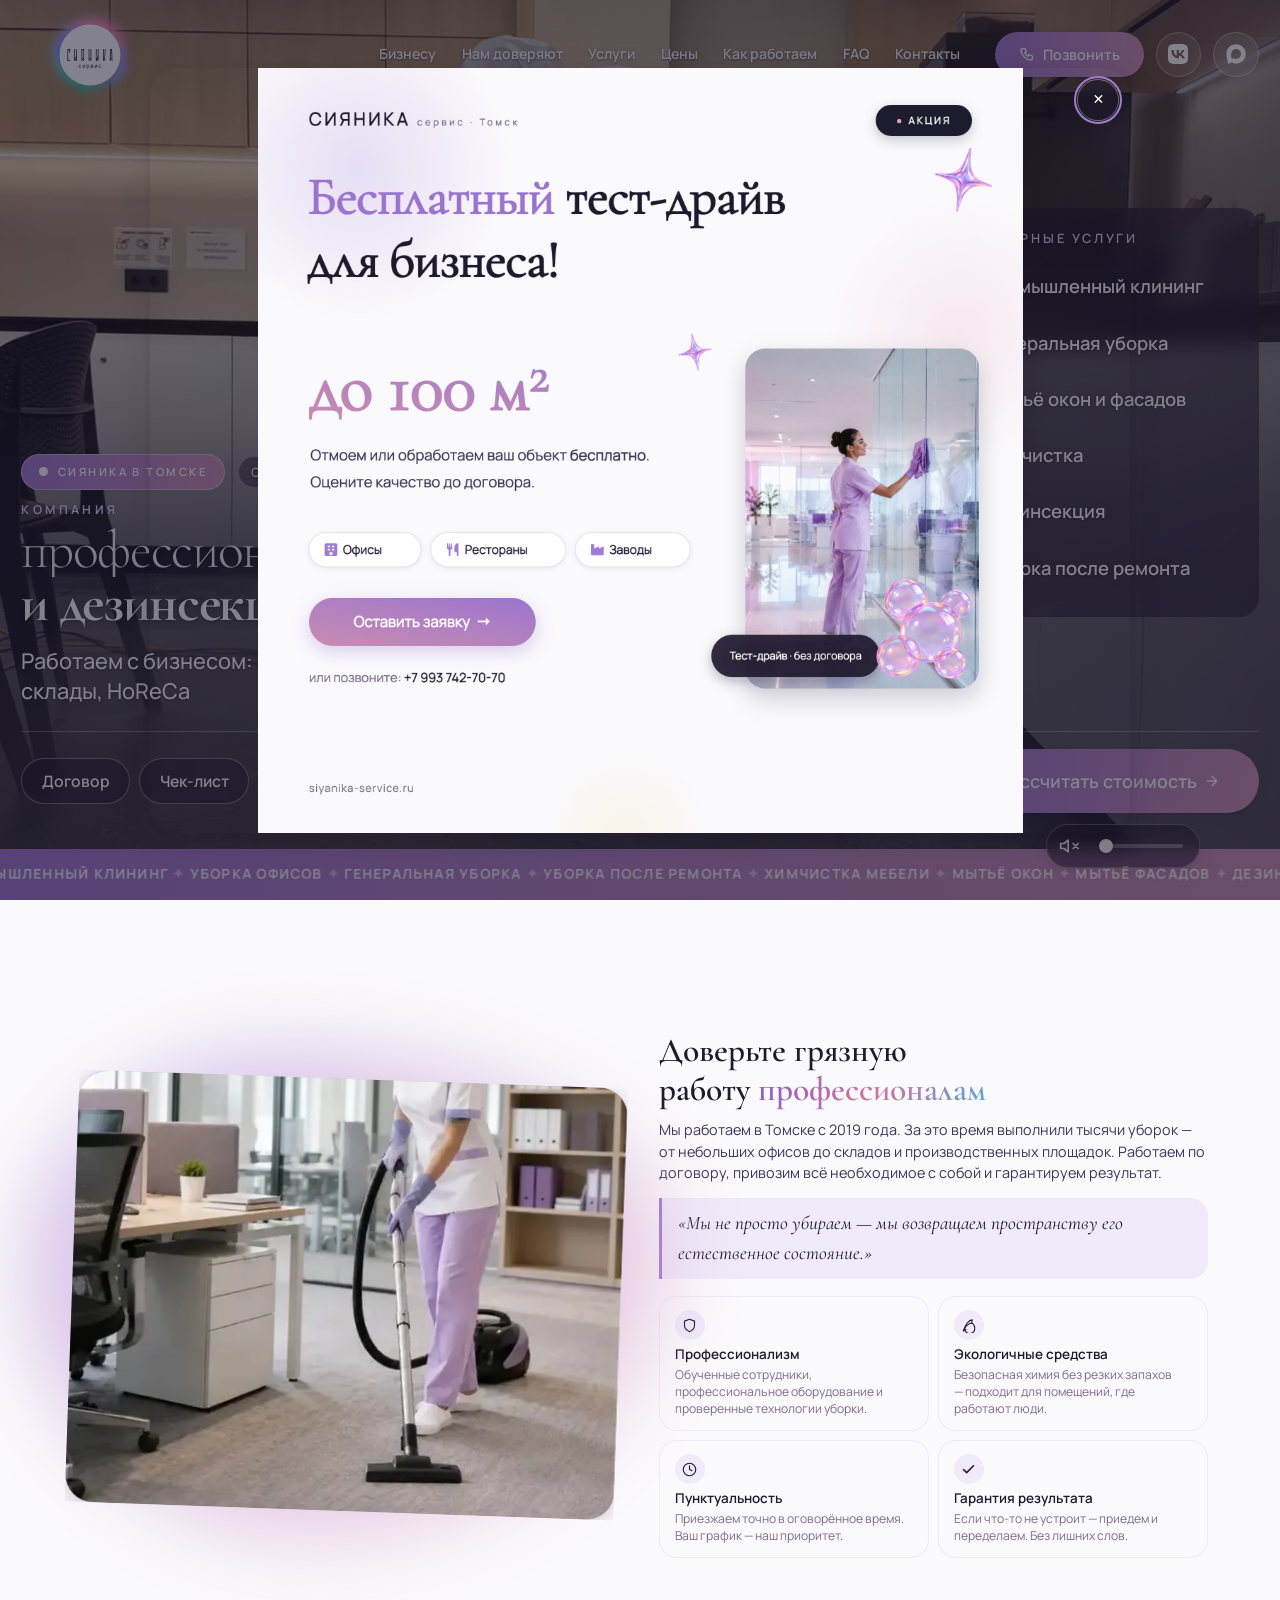
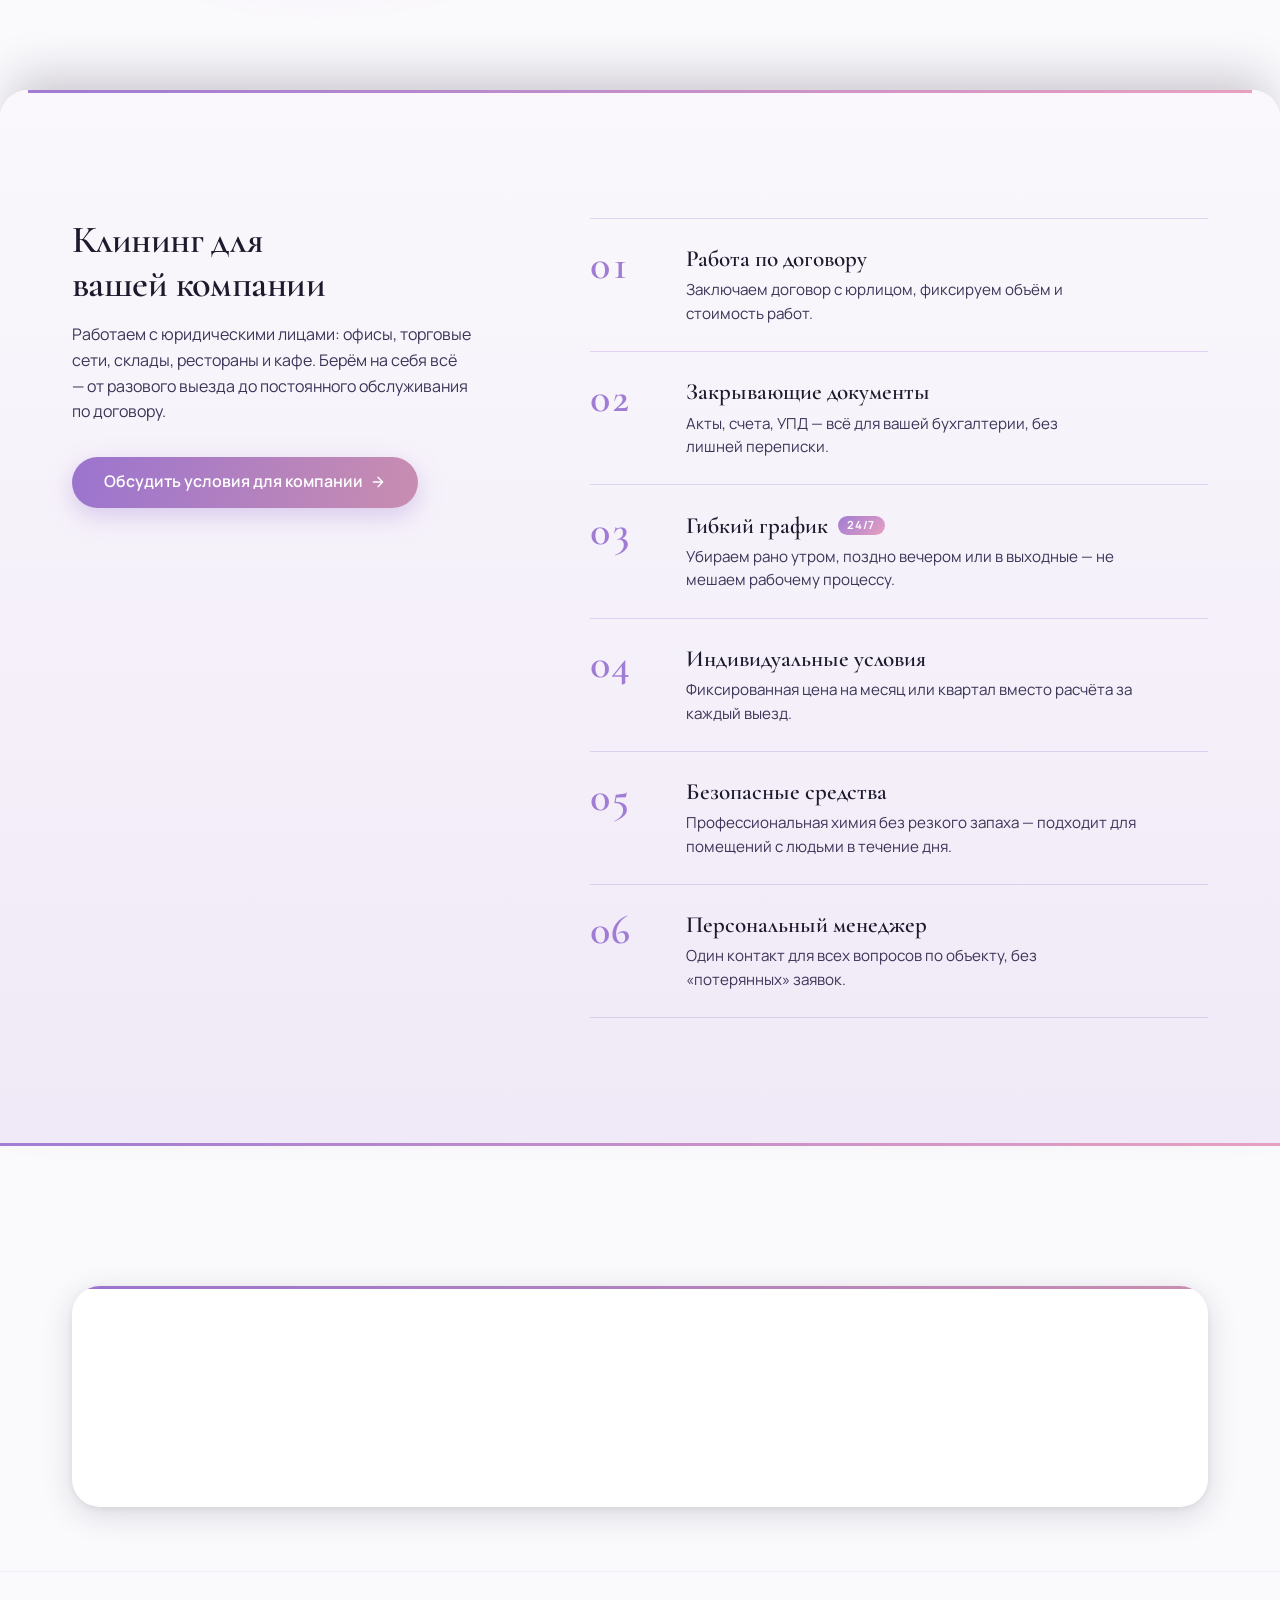
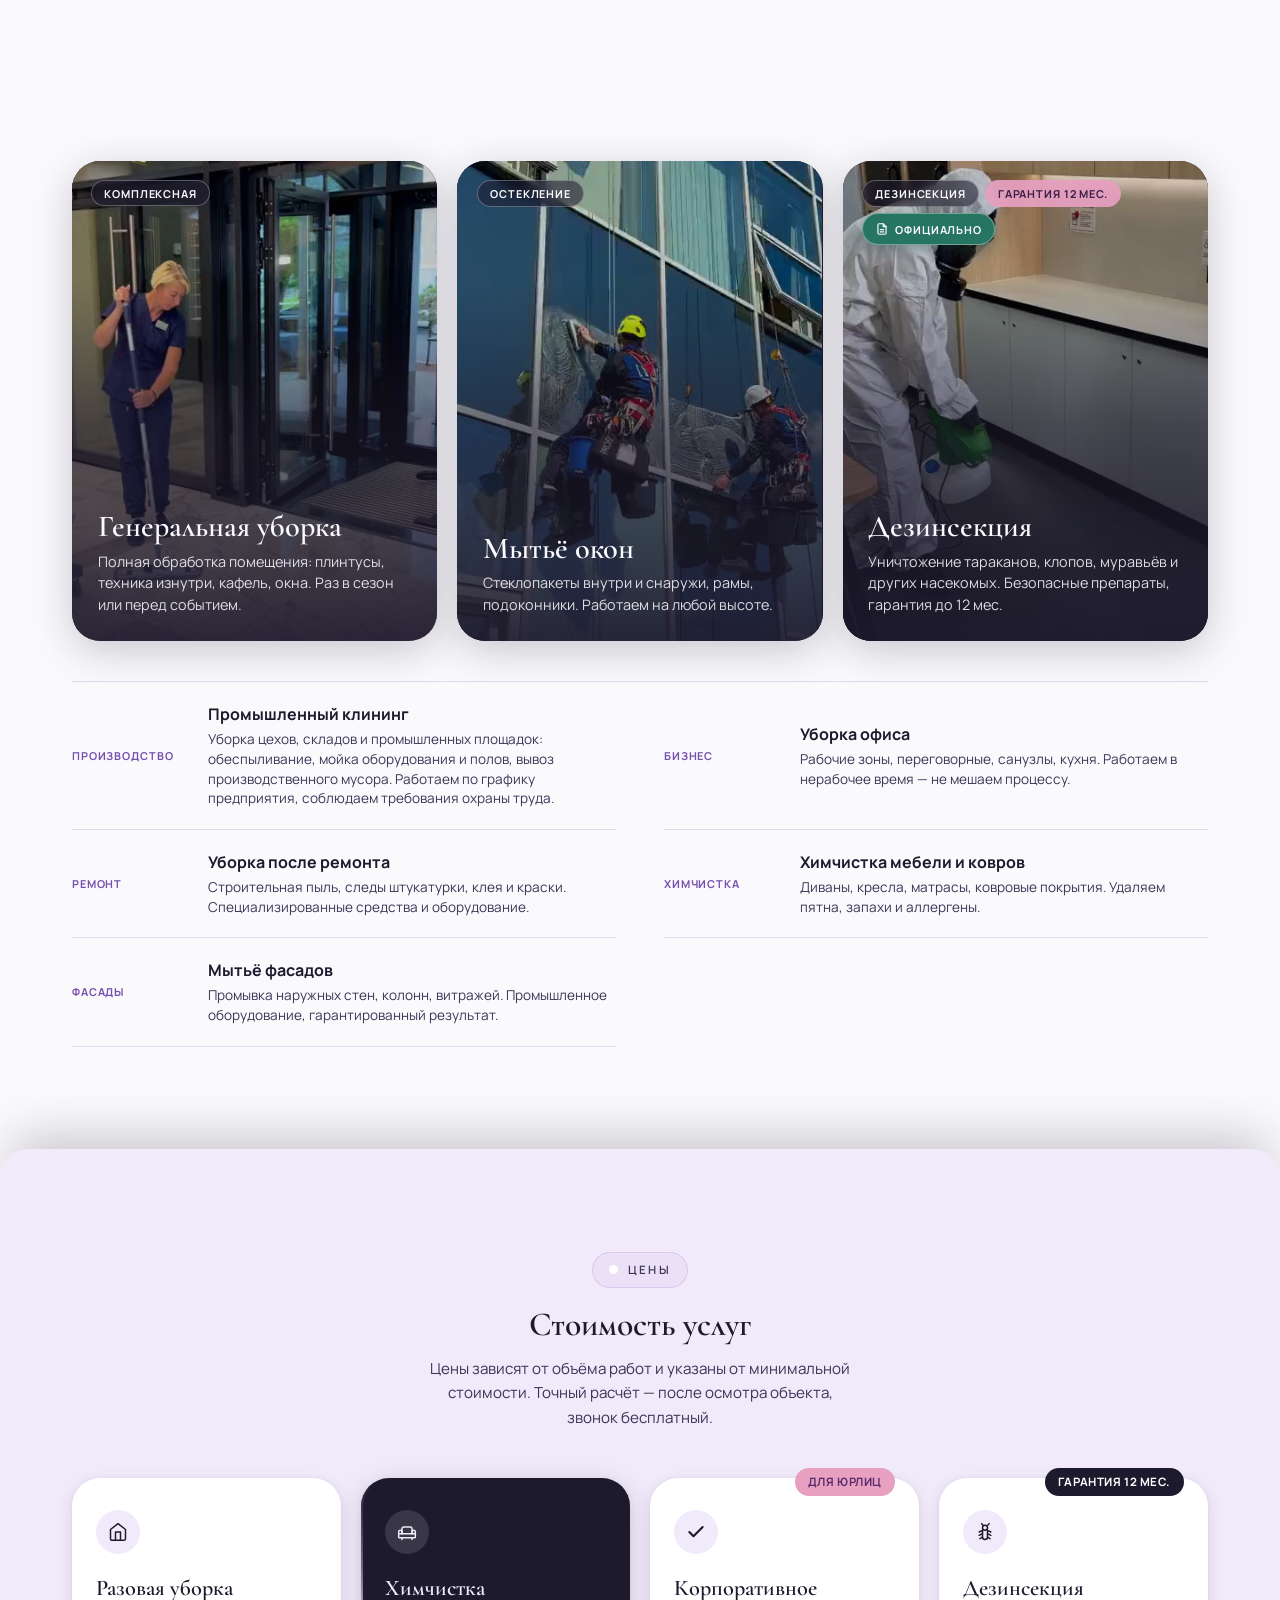
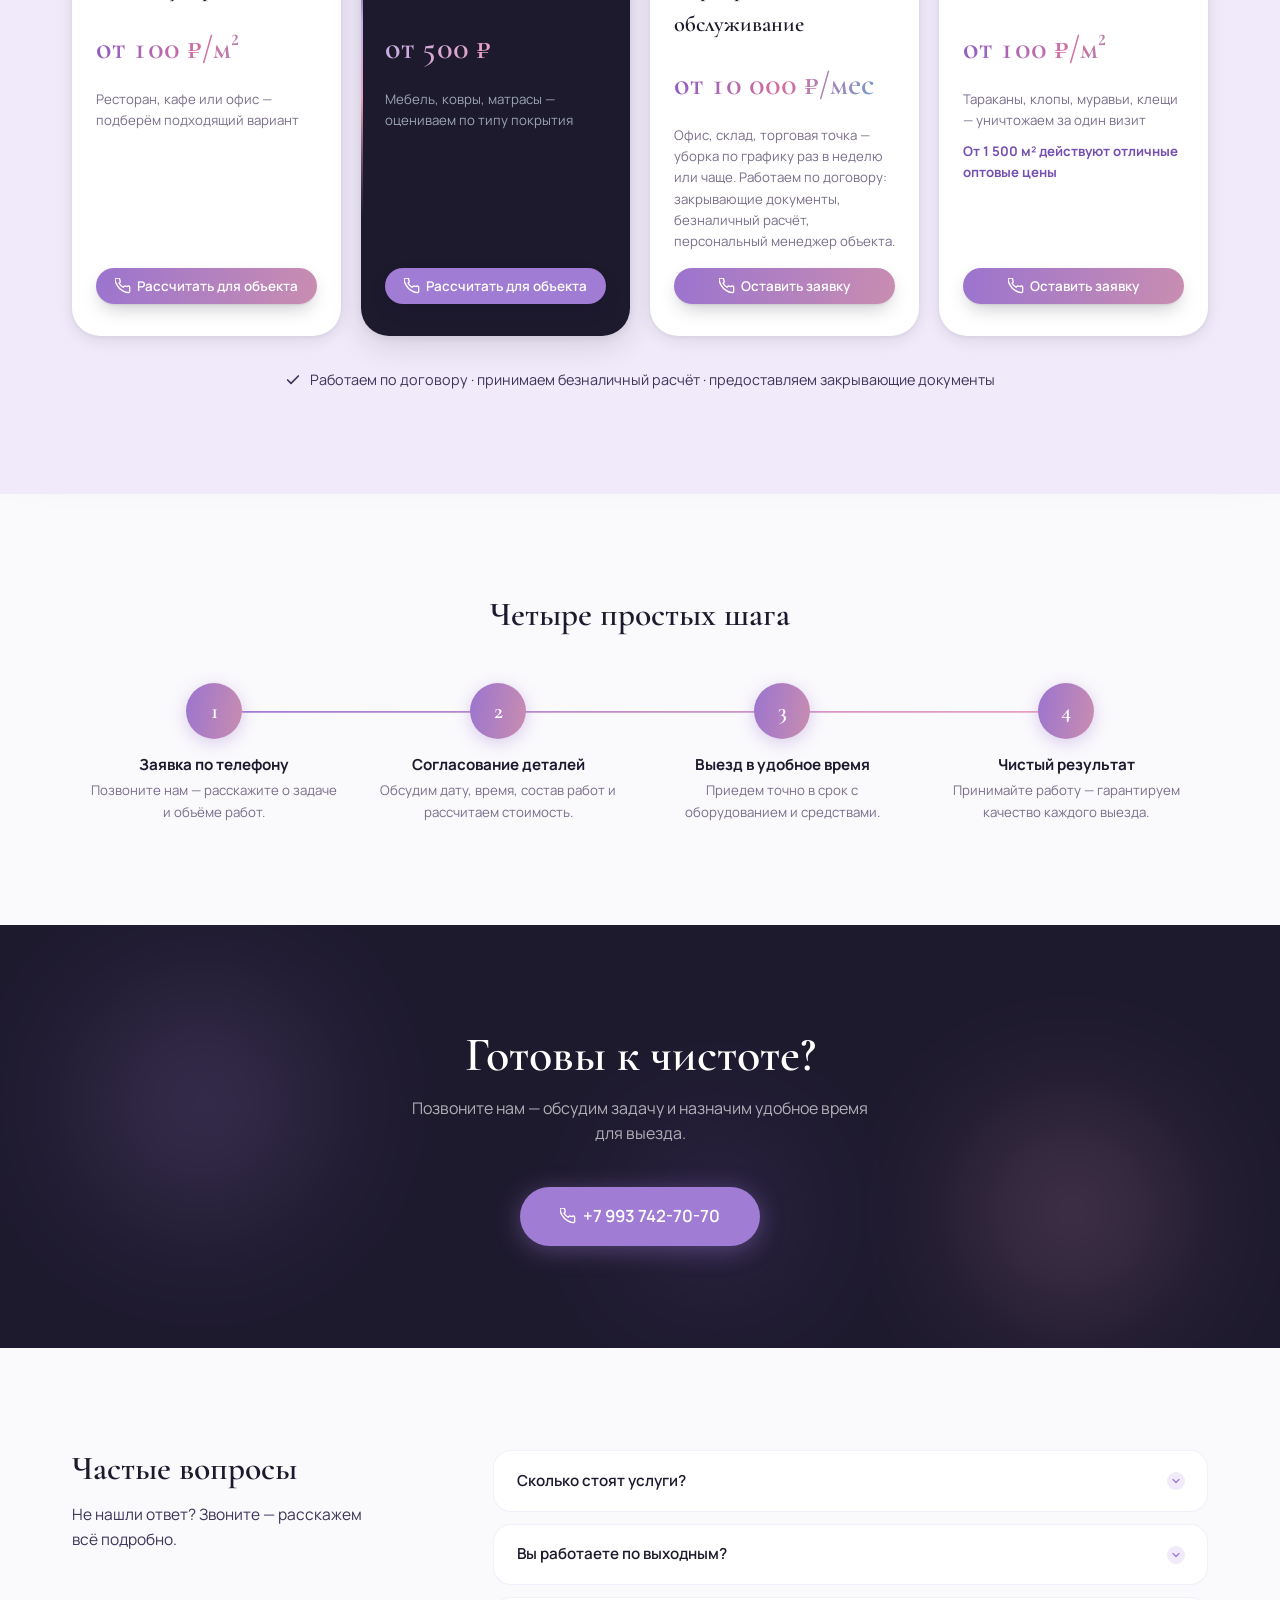
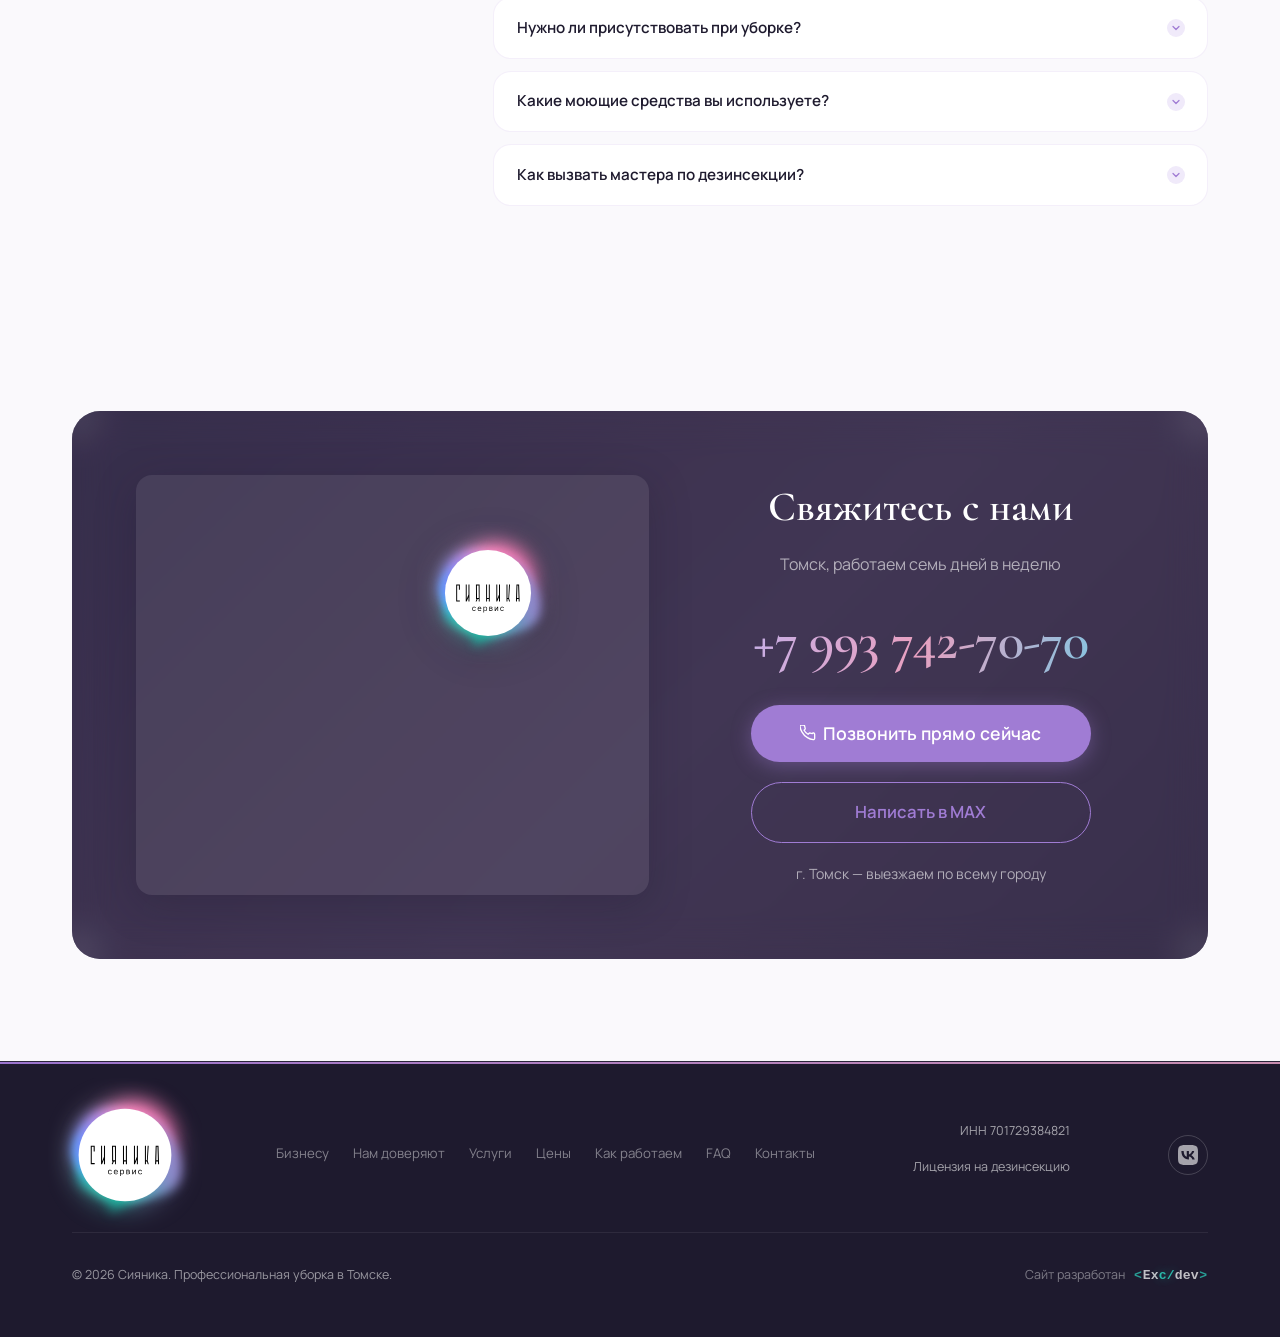
<file: index.html>
<!DOCTYPE html>
<html lang="ru">
<head>
<meta name="robots" content="noindex, nofollow">
<meta name="robots" content="noindex, nofollow">
<meta charset="UTF-8">
<meta name="viewport" content="width=device-width, initial-scale=1.0">
<title>Макет · Сияника — сервис уборки для бизнеса в Томске</title>
<meta name="description" content="Сияника — уборка для бизнеса: офисы, торговые сети, склады, HoReCa, промышленный клининг, мытьё окон и фасадов, дезинсекция, химчистка. Работаем по договору.">
<meta name="keywords" content="клининг для бизнеса, уборка офисов Томск, клининг офисов, уборка Томск,генеральная уборка Томск, химчистка мебели, дезинсекция, мытьё окон, уборка после ремонта">
<link rel="canonical" href="https://siyanika-service.ru/">
<meta http-equiv="Content-Security-Policy" content="upgrade-insecure-requests">

<!-- Open Graph -->
<meta property="og:type" content="website">
<meta property="og:title" content="Сияника — уборка для бизнеса в Томске">
<meta property="og:description" content="Сияника — уборка для бизнеса: офисы, торговые сети, склады, HoReCa, промышленный клининг, мытьё окон и фасадов, дезинсекция, химчистка. Работаем по договору.">
<meta property="og:url" content="https://siyanika-service.ru/">
<meta property="og:image" content="https://siyanika-service.ru/images/og-siyanika-1200x630.png">
<meta property="og:image:width" content="1200">
<meta property="og:image:height" content="630">
<meta name="twitter:card" content="summary_large_image">
<meta name="twitter:title" content="Сияника — уборка для бизнеса в Томске">
<meta name="twitter:description" content="Сияника — уборка для бизнеса: офисы, торговые сети, склады, HoReCa, промышленный клининг, мытьё окон и фасадов, дезинсекция, химчистка. Работаем по договору.">

<!-- Favicon -->
<link rel="icon" href="images/favicon-siyanika.ico" sizes="any">
<link rel="icon" href="images/favicon-siyanika-32.png" type="image/png" sizes="32x32">
<link rel="icon" href="images/favicon-siyanika-192.png" type="image/png" sizes="192x192">
<link rel="apple-touch-icon" href="images/apple-touch-icon-siyanika.png">
<link rel="manifest" href="site.webmanifest">
<meta name="theme-color" content="#a07cd4">

<!-- Preload hero image -->
<!-- Постер первого экрана разный по ориентации, и предзагружать нужно ровно
     тот, что покажется. У <link> атрибут media работает штатно (в отличие от
     <source> внутри <video>), поэтому телефон тянет портретный кадр, десктоп —
     ландшафтный, и лишнего файла не качает ни тот, ни другой. -->
<link rel="preload" as="image" href="images/hero-video-poster-mobile.webp" media="(max-width: 767px)" fetchpriority="high">
<link rel="preload" as="image" href="images/hero-video-poster.webp" media="(min-width: 768px)" fetchpriority="high">

<!-- Fonts -->
<link rel="preconnect" href="https://fonts.googleapis.com">
<link rel="preconnect" href="https://fonts.gstatic.com" crossorigin>
<link rel="stylesheet" href="https://fonts.googleapis.com/css2?family=Manrope:wght@400;500;600;700&family=Cormorant+Garamond:ital,wght@0,300;0,500;0,600;0,700;1,500;1,600&display=swap" media="print" onload="this.media='all'">
<noscript><link rel="stylesheet" href="https://fonts.googleapis.com/css2?family=Manrope:wght@400;500;600;700&family=Cormorant+Garamond:ital,wght@0,300;0,500;0,600;0,700;1,500;1,600&display=swap"></noscript>

<!-- Schema.org LocalBusiness -->
<script type="application/ld+json">
{
  "@context": "https://schema.org",
  "@type": "HomeAndConstructionBusiness",
  "name": "Сияника",
  "description": "Профессиональная уборка,промышленный клининг,уборка офисов, химчистка, дезинсекция в Томске",
  "telephone": "+79937427070",
  "address": {
    "@type": "PostalAddress",
    "addressLocality": "Томск",
    "addressCountry": "RU"
  },
  "url": "https://siyanika-service.ru/",
  "sameAs": ["https://vk.ru/siyanikaservice"]
}
</script>
<!-- Schema.org FAQPage -->
<script type="application/ld+json">
{
  "@context": "https://schema.org",
  "@type": "FAQPage",
  "mainEntity": [
    {
      "@type": "Question",
      "name": "Сколько стоят услуги?",
      "acceptedAnswer": {
        "@type": "Answer",
        "text": "Цены зависят от объёма и вида работ. Позвоните нам по телефону +7 993 742-70-70 — рассчитаем стоимость за несколько минут."
      }
    },
    {
      "@type": "Question",
      "name": "Вы работаете по выходным?",
      "acceptedAnswer": {
        "@type": "Answer",
        "text": "Да, работаем семь дней в неделю. Уточните удобное время при звонке."
      }
    },
    {
      "@type": "Question",
      "name": "Нужно ли присутствовать при уборке?",
      "acceptedAnswer": {
        "@type": "Answer",
        "text": "Нет. Многие клиенты оставляют ключи и возвращаются уже в чистое помещение."
      }
    },
    {
      "@type": "Question",
      "name": "Какие моющие средства вы используете?",
      "acceptedAnswer": {
        "@type": "Answer",
        "text": "Профессиональные экологичные средства, безопасные для детей и животных. Всё необходимое привозим с собой."
      }
    },
    {
      "@type": "Question",
      "name": "Как вызвать мастера по дезинсекции?",
      "acceptedAnswer": {
        "@type": "Answer",
        "text": "Позвоните по номеру +7 993 742-70-70, укажите тип насекомых и площадь помещения — согласуем визит в течение дня."
      }
    }
  ]
}
</script>

<style>
/* === RESET & BASE === */
*, *::before, *::after { box-sizing: border-box; margin: 0; padding: 0; }
html { scroll-behavior: smooth; }
body {
  --ink: #1e1a2e;
  --ink-soft: #3d3558;
  --muted: #7a6e8a;
  --sky: #a07cd4;
  --sky-light: #f0eafa;
  --mint: #e8a0c0;
  --paper: #faf9fc;
  --paper-2: #ffffff;
  --hero-bg: #fdfcff;
  --grad: linear-gradient(100deg, #9b74cf, #c98db0);
  --r: 18px;
  --r-lg: 28px;
  --shadow-sm: 0 1px 4px rgba(30,26,46,.07), 0 2px 8px rgba(30,26,46,.04);
  --shadow-md: 0 4px 16px rgba(30,26,46,.10), 0 1px 4px rgba(30,26,46,.06);
  --shadow-lg: 0 8px 32px rgba(30,26,46,.14), 0 2px 8px rgba(30,26,46,.07);
  --ease: cubic-bezier(.22,.61,.36,1);
  --header-h: 110px;
  --marquee-h: 51px;
  /* Фактическую высоту нижней панели проставляет скрипт из offsetHeight:
     она складывается из паддингов и высоты кнопки, а Manrope грузится
     асинхронно — после swap константа разъехалась бы. Ноль здесь не
     запасное значение «на всякий случай», а рабочее: пока панель
     display:none (шире 480px), offsetHeight и есть 0. */
  --mobile-cta-h: 0px;
  background: var(--paper);
  color: var(--ink);
  font-family: 'Manrope', sans-serif;
  font-size: 16px;
  line-height: 1.6;
  -webkit-font-smoothing: antialiased;
}
@media (prefers-reduced-motion: reduce) {
  *, *::before, *::after { animation-duration: .01ms !important; transition-duration: .01ms !important; }
  .reveal { opacity: 1 !important; transform: none !important; }
  .hero-services-list .item { animation-delay: 0s !important; opacity: 1 !important; transform: none !important; }
  .price-card::before { display: none; }
  .price-card.featured { animation: none !important; }
  .price-badge { animation: none !important; }
  .advantage-badge { animation: none !important; }
  .b2b-card:hover { transform: none !important; }
  .b2b-card:hover .b2b-card-icon svg { transform: none !important; }
  .steps-row::before { clip-path: inset(0 0 0 0) !important; }
  .step-num { transition: none !important; }
  .booking-blob { animation: none !important; }
  .booking .btn-primary { animation: none !important; }
  summary::after, summary::before { transition: none !important; }
}
h1,h2,h3,h4 { font-family: 'Cormorant Garamond', Georgia, serif; line-height: 1.15; font-weight: 600; }
a { color: inherit; text-decoration: none; }
img { max-width: 100%; display: block; }
button { cursor: pointer; font-family: inherit; border: none; background: none; }

.skip-link {
  position: absolute; top: -100px; left: 1rem;
  background: var(--sky); color: #fff; padding: .5rem 1rem;
  border-radius: 0 0 var(--r) var(--r); font-weight: 600; z-index: 9999;
  transition: top .2s var(--ease);
}
.skip-link:focus { top: 0; }

/* === HERO ZONE (header + hero unified) === */
.hero-zone {
  position: relative;
  overflow: hidden;
  min-height: calc(100vh - var(--marquee-h));
  min-height: calc(100dvh - var(--marquee-h)); /* см. .hero: vh оставлен запасным для браузеров без dvh */
  background: var(--hero-bg);
}

/* === SPARKLES === */
.sparkle-container {
  position: absolute;
  inset: 0;
  pointer-events: none;
  z-index: 0;
  overflow: hidden;
}
.sparkle {
  position: absolute;
  clip-path: polygon(50% 0%, 65% 35%, 100% 50%, 65% 65%, 50% 100%, 35% 65%, 0% 50%, 35% 35%);
  opacity: 0;
  transform: scale(0) rotate(0deg);
  animation: sparkle-shine 2.2s ease-in-out forwards;
}
@keyframes sparkle-shine {
  0%   { transform: scale(0) rotate(0deg); opacity: 0; }
  50%  { transform: scale(1) rotate(90deg); opacity: .7; }
  100% { transform: scale(0) rotate(180deg); opacity: 0; }
}
@media (prefers-reduced-motion: reduce) {
  .sparkle { animation: none; display: none; }
}

/* === HEADER === */
/* Прозрачная шапка лежит поверх видео первого экрана: отрицательный
   margin-bottom «съедает» её собственную высоту в потоке, поэтому hero
   начинается на y:0 под ней. В макете шапка position:absolute внутри hero —
   здесь оставлен sticky, иначе меню пропадает на остальных секциях; на
   первом экране выглядит идентично макету. */
.site-header {
  position: sticky; top: 0; z-index: 100;
  height: var(--header-h);
  margin-bottom: calc(-1 * var(--header-h));
  display: flex; align-items: center;
  background: transparent;
  border-bottom: 1px solid transparent;
  transition: background .3s var(--ease), border-color .3s var(--ease), box-shadow .3s var(--ease);
}
.site-header .inner {
  max-width: 1600px; width: 100%; margin: 0 auto;
  padding: 0 clamp(.42rem,1.67vw,1.5rem);
  display: flex; align-items: center; gap: 1.5rem;
}
/* Логотип: бокс шире картинки — по краям SVG цветное свечение, при узком
   боксе его срезало бы краем экрана. Картинка центрируется трансформом. */
.site-logo { position: relative; width: 138px; height: 92px; flex-shrink: 0; display: block; }
.site-logo img {
  position: absolute; top: 50%; left: 50%;
  transform: translate(-50%,-50%);
  width: 138px; height: 138px; max-width: none; display: block;
}
.site-nav { display: flex; align-items: center; gap: .2rem; margin-left: auto; min-width: 0; flex-shrink: 1; }
.site-nav a {
  padding: .5rem .7rem;
  font-size: .88rem; font-weight: 600;
  color: rgba(255,255,255,.92);
  text-shadow: 0 1px 2px rgba(20,15,35,.5);
  border-radius: 999px;
  transition: background .2s var(--ease), color .2s var(--ease);
}
.site-nav a:hover { color: #fff; background: rgba(255,255,255,.14); }
.header-call {
  display: inline-flex; align-items: center; gap: .5rem;
  padding: .7rem 1.5rem; border-radius: 999px;
  background: var(--grad); color: #fff;
  font-size: .9rem; font-weight: 600; flex-shrink: 0;
  box-shadow: 0 1px 2px rgba(20,15,35,.1), 0 6px 16px -4px rgba(20,15,35,.3);
}
.header-call:hover { color: #fff; transform: translateY(-1px); }
.header-call svg { width: 16px; height: 16px; fill: none; stroke: currentColor; stroke-width: 2; stroke-linecap: round; }
.header-burger {
  display: none; width: 44px; height: 44px; margin-left: auto;
  flex-direction: column; justify-content: center; align-items: center; gap: 5px;
  border-radius: 10px;
}
.header-burger, .header-vk, .header-max {
  background: rgba(255,255,255,.12);
  backdrop-filter: blur(8px); -webkit-backdrop-filter: blur(8px);
  border: 1px solid rgba(255,255,255,.3);
  color: #fff;
}
.header-burger i { display: block; width: 20px; height: 1.6px; border-radius: 2px; background: #fff; transition: transform .3s var(--ease), opacity .3s var(--ease); }
.header-burger:focus-visible { outline: 2px solid var(--sky); outline-offset: 2px; }
/* .header-vk, .header-max — иконки ВК и MAX в шапке, оформлены как .header-burger
   (см. комментарий ниже про общие состояния); круг на десктопе = высоте
   «Позвонить», на ≤960px = бургеру. MAX всегда того же цвета, что и ВК —
   отличается только hover/focus-visible (перекраска в фирменный #007AFF
   вместо вконтактовского #0077FF), см. блок ниже. */
.header-vk, .header-max {
  display: inline-flex; align-items: center; justify-content: center; flex-shrink: 0;
  width: 45.4219px; height: 45.4219px;
  border-radius: 50%;
  transition: color .2s var(--ease), border-color .2s var(--ease);
}
.header-vk { margin-left: calc(.75rem - 1.5rem); }
.header-max { margin-left: calc(.75rem - 1.5rem); position: relative; }
.header-vk svg { width: 20px; height: 20px; flex-shrink: 0; fill: currentColor; }
.header-vk:focus-visible { color: #0077FF; border-color: #0077FF; }
.header-max:focus-visible { color: #007AFF; border-color: #007AFF; }
.header-vk:focus-visible, .header-max:focus-visible { outline: 2px solid var(--sky); outline-offset: 2px; }
/* MAX: моно-иконка (currentColor, та же логика, что у ВК) и поверх неё —
   официальный цветной логотип (images/icon-max-color.svg), оба по центру
   кнопки один на другом. По умолчанию видна моно-версия, на hover/focus она
   гаснет, а цветной оригинал проявляется — кроссфейд, а не смена фила. */
.header-max-mono, .header-max-color {
  position: absolute; top: 50%; left: 50%; transform: translate(-50%,-50%);
  width: 20px; height: 20px; flex-shrink: 0;
  transition: opacity .2s var(--ease);
}
.header-max-mono { fill: currentColor; opacity: 1; }
.header-max-color { opacity: 0; }
.header-max:hover .header-max-mono,
.header-max:focus-visible .header-max-mono { opacity: 0; }
.header-max:hover .header-max-color,
.header-max:focus-visible .header-max-color { opacity: 1; }
/* крестик при открытом мобильном меню — поведение существующей шапки */
.header-burger[aria-expanded="true"] i:nth-child(1) { transform: translateY(6.6px) rotate(45deg); }
.header-burger[aria-expanded="true"] i:nth-child(2) { opacity: 0; }
.header-burger[aria-expanded="true"] i:nth-child(3) { transform: translateY(-6.6px) rotate(-45deg); }
@media (max-width: 1100px) {
  .site-nav a { padding: .5rem .45rem; font-size: .82rem; }
  .site-header .inner { gap: .8rem; }
  .header-call { padding: .62rem 1.15rem; font-size: .84rem; }
  /* .inner gap упал до .8rem — пересчитываем margin-left у .header-vk/.header-max,
     чтобы фактический зазор до «Позвонить»/ВК остался .75rem (961–1100px) */
  .header-vk { margin-left: calc(.75rem - .8rem); }
  .header-max { margin-left: calc(.75rem - .8rem); }
}
@media (max-width: 960px) {
  .site-nav, .header-call { display: none; }
  .header-burger { display: inline-flex; margin-left: 0; }
  .header-vk, .header-max {
    width: 44px; height: 44px; border-radius: 10px;
  }
  .header-vk {
    /* .inner gap здесь уже .8rem (унаследовано от @media 1100px выше) —
       не 1.5rem, пересчитываем от фактического значения */
    margin-left: auto; margin-right: calc(.5rem - .8rem);
  }
  .header-max { margin-right: calc(.5rem - .8rem); }
  .site-logo { width: 114px; height: 76px; }
  .site-logo img { width: 114px; height: 114px; }
}
@media (max-width: 480px) {
  .site-logo { width: 99px; height: 66px; }
  .site-logo img { width: 99px; height: 99px; }
  .header-burger { width: 40px; height: 40px; }
  .header-vk, .header-max { width: 40px; height: 40px; }
}

/* --- состояния при прокрутке (первый экран их не показывает) --- */
/* Glass — пока страницу активно листают */
.site-header.hdr-glass {
  background: rgba(255,255,255,0.93) !important;
  backdrop-filter: blur(20px);
  -webkit-backdrop-filter: blur(20px);
  border-bottom-color: rgba(160,124,212,.18);
  box-shadow: 0 1px 2px rgba(20,15,35,.06), 0 12px 32px -8px rgba(20,15,35,.16);
}
/* Merge — прокрутка остановилась, шапка растворяется в секции под собой */
.site-header.hdr-theme-light,
.site-header.hdr-theme-lavender,
.site-header.hdr-theme-dark {
  backdrop-filter: none;
  -webkit-backdrop-filter: none;
  border-bottom-color: transparent;
  box-shadow: none;
}
.site-header.hdr-theme-light { background: var(--paper); }
.site-header.hdr-theme-lavender { background: var(--sky-light); }
.site-header.hdr-theme-dark { background: var(--ink); }
/* На светлом фоне белый текст макета нечитаем — возвращаем тёмный */
.site-header.hdr-glass .site-nav a,
.site-header.hdr-theme-light .site-nav a,
.site-header.hdr-theme-lavender .site-nav a { color: var(--ink-soft); text-shadow: none; }
.site-header.hdr-glass .site-nav a:hover,
.site-header.hdr-theme-light .site-nav a:hover,
.site-header.hdr-theme-lavender .site-nav a:hover { color: var(--sky); background: rgba(160,124,212,.1); }
.site-header.hdr-theme-dark .site-nav a { text-shadow: none; }
.site-header.hdr-glass .header-burger,
.site-header.hdr-theme-light .header-burger,
.site-header.hdr-theme-lavender .header-burger,
.site-header.hdr-glass .header-vk,
.site-header.hdr-theme-light .header-vk,
.site-header.hdr-theme-lavender .header-vk,
.site-header.hdr-glass .header-max,
.site-header.hdr-theme-light .header-max,
.site-header.hdr-theme-lavender .header-max { background: rgba(160,124,212,.1); border-color: rgba(160,124,212,.25); }
.site-header.hdr-glass .header-burger i,
.site-header.hdr-theme-light .header-burger i,
.site-header.hdr-theme-lavender .header-burger i { background: var(--ink); }
.site-header.hdr-glass .header-vk,
.site-header.hdr-theme-light .header-vk,
.site-header.hdr-theme-lavender .header-vk,
.site-header.hdr-glass .header-max,
.site-header.hdr-theme-light .header-max,
.site-header.hdr-theme-lavender .header-max { color: var(--ink); }
/* специфичность темы (3 класса) перебивала бы .header-vk:hover (класс+псевдокласс,
   2 «очка») — поэтому ховер/фокус для каждой темы прописан отдельно. У MAX та же
   схема, но целевой цвет — фирменный #007AFF, а не вконтактовский #0077FF. */
.site-header.hdr-glass .header-vk:focus-visible,
.site-header.hdr-theme-light .header-vk:focus-visible,
.site-header.hdr-theme-lavender .header-vk:focus-visible { color: #0077FF; border-color: #0077FF; }
.site-header.hdr-theme-dark .header-vk:focus-visible { color: #fff; }
.site-header.hdr-glass .header-max:focus-visible,
.site-header.hdr-theme-light .header-max:focus-visible,
.site-header.hdr-theme-lavender .header-max:focus-visible { color: #007AFF; border-color: #007AFF; }
.site-header.hdr-theme-dark .header-max:focus-visible { color: #fff; }
/* :hover — только для устройств с мышью: на iOS :hover остаётся «залипшим»
   после тапа, пока не тронешь другой элемент (синяя иконка висит до следующего
   клика). :focus-visible выше — для клавиатуры, его трогать не нужно. */
@media (hover: hover) {
  .header-vk:hover { color: #0077FF; border-color: #0077FF; }
  .site-header.hdr-glass .header-vk:hover,
  .site-header.hdr-theme-light .header-vk:hover,
  .site-header.hdr-theme-lavender .header-vk:hover { color: #0077FF; border-color: #0077FF; }
  .site-header.hdr-theme-dark .header-vk:hover { color: #fff; }
  .footer-vk:hover { background: #0077FF; border-color: #0077FF; color: #fff; }
  .header-max:hover { color: #007AFF; border-color: #007AFF; }
  .site-header.hdr-glass .header-max:hover,
  .site-header.hdr-theme-light .header-max:hover,
  .site-header.hdr-theme-lavender .header-max:hover { color: #007AFF; border-color: #007AFF; }
  .site-header.hdr-theme-dark .header-max:hover { color: #fff; }
}

/* Логотип в подвале (бокс шире картинки — по той же причине, что и в шапке) */
.footer-logo { position: relative; display: block; flex-shrink: 0; align-self: center; }
.footer-logo img {
  position: absolute; top: 50%; left: 50%;
  transform: translate(-50%, -50%);
  max-width: none; display: block;
}
.footer-logo { width: 106px; height: 106px; }
.footer-logo img { width: 210px; height: 210px; }
@media (max-width: 1024px) {
  .footer-logo { width: 96px; height: 96px; }
  .footer-logo img { width: 190px; height: 190px; }
}

/* ===== Анимация логотипа «Сияника» ===== */
.site-logo .lg-svg, .footer-logo .lg-svg{
  position:absolute; top:50%; left:50%;
  transform:translate(-50%,-50%);
  width:138px; height:138px; display:block;
}
.footer-logo .lg-svg{ width:210px; height:210px; }
@media (max-width:1024px){ .footer-logo .lg-svg{ width:190px; height:190px; } }
@media (max-width:960px){ .site-logo .lg-svg{ width:114px; height:114px; } }
@media (max-width:480px){ .site-logo .lg-svg{ width:99px; height:99px; } }
.lg-aura{
  transform-box:view-box; transform-origin:511.5px 511.5px;
  animation:lg-spin 5s linear infinite;
}
.lg-aura-breathe{
  transform-box:view-box; transform-origin:511.5px 511.5px;
  animation:lg-breathe 2.5s ease-in-out infinite;
}
.lg-conic{
  transform-box:view-box; transform-origin:511.5px 511.5px;
}
.lg-sheen{
  transform-box:view-box; transform-origin:511.5px 511.5px;
  opacity:0; animation:lg-sheen 5s linear infinite;
}
.site-logo .lg-sheen{ animation:none; opacity:0; }
@keyframes lg-spin{ from{transform:rotate(0)} to{transform:rotate(360deg)} }
@keyframes lg-breathe{ 0%,100%{transform:scale(1)} 50%{transform:scale(1.05)} }
@keyframes lg-sheen{
  0%,30%  { transform:translateX(0)     skewX(-13deg); opacity:0 }
  36%     { opacity:.95 }
  43%     { transform:translateX(270px) skewX(-13deg) }
  50%     { opacity:.95 }
  56%,100%{ transform:translateX(540px) skewX(-13deg); opacity:0 }
}
@media (prefers-reduced-motion: reduce){
  .lg-aura, .lg-aura-breathe, .lg-sheen{ animation:none !important }
  .lg-sheen{ opacity:0 }
}

/* Mobile menu */
.mobile-menu {
  display: none; position: fixed; inset: 0; z-index: 99;
  background: rgba(255,255,255,.99); backdrop-filter: blur(24px);
  padding: 5.5rem 2rem 6rem;
  flex-direction: column; gap: 0;
}
.mobile-menu.open { display: flex; }
.mobile-menu a {
  font-family: 'Cormorant Garamond', serif;
  font-size: clamp(1.8rem, 6vw, 2.4rem); font-weight: 600;
  color: var(--ink); padding: .7rem 0;
  border-bottom: 1px solid rgba(160,124,212,.12);
  transition: color .2s, padding-left .2s;
  display: flex; align-items: center; gap: .6rem;
}
.mobile-menu a:hover { color: var(--sky); padding-left: .4rem; }
.mobile-menu a::before {
  content: '';
  display: block; width: 0; height: 2px;
  background: var(--grad); border-radius: 2px;
  transition: width .25s var(--ease);
  flex-shrink: 0;
}
.mobile-menu a:hover::before { width: 20px; }
.mobile-menu .btn {
  margin-top: 2rem; justify-content: center;
  font-size: 1.05rem; padding: 1rem;
}
.mobile-close {
  position: absolute; top: 1.2rem; right: 1.5rem;
  background: none; border: none; cursor: pointer;
  font-size: 1.5rem; color: var(--muted);
  padding: .5rem; border-radius: 8px;
  transition: color .2s, background .2s;
}
.mobile-close:hover { color: var(--sky); background: var(--sky-light); }

/* === BUTTONS === */
.btn {
  display: inline-flex; align-items: center; gap: .45rem;
  font-size: .9rem; font-weight: 600; border-radius: 999px;
  padding: .6rem 1.4rem; transition: all .25s var(--ease);
  white-space: nowrap; text-decoration: none;
}
.btn-primary {
  background: var(--grad); color: #fff;
  box-shadow: 0 1px 2px rgba(20,15,35,.08), 0 8px 20px -6px rgba(20,15,35,.28);
  border: none;
}
.btn-primary:hover {
  box-shadow: 0 2px 4px rgba(20,15,35,.10), 0 12px 28px -6px rgba(20,15,35,.34);
  opacity: .88;
  transform: translateY(-1px);
}
.btn-ghost {
  background: transparent; color: var(--sky);
  border: 1.5px solid var(--sky);
}
.btn-ghost:hover { background: var(--sky-light); }
.btn-lg { font-size: 1rem; padding: .8rem 2rem; }
.btn-xl { font-size: 1.05rem; padding: 1rem 2.5rem; }
.btn svg { width: 16px; height: 16px; fill: none; stroke: currentColor; stroke-width: 2; stroke-linecap: round; stroke-linejoin: round; flex-shrink: 0; }
@media (max-width: 400px) {
  .business-cta-btn { white-space: normal; text-align: center; padding: .8rem 1.4rem; }
}

/* === CONTAINER === */
.container { max-width: 1200px; margin: 0 auto; padding: 0 2rem; }
section { padding: clamp(4rem,8vw,7rem) 0; }

/* === REVEAL ANIMATION === */
.reveal { opacity: 0; transform: translateY(28px); transition: opacity .65s var(--ease), transform .65s var(--ease); }
.reveal.visible { opacity: 1; transform: none; }
.reveal-delay-1 { transition-delay: .1s; }
.reveal-delay-2 { transition-delay: .2s; }
.reveal-delay-3 { transition-delay: .3s; }
.reveal-delay-4 { transition-delay: .4s; }
.reveal-delay-5 { transition-delay: .5s; }

/* === HERO ===
   Перенесено из макета export-header-hero/index.html: вариант 10,
   набор «B · Равный вес» + «3 · Выход». Классы sc-b и fx-3 висят на <body>.
   =========================================================== */

/* --- базовые элементы первого экрана ---

   ВНИМАНИЕ ревизии мёртвого кода: почти все значения кегля, отступов и цвета
   в этом блоке действительно ни на что не влияют — их перекрывают правила
   .hero--v10 ниже, а те, в свою очередь, body.sc-b. Аудит августа 2026 это
   подтвердил замером: удаление объявлений не меняет ни одного вычисленного
   стиля на 360/390/768/900/1440.

   Удалять их всё равно нельзя. sc-b и fx-3 — переключатели вариантов набора
   и эффектов, весь их смысл в том, что класс можно снять с <body>. Базовый
   слой и слой .hero--v10 — это то, на что страница обязана опереться, когда
   переключателя нет. Вычистив их, мы намертво прибьём первый экран к текущей
   комбинации: снимут sc-b — и хиро останется без кегля, отступов и цветов.

   Если чистота тут нужна, правка обратная: убрать sc-b и fx-3 как понятие
   и схлопнуть три слоя в один. Это отдельная задача, а не уборка. */
.hero-badge {
  display: inline-flex; align-items: center; gap: .6rem;
  padding: .5rem 1rem; border-radius: 999px;
  background: var(--grad); border: 1px solid rgba(255,255,255,.35);
  color: #fff; font-size: .7rem; font-weight: 600;
  letter-spacing: .2em; text-transform: uppercase;
}
.hero-badge-dot { width: 9px; height: 9px; border-radius: 50%; background: #fff; animation: pulseDot 2s var(--ease) infinite; }
@keyframes pulseDot { 0%,100% { opacity: 1; transform: scale(1); } 50% { opacity: .45; transform: scale(.7); } }
.hero-year { margin: 0; font-size: .72rem; font-weight: 600; letter-spacing: .16em; text-transform: uppercase; color: var(--ink-soft); }
.hero-badge-b2b {
  display: inline-flex; align-items: center; gap: .5rem;
  padding: .44rem 1rem .44rem 1.35rem;
  background: linear-gradient(135deg,#63bca3,#e776b1);
  color: #fff; font-size: .78rem; font-weight: 700;
  clip-path: polygon(16px 0,100% 0,100% 100%,16px 100%,0 50%);
}
.hero-badge-b2b svg { width: 17px; height: 17px; fill: none; stroke: currentColor; stroke-width: 1.8; stroke-linecap: round; stroke-linejoin: round; }
.hero-year-row { display: flex; align-items: center; gap: 1rem; flex-wrap: wrap; }
.hero h1 { font-family: 'Cormorant Garamond', serif; font-weight: 600; font-size: clamp(2rem,3.4vw,3.4rem); line-height: .98; letter-spacing: -.02em; margin: .6rem 0 0; }
.hero-kicker { display: block; font-family: 'Manrope', sans-serif; font-size: .72rem; font-weight: 700; letter-spacing: .22em; text-transform: uppercase; color: var(--sky); margin-bottom: .5rem; }
.hero-line--thin { font-weight: 300; }
.hero-line--bold { font-weight: 700; }
.hero-b2b-line { margin: .9rem 0 0; font-size: .95rem; font-weight: 500; color: var(--ink-soft); }
.hero-chip {
  display: inline-block; font-size: .8rem; font-weight: 600; color: #3c3489;
  background: rgba(255,255,255,.55); padding: .44rem .9rem; border-radius: 999px;
  border: 1px solid rgba(160,124,212,.25);
  backdrop-filter: blur(14px); -webkit-backdrop-filter: blur(14px);
}
.hero-phone { display: inline-flex; align-items: baseline; gap: .5rem; font-family: 'Cormorant Garamond', serif; font-size: 1.5rem; font-weight: 600; color: var(--ink); }
.hero-phone small { font-family: 'Manrope', sans-serif; font-size: .66rem; font-weight: 600; letter-spacing: .16em; text-transform: uppercase; color: var(--sky); }
.hero-services-label { font-size: .72rem; font-weight: 600; letter-spacing: .16em; text-transform: uppercase; color: var(--ink-soft); }
.hero-services-list .item { display: flex; align-items: baseline; gap: 1rem; padding: .9rem 0; border-bottom: 1px solid rgba(160,124,212,.18); text-decoration: none; color: inherit; }
.hero-services-list .item:last-child { border-bottom: none; }
.hero-services-list .num { font-family: 'Cormorant Garamond', serif; font-size: 1.35rem; font-weight: 600; color: var(--sky); }
.hero-services-list .name { font-size: 1rem; font-weight: 600; flex: 1; }

/* --- блок 0: общая структура --- */
.hero { position: relative; z-index: 0; overflow: hidden; padding: 0; min-height: calc(100vh - var(--marquee-h)); background: var(--hero-bg); }
/* dvh идёт второй строкой намеренно: браузер без поддержки единицы отбросит
   правило и останется на 100vh. На iOS Safari 100vh считается от экрана без
   адресной строки, из-за чего низ первого экрана (кнопка, телефон) уезжал
   под неё; dvh мерит видимую область. */
.hero { min-height: calc(100dvh - var(--marquee-h)); }
/* Подложка под видео: раньше тут была тёмная сине-фиолетовая заливка
   (linear-gradient(160deg,#241f38,#1a1626)) — её убрали. Вместо цвета
   лежит первый кадр ролика, поэтому до загрузки видео не мелькает ни
   синева, ни белизна, на которой пропал бы белый текст. */
.hero-media {
  position: absolute; inset: 0; z-index: 0; overflow: hidden;
}
/* Постер вынесен из фона .hero-media в ::before, чтобы лежать ровно тем же
   слоем, что и ролик: любая обработка кадра должна попадать на оба, иначе в
   момент проявления виден скачок экспозиции. Осветление отсюда убрано (см.
   ниже), но слой оставлен — он же даёт постеру собственный бокс под фильтр,
   если обработка вернётся. */
.hero-media::before {
  content: ''; position: absolute; inset: 0;
  background: url('images/hero-video-poster.webp') center/cover no-repeat;
}
/* Осветления кадра больше нет ни на одном брейкпоинте. Стояло brightness(1.12),
   и это работало против читаемости: ролик и без того светлый, обе съёмки идут
   в холлах с белым мрамором и в помещениях с белыми стенами. Замер по реальным
   пикселям на 1440: с фильтром белый заголовок держал 1.44:1 при пороге 3:1 для
   крупного текста. Осветление лечится градиентом скрима, но градиент пришлось
   бы гнать до почти непрозрачного — дешевле не портить кадр на входе. */
.hero-media video,
.hero-media img { position: absolute; inset: 0; width: 100%; height: 100%; object-fit: cover; object-position: center; display: block; }
/* Ролик проявляется поверх постера, а не подменяет его щелчком. Класс вешает
   скрипт по canplay (не loadeddata — там готов только первый кадр, и на
   слабой сети видео тут же встаёт). Постер остаётся лежать под видео и
   после: если ролик подвиснет, под ним окажется кадр, а не пустота. */
.hero-media video { opacity: 0; transition: opacity .7s ease; }
.hero-media video.is-ready { opacity: 1; }
.hero-scrim { position: absolute; inset: 0; z-index: 1; pointer-events: none; }
.hero-inner { position: relative; z-index: 2; max-width: 1600px; width: 100%; margin: 0 auto; min-height: calc(100vh - var(--marquee-h)); }
.hero-inner { min-height: calc(100dvh - var(--marquee-h)); }
/* Порядок правил против макета переставлен: там `display:none` стояло ПОСЛЕ
   медиазапроса и перекрывало его — при «уменьшить движение» постер не
   показывался, оставался только тёмный градиент-подложка. */
.hero-media .hero-poster-fallback { display: none; }
@media (prefers-reduced-motion: reduce) {
  .hero-media video { display: none; }
  .hero-media .hero-poster-fallback { display: block; }
}
/* Портретный кадр вместо ландшафтного, обрезанного по центру: у 16:9 в
   портретную рамку попадала середина кадра — машина крупным планом без
   помещения вокруг. Мобильный постер снят с мобильного же ролика, поэтому
   он ещё и совпадает с его первым кадром — проявление идёт без сдвига кадра. */
@media (max-width: 767px) {
  .hero-media::before { background-image: url('images/hero-video-poster-mobile.webp'); }
}

/* --- вариант 10 --- */
/* Затемнение направленное, а не симметричное: в макете кадр гасила радиальная
   виньетка (до .72 по краям и .30 уже в середине) — она темнила всё подряд,
   включая центр, где текста нет. Здесь центр чистый, притемнены полосы под
   текстом: низ (заголовок, чипы, телефон, кнопка), правый край (список услуг)
   и узкая полоса под шапкой.

   ЗНАЧЕНИЯ ПОДОБРАНЫ ЗАМЕРОМ, НЕ НА ГЛАЗ — не «чистить» затемнение обратно.
   Мерилось по реальным пикселям рендера, а не по формуле: 12 кадров ролика,
   99-й перцентиль яркости по content-box элемента, худший из кадров. Скрипты
   в _qa/ (build-sheet.js + measure.py), там же сохранены исходные замеры.
   Пороги: 3:1 для заголовка (крупный текст) и 4.5:1 для остальных.

   Значения пересчитаны вниз под новый ролик. Экспозицию теперь гасит грейд
   на этапе кодирования (eq=brightness=-0.07:contrast=0.86:saturation=0.96),
   а не скрим: в полосах под текстом сырой кадр давал контраст с белым 1.07
   внизу и 1.09 справа, после грейда — 1.52 и 1.55. Скрим начинается с более
   тёмной картинки, поэтому каждая точка градиента стала слабее прежней:
       низ  .78/.70/.54/.20 -> .58/.56/.48/.19
       право .55/.20        -> .33/.12
       верх  .34            -> .22
       виньетка .20         -> .14
   На 1440×900 это даёт:
       заголовок 3.70   подзаголовок 5.12   услуги 7.69   год 6.92   чипы 10.30
   (прежний ролик с прежним, более плотным скримом: 3.66 / 6.19 / 6.55 /
   6.32 / 12.48 — то есть картинка стала чище при тех же пройденных порогах.)

   Правый градиент срезан сильнее прочих: список услуг лежит на собственной
   подложке с backdrop-filter, и запас там был двукратный. Низ, наоборот,
   держит заголовок — он живёт на 27–43% высоты, и стопы 18% и 38% трогать
   глубже нельзя, подзаголовок упирается в 4.5 первым.
   Если меняется ролик — прогнать замер заново, кадры будут другие. */
.hero--v10 .hero-scrim { background:
  linear-gradient(to top,rgba(30,26,46,.58) 0%,rgba(30,26,46,.56) 18%,rgba(30,26,46,.48) 38%,rgba(30,26,46,.19) 50%,rgba(30,26,46,0) 60%),
  linear-gradient(to left,rgba(30,26,46,.33) 0%,rgba(30,26,46,.12) 20%,rgba(30,26,46,0) 34%),
  linear-gradient(to bottom,rgba(30,26,46,.22) 0%,rgba(30,26,46,0) 16%),
  radial-gradient(120% 95% at 50% 50%,rgba(30,26,46,0) 62%,rgba(30,26,46,.14) 100%); }
.hero--v10 .hero-inner {
  display: grid; grid-template-columns: minmax(0,1fr) auto; grid-template-rows: auto 1fr auto;
  gap: 1.5rem clamp(1.5rem,4vw,3.5rem);
  padding: calc(var(--header-h) + .5rem) clamp(1.25rem,5vw,4.5rem) clamp(1.6rem,4vh,3rem);
  color: #fff;
  text-shadow: 0 1px 2px rgba(20,15,35,.55), 0 2px 24px rgba(20,15,35,.5);
}
.hero--v10 .hero-content { grid-column: 1; grid-row: 1 / span 2; display: flex; flex-direction: column; align-items: flex-start; gap: .9rem; max-width: min(980px,94%); }
.hero--v10 .hero-heading { margin-top: auto; }
.hero--v10 .hero-badge { text-shadow: none; padding: .42rem .9rem; font-size: .63rem; letter-spacing: .22em; }
.hero--v10 .hero-badge-dot { width: 7px; height: 7px; }
.hero--v10 .hero-badge-b2b { text-shadow: none; font-size: .72rem; }
/* «С 2019 года» — на плашке, как соседи по строке. В ряду из трёх элементов
   .hero-badge и .hero-badge-b2b стояли на подложках, а год оставался голым
   текстом поверх кадра: 1.43:1 на десктопе, 2.45:1 на мобильном. Решение то же,
   что у соседей, — так ряд не расползается по базовой линии; опускать строку
   ниже, в плотную часть скрима, нельзя по той же причине. */
.hero--v10 .hero-year { color: rgba(255,255,255,.82); font-size: .72rem; background: rgba(20,15,35,.45); padding: .3rem .7rem; border-radius: 999px; }
.hero--v10 .hero-year-row { gap: .9rem; margin-bottom: .9rem; }
.hero--v10 h1 { color: #fff; font-size: clamp(2.3rem,5.4vw,4.9rem); line-height: .95; letter-spacing: -.025em; margin: 0; }
.hero--v10 .hero-kicker { color: #dccdf5; letter-spacing: .3em; font-size: .7rem; margin-bottom: .5rem; }
.hero--v10 .hero-line--thin { font-weight: 300; color: rgba(255,255,255,.94); }
/* один ролик на весь экран: отдельного видео под заголовком больше нет,
   заголовок — обычный белый текст с двойной тенью для читаемости */
.hero--v10 .hero-title { position: relative; }
.hero--v10 .hero-title > h1 { text-shadow: 0 1px 3px rgba(20,15,35,.55), 0 2px 28px rgba(20,15,35,.5); }
.hero--v10 .hero-b2b-line { color: #fff; font-size: clamp(1.05rem,1.5vw,1.35rem); font-weight: 500; margin: 1rem 0 0; max-width: 38ch; line-height: 1.45; }
.hero--v10 .hero-services { grid-column: 2; grid-row: 1 / span 2; align-self: center; justify-self: end; min-width: 300px; padding-left: 1.8rem; border-left: 1px solid rgba(255,255,255,.28); }
.hero--v10 .hero-services-label { color: #dccdf5; font-size: .74rem; letter-spacing: .22em; }
.hero--v10 .hero-services-list { margin-top: .6rem; }
.hero--v10 .hero-services-list .item { padding: .6rem 0; border-bottom: none; color: #fff; gap: .85rem; transition: opacity .2s var(--ease); }
.hero--v10 .hero-services-list .item:hover { opacity: .72; }
.hero--v10 .hero-services-list .num { color: #dccdf5; font-size: 1.25rem; }
.hero--v10 .hero-services-list .name { font-size: 1.05rem; font-weight: 600; }
.hero--v10 .hero-footer { grid-column: 1 / -1; grid-row: 3; display: flex; flex-wrap: wrap; align-items: center; gap: .6rem; padding-top: 1.1rem; border-top: 1px solid rgba(255,255,255,.26); }
/* Подложка чипов тёмная, а не светлая. Раньше было rgba(255,255,255,.10) —
   белый текст лежал на подложке, которая сама себя подсвечивает: чип с
   blur(6px) поверх светлого кадра давал на десктопе 3.53:1 при пороге 4.5.
   Градиентом это не лечится в принципе, потому что осветляет чип собственный
   фон, а не кадр под ним. На мобильном чипы и до правки проходили (5.34) —
   там под ними плотный нижний градиент; правка глобальная ради единообразия
   и запаса, мобильные значения от неё только выросли. */
.hero--v10 .hero-chip { color: #fff; background: rgba(20,15,35,.45); border-color: rgba(255,255,255,.34); font-size: .9rem; padding: .5rem 1.05rem; text-shadow: none; backdrop-filter: blur(6px); -webkit-backdrop-filter: blur(6px); }
.hero--v10 .hero-phone { color: #fff; margin-left: auto; font-size: 1.4rem; }
.hero--v10 .hero-phone small { color: #dccdf5; }
.hero--v10 .hero-footer .btn-lg { text-shadow: none; }
@media (max-width: 960px) {
  /* на мобильном весь текст внизу — верх и середину отпускаем светлее.

     Полоса 768–960px (ниже 768 это правило перекрывает блок в конце файла)
     единственная НЕ ослаблена, а усилена в середине. Причина: её мерили
     впервые — прошлый замер шёл только по 1440×900 и 390×844. Прежние
     .34/.04/.42/.86 при новом ролике давали заголовок 2.93 и подзаголовок
     3.92 при порогах 3 и 4.5, то есть не проходили. И это не следствие
     нового ролика: в той же полосе кадра старый ролик давал контраст 1.19,
     новый после грейда — 1.62, то есть со старым было хуже. Дыра в том,
     что здесь ландшафтный кадр (мобильный кроп начинается с 767px) лежит
     в почти квадратном окне: object-fit:cover показывает центральные ~60%
     ширины, самую светлую часть, а градиент был рассчитан как «промежуточный»
     между десктопным и мобильным и до .62 в середине не доходил.
     Профиль взят по образцу мобильного. Стало:
         заголовок 3.93   подзаголовок 5.84   услуги 6.22   год 6.41   чипы 11.67 */
  .hero--v10 .hero-scrim { background: linear-gradient(180deg,
    rgba(30,26,46,.28) 0%,
    rgba(30,26,46,.05) 22%,
    rgba(30,26,46,.20) 34%,
    rgba(30,26,46,.50) 46%,
    rgba(30,26,46,.60) 62%,
    rgba(30,26,46,.62) 82%,
    rgba(30,26,46,.80) 100%); }
  .hero--v10 .hero-inner { display: flex; flex-direction: column; justify-content: flex-end; gap: 1.2rem; overflow-x: hidden; }
  .hero--v10 .hero-content { max-width: 100%; min-width: 0; }
  .hero--v10 .hero-services { min-width: 0; max-width: 100%; padding-left: 0; border-left: none; border-top: 1px solid rgba(255,255,255,.26); padding-top: 1rem; }
  /* «Популярные услуги» — горизонтальная лента со снапом и маской у правого края.
     Растяжка градиента с 88% до 80%: на 12% ширины (≈45px) обрыв был слишком
     резкий, «02 Генеральн|ая» читалось как сломанная вёрстка, а не как намёк
     пролистать. padding-right парный к маске: он даёт ленте прокрутиться на
     ширину зоны затухания, иначе в самом конце прокрутки последний пункт
     навсегда оставался бы полупрозрачным — тот же баг, только с другого края. */
  .hero--v10 .hero-services-list {
    display: flex; flex-wrap: nowrap; overflow-x: auto; width: 100%; max-width: 100%; min-width: 0;
    gap: 1.6rem; margin-top: .5rem; padding-bottom: .2rem; padding-right: 20%;
    scroll-snap-type: x proximity; -webkit-overflow-scrolling: touch; scrollbar-width: none;
    -webkit-mask-image: linear-gradient(90deg,#000 0,#000 80%,transparent 100%);
    mask-image: linear-gradient(90deg,#000 0,#000 80%,transparent 100%);
  }
  .hero--v10 .hero-services-list::-webkit-scrollbar { display: none; }
  .hero--v10 .hero-services-list .item { flex: 0 0 auto; white-space: nowrap; scroll-snap-align: start; border-bottom: none; padding: .35rem 0; }
  .hero--v10 .hero-phone { margin-left: 0; }
}
/* Скрим мобильного кадра построен по замеру, а не на глаз, и мерился не по
   постеру, а по двенадцати кадрам ролика: постер — одна секунда из четырнадцати,
   а в середине монтажа идут сцены со светлым мрамором и небом сквозь остекление,
   где настроенный по постеру градиент проседал бы ниже порога. Отсюда ступенька
   ровно на верхней границе h1 (38% высоты хиро) и полка ниже, где стоят
   подзаголовок, лента услуг и чипы. Верхние 28% оставлены почти чистыми:
   текста там нет, и кадр должен читаться как кадр, а не как тёмная плашка.

   Значения пересчитаны вниз вместе с десктопными — по той же причине
   (экспозицию гасит грейд на кодировании, скриму остаётся меньше работы):
       .34/.06/.18/.62/.67/.69/.92 -> .24/.04/.13/.50/.60/.62/.74
   На 390×844 это даёт:
       заголовок 4.99   подзаголовок 6.09   услуги 6.23   год 6.10   чипы 11.23
   при прежних 5.27 / 5.94 / 6.11 / 6.04 / 11.48 — то есть скрим слабее по
   каждой точке, а запас над порогами не уменьшился.

   Блок стоит после медиазапроса 960px намеренно — селектор тот же, и при
   обратном порядке правило оттуда перекрыло бы это по каскаду. */
@media (max-width: 767px) {
  .hero--v10 .hero-scrim { background: linear-gradient(180deg,
    rgba(30,26,46,.24) 0%,
    rgba(30,26,46,.04) 16%,
    rgba(30,26,46,.13) 28%,
    rgba(30,26,46,.50) 38%,
    rgba(30,26,46,.60) 58%,
    rgba(30,26,46,.62) 82%,
    rgba(30,26,46,.74) 100%); }
}
@media (max-width: 480px) {
  .hero--v10 .hero-footer .btn-lg { width: 100%; justify-content: center; }
  /* Нижняя панель «Позвонить / Услуги» — position:fixed, из потока она выпала
     и накрывала собой кнопку «Рассчитать стоимость». Хиро резервирует место
     сам. Порог именно 480px, а не 767: панель включается в этом же блоке, а на
     481–767px её нет и резерв был бы дырой внизу экрана.

     Вычитаем --marquee-h, потому что резервировать нужно не всю высоту панели.
     Хиро кончается на 100dvh - marquee-h, ниже идёт бегущая строка — и панель
     перекрывает сначала её, а на хиро залезает только тем, что осталось сверху.
     Резерв во всю высоту панели давал полосу пустоты под кнопкой в полсотни
     пикселей. max() страхует случай, когда панель окажется ниже строки.
     env() прибавляем к высоте панели: её собственные паддинги safe-area не
     учитывают, так что зону индикатора нужно перешагнуть отдельно. */
  .hero--v10 .hero-inner {
    padding-bottom: calc(clamp(1.6rem,4vh,3rem) + max(0px, var(--mobile-cta-h) + env(safe-area-inset-bottom, 0px) - var(--marquee-h)));
  }
}

/* --- масштаб «B · Равный вес» --- */
body.sc-b .hero--v10 .hero-inner { max-width: none; padding-left: clamp(.42rem,1.67vw,1.5rem); padding-right: clamp(.42rem,1.67vw,1.5rem); }
body.sc-b .hero--v10 h1 { font-size: clamp(2.2rem,4.2vw,4rem); line-height: .98; }
body.sc-b .hero--v10 .hero-kicker { font-size: .76rem; letter-spacing: .28em; }
body.sc-b .hero--v10 .hero-b2b-line { font-size: clamp(1.15rem,1.7vw,1.55rem); max-width: 40ch; line-height: 1.4; }
body.sc-b .hero--v10 .hero-badge { font-size: .7rem; padding: .5rem 1.05rem; }
body.sc-b .hero--v10 .hero-badge-dot { width: 9px; height: 9px; }
body.sc-b .hero--v10 .hero-badge-b2b { font-size: .82rem; padding: .44rem 1.05rem .44rem 1.4rem; }
body.sc-b .hero--v10 .hero-year { font-size: .8rem; }
body.sc-b .hero--v10 .hero-chip { font-size: .98rem; padding: .58rem 1.2rem; }
body.sc-b .hero--v10 .hero-phone { font-size: 1.65rem; }
body.sc-b .hero--v10 .hero-services { min-width: 340px; padding-left: 2.1rem; }
body.sc-b .hero--v10 .hero-services-label { font-size: .8rem; }
body.sc-b .hero--v10 .hero-services-list .item { padding: .68rem 0; }
body.sc-b .hero--v10 .hero-services-list .num { font-size: 1.35rem; }
body.sc-b .hero--v10 .hero-services-list .name { font-size: 1.15rem; }
body.sc-b .hero--v10 .btn-lg { padding: 1.1rem 2.4rem; font-size: 1.12rem; }

/* --- эффекты «3 · Выход»: постановочное появление и параллакс за курсором --- */
body.fx-3 .hero--v10 { --px: 0; --py: 0; }
body.fx-3 .hero--v10 .hero-media video { transform: scale(1.08) translate3d(calc(var(--px) * -14px),calc(var(--py) * -14px),0); transition: transform .9s cubic-bezier(.16,.7,.2,1); }
body.fx-3 .hero--v10 .hero-year-row > * { animation: fxRise .9s cubic-bezier(.16,.7,.2,1) both; }
body.fx-3 .hero--v10 .hero-year-row > *:nth-child(2) { animation-delay: .08s; }
body.fx-3 .hero--v10 .hero-year-row > *:nth-child(3) { animation-delay: .16s; }
body.fx-3 .hero--v10 .hero-kicker { animation: fxRise .9s .2s cubic-bezier(.16,.7,.2,1) both; }
body.fx-3 .hero--v10 .hero-line { display: inline-block; animation: fxWipe 1.15s cubic-bezier(.16,.7,.2,1) both; }
body.fx-3 .hero--v10 .hero-line--thin { animation-delay: .3s; }
body.fx-3 .hero--v10 .hero-line--bold { animation-delay: .44s; }
body.fx-3 .hero--v10 .hero-b2b-line { animation: fxRise 1s .62s cubic-bezier(.16,.7,.2,1) both; }
body.fx-3 .hero--v10 .hero-services-list .item { animation: fxRise .8s cubic-bezier(.16,.7,.2,1) both; }
body.fx-3 .hero--v10 .hero-services-list .item:nth-child(1) { animation-delay: .5s; }
body.fx-3 .hero--v10 .hero-services-list .item:nth-child(2) { animation-delay: .58s; }
body.fx-3 .hero--v10 .hero-services-list .item:nth-child(3) { animation-delay: .66s; }
body.fx-3 .hero--v10 .hero-services-list .item:nth-child(4) { animation-delay: .74s; }
body.fx-3 .hero--v10 .hero-services-list .item:nth-child(5) { animation-delay: .82s; }
body.fx-3 .hero--v10 .hero-services-list .item:nth-child(6) { animation-delay: .9s; }
body.fx-3 .hero--v10 .hero-footer > * { animation: fxRise .8s cubic-bezier(.16,.7,.2,1) both; }
body.fx-3 .hero--v10 .hero-footer > *:nth-child(2) { animation-delay: .78s; }
body.fx-3 .hero--v10 .hero-footer > *:nth-child(3) { animation-delay: .86s; }
body.fx-3 .hero--v10 .hero-footer > *:nth-child(4) { animation-delay: .94s; }
body.fx-3 .hero--v10 .hero-footer > *:nth-child(5) { animation-delay: 1.02s; }
body.fx-3 .hero--v10 .btn-primary { box-shadow: 0 1px 2px rgba(20,15,35,.08),0 8px 20px -6px rgba(20,15,35,.28),0 0 0 0 rgba(160,124,212,.55); animation: fxRise .8s 1.02s cubic-bezier(.16,.7,.2,1) both, fxPulse 3.6s 2s ease-out infinite; }
@keyframes fxRise { from { opacity: 0; transform: translateY(18px); } to { opacity: 1; transform: none; } }
@keyframes fxWipe { from { opacity: 0; clip-path: inset(0 100% 0 0); transform: translateY(10px); } to { opacity: 1; clip-path: inset(0 -2% 0 0); transform: none; } }
@keyframes fxPulse {
  0%   { box-shadow: 0 1px 2px rgba(20,15,35,.08),0 8px 20px -6px rgba(20,15,35,.28),0 0 0 0 rgba(160,124,212,.5); }
  70%  { box-shadow: 0 1px 2px rgba(20,15,35,.08),0 8px 20px -6px rgba(20,15,35,.28),0 0 0 18px rgba(160,124,212,0); }
  100% { box-shadow: 0 1px 2px rgba(20,15,35,.08),0 8px 20px -6px rgba(20,15,35,.28),0 0 0 0 rgba(160,124,212,0); }
}
@media (prefers-reduced-motion: reduce) {
  body.fx-3 .hero--v10 [class] { animation: none !important; }
}

/* мобильные поправки набора B (высота шапки задана на <body> ниже,
   в блоках @media 960px / 480px — шапка вынесена из hero) */
@media (max-width: 480px) {
  body.sc-b .hero--v10 .hero-badge { font-size: .62rem; padding: .4rem .82rem; }
  body.sc-b .hero--v10 .hero-badge-dot { width: 7px; height: 7px; }
  body.sc-b .hero--v10 .hero-badge-b2b { font-size: .7rem; padding: .34rem .85rem .34rem 1.15rem; }
  body.sc-b .hero--v10 .hero-year { font-size: .68rem; }
  body.sc-b .hero--v10 .hero-b2b-line { font-size: 1.02rem; margin-top: .7rem; }
  body.sc-b .hero--v10 .hero-chip { font-size: .82rem; padding: .42rem .9rem; }
  body.sc-b .hero--v10 .hero-phone { font-size: 1.25rem; }
  body.sc-b .hero--v10 .btn-lg { padding: .9rem 1.6rem; font-size: 1rem; }
  body.sc-b .hero--v10 .hero-services { padding-top: .8rem; }
  body.sc-b .hero--v10 .hero-services-label { font-size: .68rem; }
  body.sc-b .hero--v10 .hero-services-list .item { padding: .35rem 0; }
  body.sc-b .hero--v10 .hero-services-list .num { font-size: 1.05rem; }
  body.sc-b .hero--v10 .hero-services-list .name { font-size: .95rem; }
}

/* Список услуг на собственной панели вместо тонкой линии слева. Единственная
   правка, меняющая облик, а не только плотность, и она вынужденная: список
   висит в правом верхнем углу кадра, куда скрим почти не достаёт — он гасит низ
   и правый край, а список сидит выше середины. Замер давал 1.26:1 при пороге
   4.5, и градиентом это чинится только затемнением всего правого верха, то есть
   центра кадра. Панель решает локально — 6.55:1 — и заодно снимает ощущение,
   что список висит поверх видео.

   Ограничено 961px намеренно: ниже включается одноколоночная раскладка, где
   список превращается в горизонтальную ленту с маской и лежит на плотном нижнем
   градиенте. Там он и без панели даёт 6.11:1, а панель конфликтовала бы и с
   маской, и с border-top из блока 960px.

   Блок стоит в конце секции, потому что body.sc-b выше по файлу задаёт
   .hero-services свой padding-left — при обратном порядке он перебил бы
   паддинг панели и сделал её асимметричной. */
@media (min-width: 961px) {
  .hero--v10 .hero-services {
    background: rgba(20,15,35,.55);
    -webkit-backdrop-filter: blur(10px); backdrop-filter: blur(10px);
    border-radius: 20px; padding: 1.3rem 1.5rem; border-left: none;
  }
}

/* Низкие экраны (360×640 и подобные). Резерв под панель тут — половина беды:
   содержимое хиро само по себе выше стекла, 713px вёрстки на 640px экрана, и
   кнопка «Рассчитать стоимость» уезжала за сгиб ещё до того, как её накрыла
   панель. Сжимаем кегль, интерлиньяж и отбивки, но ничего не выбрасываем: и
   чипы, и лента услуг — доказательная часть первого экрана, спрятать их
   значит поменять смысл экрана, а не его плотность.

   Запрос по высоте, а не по ширине: на 360×800 всё помещается и сжимать
   нечего. Блок стоит последним в секции хиро намеренно — правила body.sc-b
   выше по файлу имеют ту же специфичность, и при другом порядке перекрыли бы
   его по каскаду. */
@media (max-width: 480px) and (max-height: 700px) {
  .hero--v10 .hero-inner { gap: .55rem; padding-top: calc(var(--header-h) + .25rem);
    padding-bottom: calc(1rem + max(0px, var(--mobile-cta-h) + env(safe-area-inset-bottom, 0px) - var(--marquee-h))); }
  body.sc-b .hero--v10 h1 { font-size: 1.8rem; }
  body.sc-b .hero--v10 .hero-kicker { font-size: .66rem; margin-bottom: .2rem; }
  body.sc-b .hero--v10 .hero-b2b-line { font-size: .92rem; margin-top: .5rem; line-height: 1.32; }
  .hero--v10 .hero-year-row { gap: .45rem; margin-bottom: .45rem; }
  body.sc-b .hero--v10 .hero-badge { font-size: .56rem; padding: .28rem .66rem; }
  body.sc-b .hero--v10 .hero-badge-b2b { font-size: .62rem; padding: .26rem .66rem .26rem .95rem; }
  body.sc-b .hero--v10 .hero-year { font-size: .64rem; }
  body.sc-b .hero--v10 .hero-services { padding-top: .5rem; }
  body.sc-b .hero--v10 .hero-services-label { font-size: .64rem; }
  .hero--v10 .hero-services-list { margin-top: .2rem; }
  body.sc-b .hero--v10 .hero-services-list .item { padding: .15rem 0; }
  body.sc-b .hero--v10 .hero-services-list .name { font-size: .9rem; }
  body.sc-b .hero--v10 .hero-services-list .num { font-size: .95rem; }
  .hero--v10 .hero-footer { padding-top: .5rem; gap: .35rem; }
  body.sc-b .hero--v10 .hero-chip { font-size: .78rem; padding: .3rem .7rem; }
  body.sc-b .hero--v10 .hero-phone { font-size: 1.15rem; }
  body.sc-b .hero--v10 .btn-lg { padding: .72rem 1.4rem; font-size: .96rem; }
}

/* === PROOF (stats + trust, merged) === */
.proof {
  padding: clamp(2.5rem,5vw,4rem) 0;
  border-bottom: 1px solid rgba(160,124,212,.1);
}
.proof-head { text-align: center; margin-bottom: clamp(1.75rem,4vw,2.5rem); }
.proof-badge {
  display: inline-flex; align-items: center; gap: .6rem;
  font-size: .72rem; font-weight: 600; letter-spacing: .2em; text-transform: uppercase;
  color: var(--ink-soft);
  padding: .5rem 1rem;
  border-radius: 999px;
  background: rgba(160,124,212,.08);
  backdrop-filter: blur(12px);
  -webkit-backdrop-filter: blur(12px);
  border: 1px solid rgba(160,124,212,.25);
}
.proof-badge-dot {
  width: 8px; height: 8px; border-radius: 50%; background: var(--grad); flex-shrink: 0;
  animation: pulse-dot 2.5s ease-in-out infinite;
}
/* раньше жил в блоке hero — hero переехал на анимацию макета (pulseDot),
   а этой точке нужен прежний кадр */
@keyframes pulse-dot {
  0%,100% { box-shadow: 0 0 0 0 rgba(160,124,212,.6); }
  50%     { box-shadow: 0 0 0 6px rgba(160,124,212,0); }
}
.proof-panel {
  position: relative;
  background: var(--paper-2);
  border-radius: var(--r-lg);
  box-shadow: var(--shadow-lg);
  padding: clamp(2rem,4vw,3rem) clamp(1.5rem,4vw,2.5rem);
  overflow: hidden;
}
.proof-panel::before {
  content: '';
  position: absolute; top: 0; left: 0; right: 0; height: 3px;
  background: var(--grad);
}
.proof-divider {
  height: 1px; width: 100%;
  background: rgba(160,124,212,.14);
  margin: clamp(1.75rem,4vw,2.5rem) 0;
}
.trust-row {
  display: flex; align-items: center; justify-content: center;
  gap: 0; flex-wrap: wrap;
}
.trust-card {
  flex: 1; min-width: 180px; max-width: 280px;
  display: flex; flex-direction: column; align-items: center; gap: .75rem;
  padding: 1.5rem 2rem;
  transition: transform .3s var(--ease);
}
.trust-card:hover { transform: translateY(-3px); }
.trust-logo-wrap {
  display: flex;
  align-items: center;
  justify-content: center;
  min-height: 56px;
}
.trust-logo-wrap img {
  display: block;
  filter: grayscale(20%);
  transition: filter .3s var(--ease);
}
.trust-card:hover .trust-logo-wrap img { filter: grayscale(0%); }
.trust-sep {
  width: 1px; height: 48px; background: rgba(160,124,212,.18);
  flex-shrink: 0; align-self: center;
}
@media (max-width: 720px) {
  .trust-sep { display: none; }
  .trust-card { min-width: 140px; padding: 1rem; }
}

/* --- Sovkombank clickable card --- */
.trust-card--clickable {
  position: relative;
  cursor: pointer;
  border-radius: var(--r-md, 1rem);
}
.trust-card--clickable:hover,
.trust-card--clickable:focus-visible {
  transform: translateY(-3px);
  box-shadow: 0 12px 32px -12px rgba(138,92,199,.35), 0 6px 16px -8px rgba(212,111,160,.25);
  outline: none;
}
.trust-card--clickable:hover .trust-logo-wrap img,
.trust-card--clickable:focus-visible .trust-logo-wrap img {
  transform: scale(1.04);
}
.trust-card--clickable .trust-logo-wrap img {
  transition: filter .3s var(--ease), transform .3s var(--ease);
}
.trust-card--clickable-badge {
  display: inline-flex;
  align-items: center;
  gap: .3rem;
  font-size: .72rem;
  font-weight: 600;
  letter-spacing: .01em;
  color: #8a5cc7;
  opacity: 0;
  transform: translateY(-4px);
  transition: opacity .25s var(--ease), transform .25s var(--ease);
  pointer-events: none;
}
.trust-card--clickable:hover .trust-card--clickable-badge,
.trust-card--clickable:focus-visible .trust-card--clickable-badge {
  opacity: 1;
  transform: translateY(0);
}
.trust-card--clickable-badge.is-pulsing {
  animation: trust-badge-pulse 1.1s ease-in-out 2;
}
@keyframes trust-badge-pulse {
  0%, 100% { opacity: 0; transform: translateY(-4px) scale(1); }
  50% { opacity: 1; transform: translateY(0) scale(1.08); }
}
.trust-card--clickable-hint {
  display: none;
  position: absolute;
  top: -8px;
  right: -8px;
  width: 22px;
  height: 22px;
  align-items: center;
  justify-content: center;
  font-size: .8rem;
  line-height: 1;
  border-radius: 50%;
  background: linear-gradient(135deg, #8a5cc7, #d46fa0);
  color: #fff;
  box-shadow: 0 3px 8px -2px rgba(138,92,199,.5);
  pointer-events: none;
}
@media (max-width: 720px) {
  /* badge is a hover-only affordance on desktop; on touch devices there's no
     hover, so it must not stay permanently visible above the card */
  .trust-card--clickable-badge {
    display: none;
  }
  .trust-card--clickable-hint {
    display: flex;
  }
}

/* === LETTER MODAL === */
.letter-modal {
  position: fixed;
  inset: 0;
  z-index: 999;
  align-items: center;
  justify-content: center;
  padding: 24px;
}
.letter-modal[hidden] { display: none; }
.letter-modal:not([hidden]) { display: flex; }
.letter-modal-backdrop {
  position: absolute;
  inset: 0;
  background: rgba(20,10,30,.72);
  backdrop-filter: blur(4px);
  -webkit-backdrop-filter: blur(4px);
}
.letter-modal-content {
  position: relative;
  display: flex;
  flex-direction: column;
  background: #fff;
  border-radius: var(--r-lg, 1.5rem);
  box-shadow: var(--shadow-lg, 0 24px 64px -16px rgba(20,10,30,.4));
  max-width: 480px;
  max-height: 90vh;
  overflow: auto;
  padding: 1rem;
  transform: scale(.95);
  opacity: 0;
  transition: transform .2s var(--ease), opacity .2s var(--ease);
}
.letter-modal.is-open .letter-modal-content {
  transform: scale(1);
  opacity: 1;
}
.letter-modal-content img {
  display: block;
  width: 100%;
  border-radius: .75rem;
  object-fit: contain;
}
.letter-modal-close {
  position: sticky;
  align-self: flex-end;
  top: 0;
  margin-bottom: -36px;
  width: 36px;
  height: 36px;
  border-radius: 50%;
  border: none;
  background: #fff;
  color: var(--ink);
  font-size: 1rem;
  line-height: 1;
  cursor: pointer;
  display: flex;
  align-items: center;
  justify-content: center;
  box-shadow: 0 4px 12px rgba(20,10,30,.25);
  transition: background .25s var(--ease), color .25s var(--ease), transform .2s var(--ease);
  z-index: 1;
  flex-shrink: 0;
}
.letter-modal-close:hover {
  background: linear-gradient(110deg, #8a5cc7, #d46fa0);
  color: #fff;
  transform: scale(1.06);
}

/* === MARQUEE === */
/* цвет — прежний, как был до макета: градиентная плашка и белый текст */
.marquee-wrap { height: var(--marquee-h); background: var(--grad); color: rgba(255,255,255,.95); display: flex; align-items: center; overflow: hidden; }
.marquee-track {
  display: flex; gap: 1.6rem; white-space: nowrap; padding-left: 1.6rem;
  font-size: .85rem; font-weight: 700; letter-spacing: .09em; text-transform: uppercase;
  animation: marquee-scroll 26s linear infinite;
  will-change: transform;
}
.marquee-track:hover { animation-play-state: paused; }
/* сиреневый ✦ на сиреневом градиенте не читался — как и раньше, белый */
.marquee-track i { font-style: normal; color: rgba(255,255,255,.5); }
@keyframes marquee-scroll {
  from { transform: translateX(0); }
  to   { transform: translateX(-50%); }
}
@media (prefers-reduced-motion: reduce) {
  .marquee-track { animation: none; }
}

/* === STATS === */
.stats-grid {
  display: grid; grid-template-columns: repeat(4,1fr); gap: 1rem;
}
.stat-card {
  text-align: center; padding: 2rem 1rem;
  background: var(--paper-2); border-radius: var(--r-lg);
  box-shadow: var(--shadow-md);
}
.stat-num {
  font-family: 'Cormorant Garamond', serif;
  font-size: clamp(2.2rem, 4vw, 3rem);
  font-weight: 600; line-height: 1; margin-bottom: .3rem;
  background: linear-gradient(110deg, #8a5cc7, #d46fa0, #5ca8d4);
  -webkit-background-clip: text; -webkit-text-fill-color: transparent;
  background-clip: text;
}
.stat-label { font-size: .83rem; color: var(--muted); font-weight: 500; }

/* === ABOUT === */
#about {
  padding: clamp(1.25rem,4vh,2.25rem) 0;
  min-height: calc(100vh - var(--header-h));
  display: flex; align-items: center;
  overflow-x: hidden;
}
#about .container { width: 100%; }
.about-grid { display: grid; grid-template-columns: 1fr 1fr; gap: clamp(1.5rem,3vw,2.5rem); align-items: center; }
.about-img-wrap {
  position: relative; transform: rotate(-2deg);
}
.about-img-glow {
  position: absolute; inset: -6% -8%; z-index: 0;
  background: linear-gradient(135deg, var(--sky), var(--mint));
  filter: blur(40px); opacity: .45; border-radius: 40% 60% 55% 45% / 45% 40% 60% 55%;
}
.about-img {
  border-radius: var(--r-lg); overflow: hidden;
  height: clamp(260px, 48vh, 460px); width: 100%; background: var(--sky-light);
  position: relative; z-index: 1; box-shadow: var(--shadow-lg);
  transform: rotate(2deg);
}
.about-img img { width: 100%; height: 100%; object-fit: cover; }
.about-img-fallback {
  position: absolute; inset: 0;
  background: var(--grad); display: flex; align-items: center; justify-content: center;
}
.about-img-fallback svg { width: 70px; height: 70px; opacity: .35; }
.section-title { font-size: clamp(1.4rem, 2.4vw + 0.6rem, 2.1rem); color: var(--ink); margin-bottom: .6rem; }
.section-title em {
  font-style: normal;
  background: linear-gradient(110deg, #8a5cc7, #d46fa0, #5ca8d4);
  -webkit-background-clip: text; -webkit-text-fill-color: transparent;
  background-clip: text;
}
.about-text { color: var(--ink-soft); font-size: .9rem; line-height: 1.5; margin-bottom: .9rem; }
.about-quote {
  font-family: 'Cormorant Garamond', serif;
  font-style: italic; font-size: clamp(1rem, 1.5vw + 0.4rem, 1.2rem);
  color: var(--ink); border-left: 3px solid var(--sky);
  padding: .6rem 1rem; margin-bottom: 1.1rem;
  background: var(--sky-light); border-radius: 0 var(--r) var(--r) 0;
}
.values-grid { display: grid; grid-template-columns: 1fr 1fr; gap: .6rem; }
.value-card {
  background: var(--paper); border-radius: var(--r);
  padding: .8rem .9rem; border: 1px solid rgba(160,124,212,.12);
}
.value-icon {
  width: 30px; height: 30px; background: var(--sky-light);
  border-radius: 999px; display: flex; align-items: center; justify-content: center;
  margin-bottom: .45rem;
}
.value-icon svg { width: 15px; height: 15px; stroke: var(--sky); stroke-width: 1.8; fill: none; stroke-linecap: round; stroke-linejoin: round; }
.value-card h3 { font-size: .84rem; font-weight: 600; color: var(--ink); margin-bottom: .2rem; font-family: 'Manrope', sans-serif; }
.value-card p { font-size: .76rem; color: var(--muted); line-height: 1.4; }

/* === BUSINESS (B2B) === */
#business {
  position: relative;
  isolation: isolate;
  padding: clamp(6rem, 10vw, 8rem) 0;
  background: linear-gradient(180deg, #faf8fc 0%, #f0e9f7 100%);
}
#business::before,
#business::after {
  content: ''; position: absolute; left: 0; right: 0; height: 3px;
  background: linear-gradient(90deg, #a07cd4, #e8a0c0);
  z-index: 1;
}
#business::before { top: 0; }
#business::after { bottom: 0; }
#business .container { position: relative; z-index: 2; }
#business .services-badge {
  background: rgba(160,124,212,.08); color: var(--sky);
  border-color: rgba(160,124,212,.25); letter-spacing: .08em; font-size: .68rem;
}
#business .section-title {
  color: var(--ink);
  font-size: clamp(1.6rem, 2.7vw + 0.7rem, 2.4rem);
  letter-spacing: -0.015em;
}
#business .b2b-sub { color: var(--ink-soft) !important; }
.b2b-grid {
  display: grid; grid-template-columns: repeat(3,1fr);
  gap: 1.25rem; margin-top: 3rem;
}
.b2b-card {
  position: relative;
  background: #fff; border-radius: 14px;
  padding: 1.75rem 1.6rem; box-shadow: 0 1px 3px rgba(30,26,46,.06);
  border: 1px solid rgba(160,124,212,.25);
  transition: transform .38s cubic-bezier(.22,.61,.36,1), border-color .38s cubic-bezier(.22,.61,.36,1), box-shadow .38s cubic-bezier(.22,.61,.36,1);
}
.b2b-card::before {
  content: '';
  position: absolute; inset: 0; border-radius: inherit;
  padding: 1.5px;
  background: linear-gradient(135deg, #a07cd4, #e8a0c0);
  -webkit-mask: linear-gradient(#fff 0 0) content-box, linear-gradient(#fff 0 0);
  -webkit-mask-composite: xor;
  mask-composite: exclude;
  opacity: 0;
  pointer-events: none;
  transition: opacity .38s cubic-bezier(.22,.61,.36,1);
}
.b2b-card:hover {
  transform: translateY(-6px);
  border-color: transparent;
  box-shadow: 0 4px 12px rgba(160,124,212,.15), 0 12px 32px rgba(160,124,212,.12);
}
.b2b-card:hover::before { opacity: 1; }
.b2b-card:hover .b2b-card-icon svg { transform: scale(1.08); }
.b2b-card--badged { position: relative; }
.advantage-badge {
  position: absolute; top: -10px; right: 1.2rem; z-index: 2;
  background: linear-gradient(135deg, var(--sky), var(--mint)); color: #fff;
  font-size: .72rem; font-weight: 700; letter-spacing: .05em; text-transform: uppercase;
  padding: .3rem .8rem; border-radius: 999px;
}
@media (prefers-reduced-motion: no-preference) {
  .advantage-badge { animation: advantage-badge-bounce 1.8s ease-in-out infinite; }
}
@keyframes advantage-badge-bounce {
  0%, 100% { transform: translateY(0); }
  50%      { transform: translateY(-5px); }
}
@media (max-width: 480px) {
  .advantage-badge { top: -8px; right: .9rem; padding: .26rem .65rem; font-size: .66rem; }
}
.b2b-card-icon {
  width: 46px; height: 46px; border-radius: 50%;
  display: flex; align-items: center; justify-content: center;
  background: linear-gradient(135deg, rgba(160,124,212,.12), rgba(232,160,192,.12));
  margin-bottom: 1rem;
}
.b2b-card-icon svg {
  width: 21px; height: 21px;
  transition: transform .3s cubic-bezier(.22,.61,.36,1);
}
.b2b-card h3 { font-family: 'Cormorant Garamond', serif; font-size: 1.2rem; font-weight: 600; color: var(--ink); margin-bottom: .4rem; }
.b2b-card p { font-size: .9rem; color: var(--ink-soft); line-height: 1.5; }
.business-cta-btn { background: var(--grad); color: #fff; box-shadow: 0 8px 24px rgba(160,124,212,.35); }
.business-cta-btn:hover { opacity: .9; box-shadow: 0 10px 28px rgba(160,124,212,.42); }
@media (max-width: 960px) {
  .b2b-grid { grid-template-columns: repeat(2,1fr); }
}
@media (max-width: 720px) {
  .b2b-grid { grid-template-columns: 1fr; }
  #business { padding: clamp(4.5rem, 12vw, 6rem) 0; }
}

/* === SERVICES === */
.services-badge {
  display: inline-flex; align-items: center; gap: .6rem;
  font-size: .72rem; font-weight: 600; letter-spacing: .2em; text-transform: uppercase;
  color: var(--ink-soft);
  padding: .5rem 1rem; border-radius: 999px;
  background: rgba(160,124,212,.08);
  border: 1px solid rgba(160,124,212,.25);
  margin-bottom: 1.1rem;
}
.services-grid {
  display: grid; grid-template-columns: repeat(4,1fr);
  gap: 1.25rem; margin-top: 3rem;
}
.service-card {
  background: var(--paper-2); border-radius: var(--r-lg);
  padding: 1.75rem 1.6rem 1.6rem; box-shadow: var(--shadow-sm);
  border: 1.5px solid transparent;
  background-image:
    linear-gradient(var(--paper-2), var(--paper-2)),
    linear-gradient(160deg, rgba(160,124,212,.16), rgba(232,160,192,.16));
  background-origin: border-box;
  background-clip: padding-box, border-box;
  position: relative; overflow: hidden;
  transition: transform .35s var(--ease), box-shadow .35s var(--ease), background-image .35s var(--ease);
}
.service-card::before {
  content: ''; position: absolute; inset: 0;
  background: radial-gradient(120% 100% at 100% 0%, rgba(160,124,212,.09), transparent 60%);
  opacity: 0; transition: opacity .35s var(--ease); pointer-events: none;
}
.service-card:hover {
  transform: translateY(-6px);
  box-shadow: var(--shadow-lg);
  background-image:
    linear-gradient(var(--paper-2), var(--paper-2)),
    linear-gradient(160deg, rgba(160,124,212,.55), rgba(232,160,192,.55));
}
.service-card:hover::before { opacity: 1; }
.service-num {
  position: absolute; top: 1.5rem; right: 1.6rem;
  font-family: 'Cormorant Garamond', Georgia, serif;
  font-size: 1.5rem; font-weight: 600; color: #c9b8e6; line-height: 1;
}
.service-tag {
  display: inline-block; font-size: .7rem; font-weight: 600;
  letter-spacing: .07em; text-transform: uppercase;
  background: var(--sky-light); color: var(--sky);
  padding: .25rem .65rem; border-radius: 999px; margin-bottom: .8rem;
}
.service-icon {
  width: 52px; height: 52px; border-radius: 50%;
  display: flex; align-items: center; justify-content: center;
  background: var(--sky-light); margin-bottom: 1.1rem;
  transition: background .35s var(--ease), transform .35s var(--ease);
}
.service-icon svg { width: 24px; height: 24px; stroke: var(--sky); stroke-width: 1.6; fill: none; stroke-linecap: round; stroke-linejoin: round; transition: stroke .35s ease; }
.service-card:hover .service-icon { background: var(--grad); transform: scale(1.08) rotate(-4deg); }
.service-card:hover .service-icon svg { stroke: #fff; }
.service-card h3 { font-family: 'Manrope', sans-serif; font-size: .95rem; font-weight: 700; color: var(--ink); margin-bottom: .4rem; }
.service-card p { font-size: .82rem; color: var(--muted); line-height: 1.5; }
.service-more {
  display: inline-flex; align-items: center; gap: .4rem;
  margin-top: 1rem; font-size: .78rem; font-weight: 700; color: var(--sky);
  opacity: 0; transform: translateX(-6px);
  transition: opacity .35s var(--ease), transform .35s var(--ease);
}
.service-card:hover .service-more { opacity: 1; transform: none; }
.service-more svg { width: 13px; height: 13px; stroke: currentColor; stroke-width: 2; fill: none; }
.service-card.featured .service-tag { background: rgba(255,255,255,.12); color: #dccdf5; }
.service-card.featured .service-icon { background: rgba(255,255,255,.12); }
.service-card.featured .service-icon svg { stroke: #e8d9fb; }
.service-card.featured:hover .service-icon { background: var(--grad); }
.service-card.featured:hover .service-icon svg { stroke: #fff; }
.service-card.featured h3 { color: #fff; }
.service-card.featured p { color: rgba(255,255,255,.65); }
.service-card.featured .service-num { color: rgba(255,255,255,.3); }
.service-card--industrial {
  background-image:
    linear-gradient(#fff, #fff),
    linear-gradient(135deg, rgba(99,188,163,.6), rgba(231,118,177,.6));
  box-shadow: var(--shadow-lg);
}
.service-card--industrial:hover {
  background-image:
    linear-gradient(#fff, #fff),
    linear-gradient(135deg, rgba(99,188,163,.9), rgba(231,118,177,.9));
}
.service-card--industrial .service-tag { background: rgba(99,188,163,.14); color: #2f8a73; }
.service-card--industrial .service-icon { background: rgba(99,188,163,.14); }
.service-card--industrial .service-icon svg { stroke: #2f8a73; }
.service-card--industrial:hover .service-icon { background: linear-gradient(135deg, #63bca3, #e776b1); }
.service-card--industrial:hover .service-icon svg { stroke: #fff; }
.service-card--industrial .service-more { color: #d1559a; }
.service-warranty {
  display: inline-flex; align-items: center; width: fit-content;
  font-size: .68rem; font-weight: 700; letter-spacing: .04em; text-transform: uppercase;
  background: var(--mint); color: #5a2d6e;
  padding: .3rem .75rem; border-radius: 999px;
}
.service-badges-row { display: flex; flex-wrap: wrap; align-items: center; gap: .5rem; margin-bottom: .9rem; }
.service-badges-row .service-warranty { margin-bottom: 0; }
.service-license-badge {
  display: inline-flex; align-items: center; width: fit-content; gap: .35rem;
  font: inherit; font-size: .68rem; font-weight: 700; letter-spacing: .04em; text-transform: uppercase;
  color: #f4e9c1;
  border: 1px solid rgba(244,233,193,.6);
  padding: .3rem .75rem .3rem .6rem; border-radius: 999px;
  cursor: pointer;
  animation: service-license-glow 2.6s ease-in-out infinite;
  transition: transform .25s var(--ease), background .25s var(--ease), box-shadow .25s var(--ease);
}
.service-license-badge svg { width: 13px; height: 13px; stroke: #f4e9c1; stroke-width: 2; fill: none; stroke-linecap: round; stroke-linejoin: round; flex-shrink: 0; }
.service-license-badge:hover, .service-license-badge:focus-visible {
  transform: scale(1.06);
  box-shadow: 0 0 18px 2px rgba(244,233,193,.45);
}
.service-license-badge:focus-visible { outline: 2px solid var(--sky); outline-offset: 2px; }
@keyframes service-license-glow {
  0%,100% { box-shadow: 0 0 0 0 rgba(244,233,193,0); }
  50%     { box-shadow: 0 0 14px 2px rgba(244,233,193,.4); }
}
@media (prefers-reduced-motion: reduce) {
  .service-license-badge { animation: none !important; }
}

/* --- «Генеральная уборка»: 3D-флип с видео ---
   Перенесено из макета export-card/index.html. Имена .sc-* внутри лицевой
   грани переведены на классы сайта (.service-num / .service-tag /
   .service-icon): содержимое грани — существующая карточка, её не меняем.
   Рамка, тень, скругление и падинг граней взяты у обычной .service-card,
   чтобы карточка не выделялась в ряду. */
.service-card--flip {
  padding: 0;
  background: transparent;
  border: none;
  overflow: visible; /* у обычной карточки overflow:hidden — он режет грани в повороте */
  perspective: 1400px;
  /* В макете обе грани абсолютные, поэтому высота там задана числом
     (290 / 302 px). На сайте восемь карточек с разными текстами: в одной
     колонке соседи дают 267 px на 480–720 и 287 px на 390 — одним числом не
     покрыть. Поэтому лицевая грань оставлена в потоке и сама держит высоту,
     а флекс-цепочка ниже растягивает её, когда сетка делает ряд выше. */
  display: flex; flex-direction: column;
  outline: none;
  cursor: pointer;
}
.service-card--flip::before { display: none; }
/* гасим подъём обычной карточки — он конфликтует с 3D-переворотом */
.service-card--flip:hover { transform: none; }
/* Контейнер флип-карточки — только сцена для поворота: у него не должно быть
   ни фона, ни тени. Его собственный бокс остаётся прямоугольником во всю
   ячейку сетки и просвечивает между гранями всё время анимации — а на 90°,
   когда обе грани убраны backface-visibility, виден один он.

   `.service-card--flip { background: transparent }` этого не делает: у него
   специфичность (0,1,0), а перебить надо два правила по (0,2,0) —
   `.service-card.featured` (тёмный градиент у «Дезинсекции») и
   `.service-card:hover` (светлый градиент рамки у любой карточки). Отсюда
   селектор из двух классов и место — после них по порядку.

   Раньше то же самое делал `background-image: none` внутри :hover. Он и
   вправду убирал фон, но только пока курсор на карточке: hover снимается
   мгновенно, а поворот идёт ещё .72s, и весь обратный поворот «Дезинсекция»
   ехала на почти чёрном прямоугольнике. Тень убираем по той же причине —
   она рисуется по прямоугольнику контейнера, а не по повёрнутой грани;
   собственные тени у граней есть (.sc-face и .sc-face--front). */
.service-card.service-card--flip { background-image: none; box-shadow: none; }
.service-card--flip .sc-flip {
  position: relative; width: 100%;
  display: flex; flex-direction: column; flex: 1 1 auto;
  transform-style: preserve-3d;
  transition: transform .72s var(--ease);
}
.service-card--flip.is-flipped .sc-flip { transform: rotateY(180deg); }
.service-card--flip .sc-face {
  padding: 1.75rem 1.6rem 1.6rem;
  border-radius: var(--r-lg);
  background: var(--paper-2);
  border: 1.5px solid transparent;
  background-image:
    linear-gradient(var(--paper-2), var(--paper-2)),
    linear-gradient(160deg, rgba(160,124,212,.16), rgba(232,160,192,.16));
  background-origin: border-box;
  background-clip: padding-box, border-box;
  box-shadow: var(--shadow-sm);
  backface-visibility: hidden; -webkit-backface-visibility: hidden;
  overflow: hidden;
}
/* лицевая грань в потоке — она и задаёт высоту карточки */
.service-card--flip .sc-face--front { position: relative; display: block; flex: 1 1 auto; }
/* оборот лежит поверх неё */
/* Рамки на обороте нет, и это не упущение. У .sc-face стоит
   `border: 1.5px solid transparent`, здесь ей раньше задавался цвет
   rgba(160,124,212,.35). Фон грани — шорткод `background: var(--ink)`, а
   шорткод сбрасывает background-clip в border-box, так что тёмный #1e1a2e
   красится и под рамкой. Видео до неё не достаёт: у .sc-video `inset: 0`, а
   inset абсолютного элемента отсчитывается от padding-box — грань шире видео
   на 3px (по 1.5 с каждой стороны). Пока грань тёмная, кольцо не видно; как
   только под ним пошёл светлый кадр, оно читается как чёрная окантовка.
   Обнуляем рамку: padding-box совпадает с border-box, видео заполняет грань
   до скругления. Внешний размер не меняется — грань позиционирована inset:0,
   скругление и обрезка остаются на .sc-face. */
.service-card--flip .sc-face--back {
  position: absolute; inset: 0;
  transform: rotateY(180deg);
  padding: 0;
  background: var(--ink);
  background-image: none;
  border: 0;
}
.service-card--flip.is-flipped .sc-face { box-shadow: var(--shadow-lg); }
.service-card--flip .sc-video {
  position: absolute; inset: 0; width: 100%; height: 100%;
  object-fit: cover; object-position: center; display: block;
}
/* отдельный слой поверх видео — под ним читается название */
/* Вуаль подбиралась под несведённые ролики. После грейда на кодировании
   (eq=brightness=-0.07:contrast=0.86) она гасила кадр второй раз: заголовок
   получал 7.00 при нужных 3:1, а картинка теряла около четверти яркости.
   Градиент укорочен и ослаблен — держит только нижнюю полосу под заголовком
   и полностью сходит на нет к середине грани, где текста нет.

   Цветной слой linear-gradient(125deg, ...) убран: на плотность он не влиял
   (без него яркость менялась в третьем знаке), а тонировал кадр в сиреневый.
   Ролики сведены по цвету на кодировании, второй оттенок поверх им не нужен.

   ЗНАЧЕНИЯ ПОДОБРАНЫ ЗАМЕРОМ — 8 кадров ролика, 99-й перцентиль яркости по
   content-box заголовка, худший кадр, глифы скрыты. Скрипты в _qa/veil/.
   Порог 3:1 — .sc-back-body h3 это 24px, крупный текст по WCAG. */
.service-card--flip .sc-veil {
  position: absolute; inset: 0;
  background: linear-gradient(to top,
    rgba(20,15,35,.82) 0%,
    rgba(20,15,35,.46) 16%,
    rgba(20,15,35,.14) 32%,
    rgba(20,15,35,0) 50%);
}
/* У featured-карточки («Дезинсекция») заголовок поднят: .sc-back-body получает
   padding-bottom 4.2rem, чтобы разойтись со значком лицензии. Из-за этого он
   стоит на 20.7% высоты грани от низа, а не на 10.1%, как у остальных двух, и
   попадает в заметно более слабую часть градиента — альфа 0.37 против 0.59.
   На общей вуали это давало 3.93: порог 3:1 пройден, но запаса нет.
   Поэтому полоса сдвинута вверх примерно на ту же величину, на какую поднят
   заголовок. Вуаль ослаблена у всех трёх карточек, здесь она просто длиннее,
   а не плотнее: у самого низа те же .82. */
.service-card--flip.featured .sc-veil {
  background: linear-gradient(to top,
    rgba(20,15,35,.82) 0%,
    rgba(20,15,35,.46) 26%,
    rgba(20,15,35,.14) 42%,
    rgba(20,15,35,0) 60%);
}
.service-card--flip .sc-back-body { position: absolute; inset: auto 0 0 0; padding: 1.6rem 1.7rem; }
.service-card--flip .sc-back-body h3 {
  margin: 0; color: #fff;
  font-family: 'Cormorant Garamond', Georgia, serif;
  font-size: 1.5rem; font-weight: 600;
  text-shadow: 0 1px 12px rgba(20,15,35,.55);
}
.service-card--flip .service-icon { flex-shrink: 0; }
/* «смотреть» встаёт на место «Подробнее» соседей: тот же размер, цвет и
   отступ сверху. Видно всегда — это подсказка, что карточку можно раскрыть. */
.service-card--flip .sc-hint {
  display: inline-flex; align-items: center; gap: .4rem;
  margin-top: 1rem;
  font-size: .78rem; font-weight: 700; color: var(--sky);
}
.service-card--flip .sc-hint svg { width: 13px; height: 13px; fill: none; stroke: currentColor; stroke-width: 1.8; stroke-linecap: round; }
.service-card--flip:focus-visible { outline: 2px solid var(--sky); outline-offset: 3px; border-radius: var(--r-lg); }
/* «Дезинсекция» — featured-карточка: лицевая грань повторяет её тёмный фон,
   иначе грань пришла бы со светлым фоном обычной .service-card */
.service-card--flip.featured .sc-face--front {
  background-color: transparent;
  background-image:
    linear-gradient(165deg, #241f38, #1a1626),
    linear-gradient(160deg, rgba(160,124,212,.6), rgba(232,160,192,.6));
  background-origin: border-box;
  background-clip: padding-box, border-box;
  box-shadow: var(--shadow-lg);
}
.service-card--flip.featured .sc-hint { color: #e8a0c0; }
/* Знак лицензии вынесен из флипа и лежит поверх обеих граней: иначе на
   десктопе до него не добраться — карточка переворачивается по наведению
   раньше, чем курсор дойдёт до кнопки. Угол выбран правый нижний: на
   лицевой стороне там пусто, на обороте он уравновешивает название слева. */
.service-card--flip .sc-license {
  position: absolute; right: 1.6rem; bottom: 1.6rem; z-index: 2;
}
.service-card--flip .sc-license .service-license-badge {
  /* Матовое стекло, чтобы знак одинаково читался на тёмной грани и на видео.
     Подложка тёмная, а не кремовая (было rgba(244,233,193,.14)): знак лежит
     ВНЕ .sc-flip и во время поворота висит над фоном страницы — грани
     закрывают только центральные |cos(угол)| ширины ячейки, а знак занимает
     примерно 0.44–0.90, так что с 37° по 143° под ним светлый фон. На нём
     кремовая подложка с кремовым же текстом переставала читаться. Раньше это
     не проявлялось: под знаком всегда лежал фон контейнера — тот самый, что
     убран выше как дефект. На тёмной грани разница почти незаметна, на видео
     контраст только вырос. */
  background: rgba(20,15,35,.55);
  backdrop-filter: blur(10px) saturate(1.25);
  -webkit-backdrop-filter: blur(10px) saturate(1.25);
  border-color: rgba(244,233,193,.5);
  filter: drop-shadow(0 6px 16px rgba(20,15,35,.45));
}
.service-card--flip .sc-license .service-license-badge:hover,
.service-card--flip .sc-license .service-license-badge:focus-visible {
  background: rgba(244,233,193,.26);
  border-color: rgba(244,233,193,.85);
}
/* Обе грани оставляют знаку свою полосу внизу: в четыре колонки карточка
   узкая (225px на 1024), и на одной строке ни «смотреть», ни «Дезинсекция»
   рядом со знаком не помещаются. */
.service-card--flip.featured .sc-face--front,
.service-card--flip.featured .sc-back-body { padding-bottom: 4.2rem; }
@media (max-width: 720px) {
  .service-card--flip .sc-license { right: 1.2rem; bottom: 1.2rem; }
  .service-card--flip.featured .sc-face--front,
  .service-card--flip.featured .sc-back-body { padding-bottom: 3.6rem; }
}
/* у сайта переход на одну колонку на 720px, а не на 600 как в макете */
@media (max-width: 720px) {
  .service-card--flip .sc-back-body { padding: 1.3rem 1.4rem; }
}
/* постер на обороте у каждой карточки свой — при «уменьшить движение»
   видео скрыто и остаётся он */
#genCard { --sc-poster: url('images/service-generalnaya-poster.webp'); }
#dezCard { --sc-poster: url('images/service-dezinsekciya-poster.webp'); }
#oknaCard { --sc-poster: url('images/service-okna-poster.webp'); }
@media (prefers-reduced-motion: reduce) {
  .service-card--flip .sc-flip { transition: none; }
  .service-card--flip .sc-video { display: none; }
  .service-card--flip .sc-face--back {
    background: var(--ink) var(--sc-poster, none) center/cover no-repeat;
  }
}

/* === PRICES === */
.prices { background: var(--sky-light); }
.prices-grid { display: grid; grid-template-columns: repeat(4,1fr); gap: 1.25rem; margin-top: 3rem; }
.price-card {
  background: var(--paper-2); border-radius: var(--r-lg);
  padding: 2rem; box-shadow: var(--shadow-md);
  display: flex; flex-direction: column; gap: 1rem;
  position: relative; overflow: hidden;
  transition: transform .3s var(--ease), box-shadow .3s var(--ease);
}
.price-card::before {
  content: '';
  position: absolute; top: 0; left: -60%; width: 40%; height: 100%;
  background: linear-gradient(100deg, transparent, rgba(255,255,255,.55), transparent);
  transform: skewX(-20deg);
  transition: left .7s var(--ease);
  pointer-events: none; z-index: 1;
}
.price-card:hover { transform: translateY(-4px); box-shadow: var(--shadow-lg); }
.price-card:hover::before { left: 130%; }
.price-card.featured {
  background: var(--ink); color: var(--sky-light);
  box-shadow: var(--shadow-lg);
  animation: featured-glow 3s ease-in-out infinite;
}
@keyframes featured-glow {
  0%,100% { box-shadow: var(--shadow-lg), 0 0 0 0 rgba(160,124,212,0); }
  50%     { box-shadow: var(--shadow-lg), 0 0 34px 6px rgba(160,124,212,.38); }
}
.price-card.featured:hover { box-shadow: var(--shadow-lg), 0 0 34px 6px rgba(160,124,212,.38); }
.price-card.featured .price-name { color: var(--sky-light); }
.price-card.featured .price-val {
  background: linear-gradient(110deg, #c5b0e8, #e8a0c0, #85c4e0);
  -webkit-background-clip: text; -webkit-text-fill-color: transparent;
  background-clip: text;
}
.price-card.featured .price-note { color: rgba(221,240,247,.65); }
.price-card.featured .btn-primary { background: var(--sky); }
.price-card.featured .price-icon { background: rgba(255,255,255,.12); }
.price-card.featured .price-icon svg { stroke: #e8d9fb; }
.price-card-wrap { position: relative; display: flex; }
.price-card-wrap .price-card { flex: 1; width: 100%; }
.price-badge {
  position: absolute; top: -10px; right: 1.5rem; z-index: 2;
  background: var(--mint); color: #5a2d6e;
  font-size: .72rem; font-weight: 700; letter-spacing: .05em; text-transform: uppercase;
  padding: .3rem .8rem; border-radius: 999px;
  animation: price-badge-pulse 2.4s ease-in-out infinite;
}
@keyframes price-badge-pulse {
  0%,100% { transform: scale(1); }
  50%     { transform: scale(1.07); }
}
.price-icon {
  width: 44px; height: 44px; border-radius: 50%;
  display: flex; align-items: center; justify-content: center;
  background: var(--sky-light);
}
.price-icon svg { width: 20px; height: 20px; stroke: var(--sky); stroke-width: 1.8; fill: none; stroke-linecap: round; stroke-linejoin: round; }
.price-name { font-family: 'Cormorant Garamond', serif; font-size: 1.4rem; font-weight: 600; color: var(--ink); }
.price-val {
  font-family: 'Cormorant Garamond', serif; font-size: 2rem; font-weight: 600;
  background: linear-gradient(110deg, #8a5cc7, #d46fa0, #5ca8d4);
  -webkit-background-clip: text; -webkit-text-fill-color: transparent;
  background-clip: text;
}
.price-note { font-size: .83rem; color: var(--muted); }
.price-card .btn { width: 100%; justify-content: center; margin-top: auto; position: relative; z-index: 2; }
.prices-trust { text-align: center; margin-top: 2rem; }
.prices-trust p { color: var(--ink-soft); font-size: .9rem; }

/* === LICENSE MODAL === */
.license-overlay {
  position: fixed; inset: 0; z-index: 200;
  background: rgba(30,26,46,.55); backdrop-filter: blur(6px); -webkit-backdrop-filter: blur(6px);
  display: flex; align-items: center; justify-content: center;
  padding: 1.5rem;
  opacity: 0; visibility: hidden;
  transition: opacity .28s var(--ease), visibility 0s linear .28s;
}
.license-overlay.is-open {
  opacity: 1; visibility: visible;
  transition: opacity .28s var(--ease), visibility 0s linear 0s;
}
.license-modal {
  background: var(--paper-2); border-radius: var(--r-lg); box-shadow: var(--shadow-lg);
  width: 100%; max-width: 520px; max-height: 90vh;
  display: flex; flex-direction: column; overflow: hidden;
  transform: scale(.94) translateY(10px); opacity: 0;
  transition: transform .3s var(--ease), opacity .3s var(--ease);
}
.license-overlay.is-open .license-modal { transform: scale(1) translateY(0); opacity: 1; }
.license-modal-head {
  display: flex; align-items: center; justify-content: space-between;
  padding: 1rem 1.25rem; border-bottom: 1px solid rgba(30,26,46,.08); flex-shrink: 0;
}
.license-modal-head h3 { font-family: 'Cormorant Garamond', serif; font-size: 1.2rem; font-weight: 600; color: var(--ink); margin: 0; }
.license-modal-close {
  width: 34px; height: 34px; border-radius: 50%; flex-shrink: 0;
  display: flex; align-items: center; justify-content: center;
  background: var(--sky-light); color: var(--ink); font-size: 1.2rem; line-height: 1; cursor: pointer;
  transition: background .2s var(--ease), color .2s var(--ease), transform .2s var(--ease);
}
.license-modal-close:hover { background: var(--sky); color: #fff; transform: rotate(90deg); }
.license-modal-close:focus-visible { outline: 2px solid var(--sky); outline-offset: 2px; }
.license-modal-body { overflow-y: auto; padding: 1rem; display: flex; }
.license-modal-body img { width: 100%; height: auto; max-height: 100%; object-fit: contain; border-radius: var(--r); margin: auto; }
@media (max-width: 640px) {
  .license-overlay { padding: 0; align-items: flex-end; }
  .license-modal { max-width: 100%; max-height: 96vh; border-radius: var(--r-lg) var(--r-lg) 0 0; }
  .license-modal-body { padding: .6rem; }
}

/* === PROMO POPUP (тест-драйв) === */
.promo-overlay {
  position: fixed; inset: 0; z-index: 300;
  background: rgba(30,26,46,.55);
  display: flex; align-items: center; justify-content: center;
  padding: 1.5rem;
  opacity: 0; visibility: hidden;
  transition: opacity .2s var(--ease), visibility 0s linear .2s;
}
.promo-overlay.is-open {
  opacity: 1; visibility: visible;
  transition: opacity .35s var(--ease), visibility 0s linear 0s;
}
.promo-popup {
  position: relative;
  width: 100%; max-width: min(92vw, 980px);
  border-radius: var(--r-lg); overflow: hidden;
  box-shadow: var(--shadow-lg);
  transform: scale(.96); opacity: 0;
  transition: transform .2s var(--ease), opacity .2s var(--ease);
}
/* Ширина — под формат картинки, который подхватит <picture>: широкий
   баннер текстовый, ему нужна ширина; вертикальный упирается в 85vh. */
@media (max-aspect-ratio: 6/5) {
  .promo-popup { max-width: min(92vw, 680px); }
}
@media (max-aspect-ratio: 3/5) {
  .promo-popup { max-width: min(92vw, 430px); }
}
.promo-overlay.is-open .promo-popup {
  transform: scale(1); opacity: 1;
  transition: transform .35s var(--ease), opacity .35s var(--ease);
}
.promo-popup-link { display: block; }
.promo-popup-link img { width: 100%; height: auto; max-height: 85vh; object-fit: contain; }
.promo-popup-close {
  position: absolute; top: .75rem; right: .75rem; z-index: 2;
  width: 40px; height: 40px; border-radius: 50%;
  display: flex; align-items: center; justify-content: center;
  background: rgba(30,26,46,.55); color: #fff; font-size: 1.4rem; line-height: 1; cursor: pointer;
  box-shadow: 0 0 0 1px rgba(255,255,255,.35);
  backdrop-filter: blur(4px); -webkit-backdrop-filter: blur(4px);
  transition: background .2s var(--ease), transform .2s var(--ease);
}
.promo-popup-close:hover { background: var(--ink); transform: rotate(90deg); }
.promo-popup-close:focus-visible { outline: 2px solid var(--sky); outline-offset: 2px; }

/* === STEPS === */
.steps { background: var(--paper); }
.steps-row {
  display: flex; align-items: flex-start; gap: 0; margin-top: 3rem;
  position: relative;
}
.steps-row::before {
  content: '';
  position: absolute; top: 28px; left: calc(12.5% + 28px); right: calc(12.5% + 28px);
  height: 2px; background: linear-gradient(90deg, var(--sky), var(--mint));
  z-index: 0;
  clip-path: inset(0 100% 0 0);
  transition: clip-path 1.1s var(--ease);
}
.steps-row.visible::before { clip-path: inset(0 0 0 0); }
.step { flex: 1; text-align: center; padding: 0 1rem; position: relative; z-index: 1; }
.step-num {
  width: 56px; height: 56px; border-radius: 999px;
  background: var(--grad); color: #fff;
  display: flex; align-items: center; justify-content: center;
  font-family: 'Cormorant Garamond', serif;
  font-size: 1.4rem; font-weight: 600; margin: 0 auto 1.1rem;
  box-shadow: 0 4px 16px rgba(160,124,212,.35);
  transition: transform .35s var(--ease);
}
.step:hover .step-num { transform: scale(1.08) rotate(-4deg); }
.step h3 { font-family: 'Manrope', sans-serif; font-size: .95rem; font-weight: 700; color: var(--ink); margin-bottom: .4rem; }
.step p { font-size: .83rem; color: var(--muted); }

/* === BOOKING CTA === */
.booking {
  background: var(--ink);
  text-align: center;
  padding: clamp(4rem,8vw,7rem) 0;
  position: relative; overflow: hidden;
}
.booking .container { position: relative; z-index: 1; }
.booking-blob {
  position: absolute; border-radius: 50%;
  filter: blur(60px); opacity: .28; pointer-events: none; z-index: 0;
}
.booking-blob-1 {
  width: 340px; height: 340px; top: -10%; left: 8%;
  background: radial-gradient(circle, var(--sky), transparent 70%);
  animation: blob-drift-1 18s ease-in-out infinite;
}
.booking-blob-2 {
  width: 300px; height: 300px; bottom: -15%; right: 10%;
  background: radial-gradient(circle, var(--mint), transparent 70%);
  animation: blob-drift-2 20s ease-in-out infinite;
}
.booking-blob-3 {
  width: 220px; height: 220px; top: 30%; right: 30%;
  background: radial-gradient(circle, #7c5cc7, transparent 70%);
  animation: blob-drift-3 16s ease-in-out infinite;
}
@keyframes blob-drift-1 {
  0%,100% { transform: translate(0,0) scale(1); }
  50%     { transform: translate(40px,30px) scale(1.15); }
}
@keyframes blob-drift-2 {
  0%,100% { transform: translate(0,0) scale(1); }
  50%     { transform: translate(-30px,-25px) scale(1.1); }
}
@keyframes blob-drift-3 {
  0%,100% { transform: translate(0,0) scale(1); }
  50%     { transform: translate(20px,-30px) scale(1.2); }
}
.booking h2 { color: #fff; font-size: clamp(1.8rem, 4vw, 3rem); margin-bottom: .8rem; }
.booking p { color: rgba(255,255,255,.65); font-size: 1rem; margin-bottom: 2.5rem; max-width: 480px; margin-left: auto; margin-right: auto; }
.booking .btn-primary {
  background: var(--sky); box-shadow: 0 4px 24px rgba(160,124,212,.4);
  animation: booking-btn-pulse 2.6s ease-in-out infinite;
}
.booking .btn-primary:hover { background: #8a62c0; }
@keyframes booking-btn-pulse {
  0%,100% { box-shadow: 0 4px 24px rgba(160,124,212,.4), 0 0 0 0 rgba(160,124,212,.5); }
  50%     { box-shadow: 0 4px 24px rgba(160,124,212,.4), 0 0 0 12px rgba(160,124,212,0); }
}

/* === FAQ === */
.faq-inner {
  display: grid; grid-template-columns: 1fr 2fr; gap: clamp(2rem,5vw,5rem);
  align-items: start;
}
.faq-lead { font-size: .97rem; color: var(--ink-soft); margin-top: .8rem; }
.faq-list { display: flex; flex-direction: column; gap: .75rem; }
details {
  background: var(--paper-2); border-radius: var(--r);
  border: 1px solid rgba(160,124,212,.12); overflow: hidden;
}
summary {
  position: relative;
  list-style: none; padding: 1.1rem 1.4rem;
  font-weight: 600; font-size: .95rem; color: var(--ink);
  display: flex; justify-content: space-between; align-items: center;
  cursor: pointer; user-select: none;
  transition: background .2s;
}
summary::-webkit-details-marker { display: none; }
summary:hover { background: var(--sky-light); }
summary::before {
  content: '';
  position: absolute; left: 0; top: 50%; bottom: 50%;
  width: 2px; background: var(--grad);
  transform: translateY(-50%);
  transition: top .3s var(--ease), bottom .3s var(--ease);
}
summary:hover::before { top: 0; bottom: 0; }
summary::after {
  content: '';
  width: 18px; height: 18px; flex-shrink: 0;
  background: var(--sky-light); border-radius: 50%;
  display: flex;
  background-image: url("data:image/svg+xml,%3Csvg xmlns='http://www.w3.org/2000/svg' viewBox='0 0 24 24' fill='none' stroke='%23a07cd4' stroke-width='2.5' stroke-linecap='round' stroke-linejoin='round'%3E%3Cpolyline points='6 9 12 15 18 9'/%3E%3C/svg%3E");
  background-repeat: no-repeat; background-position: center; background-size: 12px;
  transition: transform .3s var(--ease);
}
details[open] summary::after { transform: rotate(180deg); }
.faq-answer { padding: 0 1.4rem 1.2rem; font-size: .9rem; color: var(--ink-soft); line-height: 1.7; }

/* === CONTACTS === */
.contacts-inner {
  position: relative; overflow: hidden;
  background: linear-gradient(135deg, #2a2140 0%, #362a4a 55%, #2c2340 100%);
  border-radius: var(--r-lg);
  padding: clamp(2rem,5vw,4rem); text-align: center;
  display: flex; flex-direction: column; align-items: center; gap: 1.5rem;
}
.contacts-inner::before {
  content: '';
  position: absolute; inset: 0; z-index: 0;
  background: rgba(255,255,255,.06);
  backdrop-filter: blur(20px);
  -webkit-backdrop-filter: blur(20px);
}
.contacts-inner > * { position: relative; z-index: 1; }
.contacts-inner h2 { color: #fff; font-size: clamp(1.8rem, 3.5vw, 2.6rem); }
.contacts-inner p { color: rgba(255,255,255,.6); font-size: 1rem; }
.contacts-phone-big {
  font-family: 'Cormorant Garamond', serif;
  font-size: clamp(2.1rem, 5vw, 3.4rem); font-weight: 600; letter-spacing: -.01em;
  background: linear-gradient(110deg, #c5b0e8, #e8a0c0, #85c4e0);
  -webkit-background-clip: text; -webkit-text-fill-color: transparent;
  background-clip: text;
}
.contacts-inner .btn-primary { background: var(--sky); font-size: 1.1rem; padding: .9rem 2.2rem; box-shadow: 0 4px 20px rgba(160,124,212,.4); }
.contacts-inner .contacts-cta-btn { max-width: 100%; text-align: center; }
/* Через .contacts-inner, а не одним классом: .contacts-inner p выше имеет
   специфичность (0,1,1) против (0,1,0) и выигрывал независимо от порядка,
   поэтому адрес рисовался наравне с абзацем над кнопкой.

   Прозрачность оставлена как у абзаца (.6), хотя задумывалась .45: замер по
   настоящему рендеру (градиент блока + накладка ::before с blur) дал при .45
   контраст 3.46 при пороге 4.5 для текста 14px. Иерархию держит кегль. */
.contacts-inner .contacts-address { color: rgba(255,255,255,.6); font-size: .88rem; }
@media (max-width: 480px) {
  .contacts-inner .contacts-cta-btn {
    font-size: .95rem; padding: .85rem 1.4rem;
    white-space: normal; line-height: 1.3;
  }
}
.contacts-inner--map{display:grid;grid-template-columns:1.15fr 1fr;gap:clamp(1.5rem,4vw,3rem);align-items:stretch;text-align:center}
.contacts-inner--map .contacts-info{display:flex;flex-direction:column;align-items:center;justify-content:center;text-align:center;gap:1.25rem}
.contacts-inner--map .contacts-info h2{margin-bottom:0}
.contacts-map{position:relative;min-height:420px;border-radius:16px;overflow:hidden;background:rgba(255,255,255,.08);box-shadow:0 10px 40px rgba(0,0,0,.25)}
.contacts-map-stage{position:absolute;left:0;top:0;transform-origin:0 0}
.contacts-map-stage iframe{position:absolute;inset:0;width:100%;height:100%;border:0;display:block}
.contacts-map-logo{position:absolute;z-index:2;width:195px;height:195px;left:calc(50% + 95px);top:calc(50% - 92px);transform:translate(-50%,-50%);pointer-events:none;filter:drop-shadow(0 6px 16px rgba(0,0,0,.25))}
.contacts-map-logo img{width:100%;height:100%;display:block}
/* Логотип привязан к центру карты: карточка 2ГИС всегда открывается над меткой
   в центре. pointer-events:none обязателен — клики должны проходить сквозь
   логотип на карту. Проценты считаются от .contacts-map-stage, которую JS
   масштабирует под ширину блока, поэтому позиция логотипа одна на все экраны. */
@media (max-width:860px){
  .contacts-inner--map{grid-template-columns:1fr}
  .contacts-inner--map .contacts-info{order:-1}
  .contacts-map{min-height:0}
}

/* === FOOTER === */
.site-footer {
  position: relative;
  background: var(--ink); border-top: 1px solid rgba(255,255,255,.06);
  padding: 2.5rem 0;
}
.site-footer::before {
  content: '';
  position: absolute; top: 0; left: 0; right: 0; height: 2px;
  background: var(--grad);
}
.footer-inner {
  display: flex; align-items: center; justify-content: space-between;
  flex-wrap: wrap; gap: 1rem;
}
.footer-nav { display: flex; gap: 1.5rem; flex-wrap: wrap; }
.footer-nav a {
  position: relative;
  font-size: .83rem; color: rgba(255,255,255,.45); transition: color .2s;
  padding-bottom: 3px;
}
.footer-nav a::after {
  content: '';
  position: absolute; left: 0; bottom: 0;
  width: 0; height: 1.5px;
  background: var(--grad);
  transition: width .3s var(--ease);
}
.footer-nav a:hover { color: var(--sky); }
.footer-nav a:hover::after { width: 100%; }
.footer-legal {
  display: flex; flex-direction: column; gap: .3rem;
  font-size: .78rem; color: rgba(255,255,255,.6);
  line-height: 1.6; text-align: right;
}
.footer-legal-trigger {
  background: none; border: none; padding: 0; margin: 0; font: inherit;
  color: inherit; cursor: pointer; text-decoration: underline;
  text-decoration-color: transparent; text-underline-offset: 3px;
  transition: color .2s var(--ease), text-decoration-color .2s var(--ease);
}
.footer-legal-trigger:hover, .footer-legal-trigger:focus-visible {
  color: rgba(255,255,255,.9); text-decoration-color: currentColor;
}
.footer-legal-trigger:focus-visible { outline: 2px solid var(--sky); outline-offset: 2px; border-radius: 2px; }
.footer-vk {
  display: inline-flex; align-items: center; justify-content: center; flex-shrink: 0;
  width: 40px; height: 40px; border-radius: 50%;
  border: 1px solid rgba(255,255,255,.18);
  color: rgba(255,255,255,.6);
  transition: background .2s var(--ease), border-color .2s var(--ease), color .2s var(--ease);
}
.footer-vk svg { width: 20px; height: 20px; flex-shrink: 0; fill: currentColor; }
.footer-vk:focus-visible { background: #0077FF; border-color: #0077FF; color: #fff; }
.footer-vk:focus-visible { outline: 2px solid var(--sky); outline-offset: 2px; }
.footer-bottom {
  margin-top: 1.5rem;
  padding-top: 1.25rem;
  border-top: 1px solid rgba(255,255,255,.07);
  display: flex; align-items: center; justify-content: space-between;
  flex-wrap: wrap; gap: .75rem 1.5rem;
}
.footer-copy { font-size: .78rem; color: rgba(255,255,255,.55); }
.footer-dev {
  display: inline-flex; align-items: center; gap: .5rem;
  font-size: .78rem; color: rgba(255,255,255,.5);
  white-space: nowrap; transition: color .2s, opacity .2s;
  opacity: .85;
}
.footer-dev:hover { opacity: 1; color: rgba(255,255,255,.75); }
.footer-dev-text { color: inherit; }
.footer-dev-logo {
  font-family: 'JetBrains Mono', 'SFMono-Regular', Consolas, monospace;
  font-weight: 600; font-size: .82rem; letter-spacing: .01em;
  color: rgba(255,255,255,.85);
  display: inline-flex; align-items: center;
  transition: color .2s;
}
.footer-dev:hover .footer-dev-logo { color: #fff; }
.fdl-br { color: #2dd4bf; opacity: .85; margin: 0 .05em; }
.fdl-accent { color: #2dd4bf; text-shadow: 0 0 10px rgba(45,212,191,.55); }

/* === BACK TO TOP === */
.back-top {
  position: fixed; right: 1.5rem; bottom: 2rem;
  width: 44px; height: 44px; border-radius: 999px;
  background: var(--sky); color: #fff;
  display: flex; align-items: center; justify-content: center;
  box-shadow: var(--shadow-md); cursor: pointer;
  opacity: 0; pointer-events: none;
  transition: opacity .3s var(--ease), transform .3s var(--ease);
  z-index: 90;
}
.back-top.visible { opacity: 1; pointer-events: auto; }
.back-top:hover { transform: translateY(-2px); }
.back-top svg { width: 18px; height: 18px; stroke: #fff; stroke-width: 2.5; fill: none; stroke-linecap: round; stroke-linejoin: round; }

/* === HERO VOLUME CONTROL ===
   Плавающая (position: fixed), как .back-top, а не привязанная к хиро: видна,
   пока играет ролик (её класс visible гоняет тот же inView-флаг, что ставит
   видео на паузу при уходе хиро из экрана). На ≥481px стоит в том же углу,
   что .back-top, левее на свою ширину + отступ — так они не перекрываются в
   те секунды, пока оба могут быть видны (хиро ещё в кадре, но scrollY уже
   больше 400px, когда .back-top тоже успевает появиться).
   На ≤480px низ хиро занят полноширинной кнопкой «Рассчитать стоимость» и
   .mobile-cta под ней — регулятор виден сразу, как только стартует видео (не
   только после scrollY>400, как .back-top), так что он там неизбежно наложился
   бы на кнопку. Поэтому на этой ширине он у верхнего края хиро, под шапкой
   (см. медиазапрос ниже).
   Это настоящий регулятор (range-слайдер 0–100%), а не просто mute/unmute —
   кнопка со значком только переключает mute и зеркалит положение слайдера. */
.hero-volume {
  position: fixed; right: 5rem; bottom: 2rem;
  display: flex; align-items: center; gap: .5rem;
  height: 44px; padding: 0 1rem 0 0;
  border-radius: 999px;
  background: rgba(20,16,30,.55); color: #fff;
  border: 1px solid rgba(255,255,255,.25);
  backdrop-filter: blur(8px); -webkit-backdrop-filter: blur(8px);
  box-shadow: var(--shadow-md);
  opacity: 0; pointer-events: none;
  transition: opacity .3s var(--ease), transform .3s var(--ease), background .2s var(--ease);
  z-index: 90;
}
.hero-volume.visible { opacity: 1; pointer-events: auto; }
.hero-volume:hover { transform: translateY(-2px); }
.hero-volume-btn {
  width: 44px; height: 44px; flex-shrink: 0; border-radius: 50%;
  display: flex; align-items: center; justify-content: center;
  background: transparent; border: 0; color: #fff; cursor: pointer;
}
.hero-volume-btn svg { width: 20px; height: 20px; stroke: #fff; fill: none; }
.hero-volume-range {
  -webkit-appearance: none; appearance: none;
  width: 84px; height: 4px; border-radius: 999px;
  background: rgba(255,255,255,.3);
  cursor: pointer;
}
.hero-volume-range::-webkit-slider-thumb {
  -webkit-appearance: none; width: 14px; height: 14px; border-radius: 50%;
  background: #fff; cursor: pointer; box-shadow: 0 1px 3px rgba(0,0,0,.4);
}
.hero-volume-range::-moz-range-thumb {
  width: 14px; height: 14px; border-radius: 50%; background: #fff; border: 0;
  cursor: pointer; box-shadow: 0 1px 3px rgba(0,0,0,.4);
}
.hero-volume-range::-moz-range-track { background: transparent; }
@media (max-width: 480px) {
  /* Внизу хиро на узких экранах нет свободного места: там во всю ширину лежит
     кнопка «Рассчитать стоимость», а сразу под ней — .mobile-cta, и зазор
     между ними меньше высоты самого регулятора. Поэтому здесь он не рядом
     с .back-top, а у верхнего края хиро, под шапкой. */
  .hero-volume { top: calc(var(--header-h) + .75rem); right: 1rem; bottom: auto; }
  .hero-volume-range { width: 60px; }
}

/* === MOBILE CTA BAR === */
.mobile-cta {
  display: none; position: fixed; bottom: 0; left: 0; right: 0; z-index: 95;
  background: rgba(248,249,251,.97); backdrop-filter: blur(16px);
  border-top: 1px solid rgba(160,124,212,.15);
  padding: .75rem 1.25rem;
  gap: .75rem;
}
.mobile-cta .btn { flex: 1; justify-content: center; font-size: .95rem; }

/* === RESPONSIVE 960px === */
@media (max-width: 960px) {
  body { --header-h: 76px; }
  .stats-grid { grid-template-columns: repeat(2,1fr); }
  .about-grid { grid-template-columns: 1fr; }
  .about-img-wrap { max-width: 480px; transform: rotate(-1deg); }
  .about-img { height: clamp(200px, 32vh, 280px); transform: rotate(1deg); }
  #about { min-height: 0; }
  .services-grid { grid-template-columns: repeat(2,1fr); }
  .prices-grid { grid-template-columns: repeat(2,1fr); }
  .price-card.featured { order: -1; }
  .faq-inner { grid-template-columns: 1fr; }
  .footer-inner { flex-direction: column; text-align: center; }
  .footer-nav { justify-content: center; }
  .footer-legal { text-align: center; }
  .footer-bottom { flex-direction: column; text-align: center; justify-content: center; }
  .steps-row { flex-direction: column; align-items: center; gap: 1.5rem; }
  .steps-row::before { display: none; }
  .step { max-width: 320px; }
}

/* === RESPONSIVE 480px (mobile) === */
@media (max-width: 480px) {
  body { --header-h: 64px; }
  .site-footer { padding-bottom: 5.5rem; }
  .mobile-cta { display: flex; }
  .back-top { bottom: 90px; }
}
/* === RESPONSIVE 720px === */
@media (max-width: 720px) {
  .container { padding: 0 1.25rem; }
  .services-grid { grid-template-columns: 1fr; }
  .values-grid { grid-template-columns: 1fr; }
  .prices-grid { grid-template-columns: 1fr; }
}
/* === WIDE === */
@media (min-width: 1500px) {
  .container { max-width: 1380px; }
  body { font-size: 17px; }
  section { padding: 8rem 0; }
}
@media (min-width: 1920px) {
  .container { max-width: 1760px; padding: 0 2.5rem; }
}
@media (min-width: 2400px) {
  .container { max-width: 92vw; }
}




/* ===== Макет: «Бизнесу» — нумерованный список в две колонки ===== */
.bl-grid{display:grid;grid-template-columns:minmax(0,5fr) minmax(0,7fr);gap:clamp(2rem,6vw,6rem);align-items:start}
.bl-head{position:sticky;top:110px}
.bl-head .section-title{text-align:left;margin:0 0 1rem}
.bl-lead{color:var(--ink-soft);font-size:1rem;line-height:1.6;margin:0 0 2rem;max-width:44ch}
.bl-head .btn svg{width:16px;height:16px}
.bl-list{list-style:none;margin:0;padding:0;border-top:1px solid rgba(160,124,212,.28)}
.bl-list li{display:grid;grid-template-columns:76px minmax(0,1fr);gap:1.25rem;padding:1.6rem 0;border-bottom:1px solid rgba(160,124,212,.28);transition:background .35s var(--ease)}
.bl-list li:hover{background:linear-gradient(90deg,rgba(160,124,212,.07),transparent 70%)}
.bl-num{font-family:'Cormorant Garamond',serif;font-size:2.6rem;font-weight:600;line-height:1;color:#a07cd4;font-variant-numeric:tabular-nums;transition:color .35s var(--ease),transform .35s var(--ease)}
.bl-list li:hover .bl-num{color:#7650b0;transform:translateX(4px)}
.bl-list h3{font-family:'Cormorant Garamond',serif;font-size:1.45rem;font-weight:600;color:var(--ink);margin:.1rem 0 .35rem;display:flex;align-items:center;gap:.6rem;flex-wrap:wrap}
.bl-list p{color:var(--ink-soft);font-size:.95rem;line-height:1.55;margin:0;max-width:52ch}
.bl-chip{font-family:'Manrope',sans-serif;font-size:.7rem;font-weight:700;letter-spacing:.06em;color:#fbfaff;background:linear-gradient(135deg,#a07cd4,#e8a0c0);padding:.2rem .6rem;border-radius:999px}
@media (max-width:860px){.bl-grid{grid-template-columns:minmax(0,1fr)}.bl-head{position:static}.bl-list li{grid-template-columns:52px minmax(0,1fr)}.bl-num{font-size:2rem}}

/* ===== Макет: «Услуги» — 3 с видео крупно + компактный список ===== */
#services .section-title{margin-bottom:3rem}
.sv-feat{display:grid;grid-template-columns:repeat(3,minmax(0,1fr));gap:1.25rem}
.sv-card{position:relative;isolation:isolate;overflow:hidden;border-radius:var(--r-lg);min-height:480px;padding:1.6rem;display:flex;flex-direction:column;justify-content:flex-end;gap:.5rem;color:#fbfaff;box-shadow:0 10px 40px rgba(30,26,46,.22);background:#1e1a2e}
.sv-card video{position:absolute;inset:0;width:100%;height:100%;object-fit:cover;z-index:-2;transition:transform 1.2s var(--ease)}
.sv-card::after{content:'';position:absolute;inset:0;z-index:-1;background:linear-gradient(to top,rgba(30,26,46,.92) 0%,rgba(30,26,46,.55) 45%,rgba(30,26,46,.05) 75%)}
.sv-card:hover video{transform:scale(1.05)}
.sv-top{position:absolute;top:1.2rem;left:1.2rem;right:1.2rem;display:flex;gap:.4rem;flex-wrap:wrap;align-items:center}
.sv-tag,.sv-badge{font-family:'Manrope',sans-serif;font-size:.68rem;font-weight:700;letter-spacing:.08em;text-transform:uppercase;line-height:1.2;padding:.35rem .75rem;border-radius:999px;background:rgba(30,26,46,.55);backdrop-filter:blur(6px);border:1px solid rgba(255,255,255,.28);color:#fbfaff}
.sv-badge{background:rgba(232,160,192,.92);color:#3b1f4a;border-color:transparent}
/* «Официально» — свой цвет и кнопка: открывает лицензию */
.sv-license{display:inline-flex;align-items:center;gap:.4rem;cursor:pointer;min-height:32px;background:#267560;color:#fbfaff;border:1px solid rgba(255,255,255,.35);box-shadow:0 4px 14px rgba(20,60,50,.35);transition:transform .25s var(--ease),background .25s var(--ease)}
.sv-license svg{width:14px;height:14px}
.sv-license:hover{background:#1f6150;transform:translateY(-1px)}
.sv-license:focus-visible{outline:2px solid #fbfaff;outline-offset:2px}
.sv-card h3{font-family:'Cormorant Garamond',serif;font-size:1.9rem;font-weight:600;line-height:1.05;margin:0;color:#fbfaff}
.sv-card p{font-size:.9rem;line-height:1.5;color:rgba(251,250,255,.86);margin:0}
.sv-list{display:grid;grid-template-columns:repeat(2,minmax(0,1fr));column-gap:3rem;margin-top:2.5rem;border-top:1px solid rgba(160,124,212,.28)}
.sv-row{display:grid;grid-template-columns:120px minmax(0,1fr);gap:1rem;align-items:center;padding:1.25rem 0;border-bottom:1px solid rgba(160,124,212,.28);color:var(--ink);text-decoration:none;transition:padding .3s var(--ease)}
.sv-row:hover{padding-left:.5rem}
.sv-row-tag{font-size:.68rem;font-weight:700;letter-spacing:.08em;text-transform:uppercase;color:#7650b0}
.sv-row-main b{display:block;font-size:1rem;margin-bottom:.15rem}
.sv-row-main span{display:block;font-size:.85rem;color:var(--ink-soft);line-height:1.45}
.sv-row-arrow{color:#7650b0;transition:transform .3s var(--ease)}
.sv-row-arrow svg{width:16px;height:16px}
.sv-row:hover .sv-row-arrow{transform:translateX(4px)}
@media (max-width:960px){.sv-feat{grid-template-columns:minmax(0,1fr)}.sv-card{min-height:380px}.sv-list{grid-template-columns:minmax(0,1fr)}}
@media (max-width:480px){.sv-row{grid-template-columns:minmax(0,1fr)}.sv-row-tag{grid-column:1 / -1}}
@media (prefers-reduced-motion:reduce){.sv-card video{display:none}.sv-card:hover video,.bl-list li:hover .bl-num{transform:none}}

/* ===== Макет: средние экраны ===== */
/* Меню не помещается в строку уже ниже 1100px — переключаемся на бургер раньше, чем сайт (960px) */
.site-nav a { white-space: nowrap; }
@media (max-width: 1100px) {
  .site-nav, .header-call { display: none; }
  .header-burger { display: inline-flex; margin-left: 0; }
  .header-vk, .header-max { width: 44px; height: 44px; border-radius: 10px; }
  .header-vk { margin-left: auto; margin-right: calc(.5rem - .8rem); }
  .header-max { margin-right: calc(.5rem - .8rem); }
}
/* Цены: колонки строго равные, кнопки переносят текст, а не вылезают за карточку */
.prices-grid > * { min-width: 0; }
.price-card .btn { white-space: normal; text-align: center; line-height: 1.25; }
@media (min-width: 1181px) { .price-card { padding-left: 1.5rem; padding-right: 1.5rem; } .price-card .btn { font-size: .84rem; padding-left: .9rem; padding-right: .9rem; gap: .35rem; } }
/* Список услуг: в две колонки на средних экранах слишком тесно — одна колонка до 1180px */
@media (max-width: 1180px) { .sv-list { grid-template-columns: minmax(0, 1fr); } }
/* Контакты: «Позвонить» и «Написать в MAX» одной ширины */
.contacts-info .contacts-cta-btn { width: min(100%, 340px); justify-content: center; box-sizing: border-box; }
/* Четыре карточки по ~250px слишком узкие — до 1180px ставим по две в ряд */
@media (min-width: 721px) and (max-width: 1180px) {  .prices-grid { grid-template-columns: repeat(2, minmax(0, 1fr)); }
}
/* ===== Макет: правки после ревью ===== */
.service-tag { color: #7650b0; }                       /* контраст 5.0:1 вместо 2.8:1 */
.section-title, h2, h3 { text-wrap: balance; }         /* без «висячих» слов в заголовках */
p { text-wrap: pretty; }
.contacts-map { box-shadow: 0 10px 40px rgba(30, 26, 46, .28); }  /* тень в тон, а не чёрная */
.faq-answer a { display: inline-block; padding: .7rem 0; margin: -.7rem 0; }  /* зона нажатия 44px */
.footer-legal-trigger, .footer-dev { display: inline-flex; align-items: center; min-height: 44px; }
.proof-panel { padding-top: clamp(1.5rem, 3vw, 2.5rem); }
</style>
<link rel="stylesheet" href="motion-c.css?v=8">
</head>
<!-- sc-b / fx-3 — набор макета: «B · Равный вес» + «3 · Выход» -->
<body class="sc-b fx-3">

<!-- === SVG SPRIT === -->
<svg xmlns="http://www.w3.org/2000/svg" style="display:none" aria-hidden="true">
  <symbol id="icon-check" viewBox="0 0 24 24" fill="none" stroke="currentColor" stroke-width="2.5" stroke-linecap="round" stroke-linejoin="round">
    <polyline points="20 6 9 17 4 12"/>
  </symbol>
  <symbol id="icon-phone" viewBox="0 0 24 24" fill="none" stroke="currentColor" stroke-width="2" stroke-linecap="round" stroke-linejoin="round">
    <path d="M22 16.92v3a2 2 0 01-2.18 2 19.79 19.79 0 01-8.63-3.07A19.5 19.5 0 013.09 10.7a19.79 19.79 0 01-3.07-8.67A2 2 0 012 0h3a2 2 0 012 1.72 12.84 12.84 0 00.7 2.81 2 2 0 01-.45 2.11L6.09 7.91a16 16 0 006 6l1.27-1.27a2 2 0 012.11-.45 12.84 12.84 0 002.81.7A2 2 0 0122 14z"/>
  </symbol>
  <symbol id="icon-arrow-right" viewBox="0 0 24 24" fill="none" stroke="currentColor" stroke-width="2" stroke-linecap="round" stroke-linejoin="round">
    <path d="M5 12h14M12 5l7 7-7 7"/>
  </symbol>
  <symbol id="icon-arrow-up" viewBox="0 0 24 24" fill="none" stroke="currentColor" stroke-width="2.5" stroke-linecap="round" stroke-linejoin="round">
    <path d="M12 19V5M5 12l7-7 7 7"/>
  </symbol>
  <symbol id="icon-broom" viewBox="0 0 24 24" fill="none" stroke="currentColor" stroke-width="1.8" stroke-linecap="round" stroke-linejoin="round">
    <path d="M3 21h18M6 21V6l6-3 6 3v15"/><path d="M12 3v18"/>
  </symbol>
  <symbol id="icon-shield" viewBox="0 0 24 24" fill="none" stroke="currentColor" stroke-width="1.8" stroke-linecap="round" stroke-linejoin="round">
    <path d="M12 22s8-4 8-10V5l-8-3-8 3v7c0 6 8 10 8 10z"/>
  </symbol>
  <symbol id="icon-spray" viewBox="0 0 24 24" fill="none" stroke="currentColor" stroke-width="1.8" stroke-linecap="round" stroke-linejoin="round">
    <path d="M3 10h11v9a1 1 0 01-1 1H4a1 1 0 01-1-1v-9z"/><path d="M14 6h2a2 2 0 012 2v2h-4V6z"/><line x1="20" y1="7" x2="22" y2="7"/><line x1="20" y1="11" x2="22" y2="11"/>
  </symbol>
  <symbol id="icon-window" viewBox="0 0 24 24" fill="none" stroke="currentColor" stroke-width="1.8" stroke-linecap="round" stroke-linejoin="round">
    <rect x="3" y="3" width="18" height="18" rx="2"/><line x1="3" y1="12" x2="21" y2="12"/><line x1="12" y1="3" x2="12" y2="21"/>
  </symbol>
  <symbol id="icon-sofa" viewBox="0 0 24 24" fill="none" stroke="currentColor" stroke-width="1.8" stroke-linecap="round" stroke-linejoin="round">
    <path d="M2 14v-2a2 2 0 014 0v2"/><path d="M18 14v-2a2 2 0 014 0v2"/><rect x="2" y="14" width="20" height="5" rx="1"/><line x1="6" y1="19" x2="6" y2="21"/><line x1="18" y1="19" x2="18" y2="21"/><path d="M6 14V8a2 2 0 012-2h8a2 2 0 012 2v6"/>
  </symbol>
  <symbol id="icon-building" viewBox="0 0 24 24" fill="none" stroke="currentColor" stroke-width="1.8" stroke-linecap="round" stroke-linejoin="round">
    <rect x="4" y="2" width="16" height="20" rx="1"/><path d="M9 22V12h6v10"/><path d="M8 7h.01M12 7h.01M16 7h.01M8 11h.01M16 11h.01"/>
  </symbol>
  <symbol id="icon-bug" viewBox="0 0 24 24" fill="none" stroke="currentColor" stroke-width="1.8" stroke-linecap="round" stroke-linejoin="round">
    <path d="M8 2l1.5 1.5M15.5 3.5L17 2"/><circle cx="12" cy="7" r="3"/><path d="M9 10l-4 2M15 10l4 2M9 14l-4 2M15 14l4 2M9 18l-3 2M15 18l3 2"/><path d="M9 10v8a3 3 0 006 0v-8"/>
  </symbol>
  <symbol id="icon-leaf" viewBox="0 0 24 24" fill="none" stroke="currentColor" stroke-width="1.8" stroke-linecap="round" stroke-linejoin="round">
    <path d="M17 8C8 10 5.9 16.17 3.82 19.6a.7.7 0 00.92 1.01 15.17 15.17 0 013.05-2.11"/><path d="M17 8l1-5c0 0-4 0-8 5-2.65 3.31-3.93 7.05-4 9a8 8 0 0016 0c0-3-1-7-5-9z"/>
  </symbol>
  <symbol id="icon-clock" viewBox="0 0 24 24" fill="none" stroke="currentColor" stroke-width="1.8" stroke-linecap="round" stroke-linejoin="round">
    <circle cx="12" cy="12" r="10"/><polyline points="12 6 12 12 16 14"/>
  </symbol>
  <symbol id="icon-home" viewBox="0 0 24 24" fill="none" stroke="currentColor" stroke-width="1.8" stroke-linecap="round" stroke-linejoin="round">
    <path d="M3 9l9-7 9 7v11a2 2 0 01-2 2H5a2 2 0 01-2-2z"/><polyline points="9 22 9 12 15 12 15 22"/>
  </symbol>
  <symbol id="icon-hammer" viewBox="0 0 24 24" fill="none" stroke="currentColor" stroke-width="1.8" stroke-linecap="round" stroke-linejoin="round">
    <path d="M15 12l-8.5 8.5c-.83.83-2.17.83-3 0 0 0 0 0 0 0a2.12 2.12 0 010-3L12 9"/><path d="M17.64 15L22 10.64"/><path d="M20.35 12.35L16.7 8.7a2.41 2.41 0 00-3.41 0l-2.83 2.83 3.41 3.41 2.83-2.83a2.41 2.41 0 003.65-.76z"/>
  </symbol>
  <symbol id="icon-volume" viewBox="0 0 24 24" fill="none" stroke="currentColor" stroke-width="2" stroke-linecap="round" stroke-linejoin="round">
    <path d="M11 5L6 9H2v6h4l5 4V5z"/><path d="M15.54 8.46a5 5 0 010 7.07M18.07 5.93a9 9 0 010 12.73"/>
  </symbol>
  <symbol id="icon-mute" viewBox="0 0 24 24" fill="none" stroke="currentColor" stroke-width="2" stroke-linecap="round" stroke-linejoin="round">
    <path d="M11 5L6 9H2v6h4l5 4V5z"/><path d="M23 9l-6 6M17 9l6 6"/>
  </symbol>
  <symbol id="icon-vk" viewBox="0 0 24 24" fill="currentColor">
    <path d="m9.489.004.729-.003h3.564l.73.003.914.01.433.007.418.011.403.014.388.016.374.021.36.025.345.03.333.033c1.74.196 2.933.616 3.833 1.516.9.9 1.32 2.092 1.516 3.833l.034.333.029.346.025.36.02.373.025.588.012.41.013.644.009.915.004.98-.001 3.313-.003.73-.01.914-.007.433-.011.418-.014.403-.016.388-.021.374-.025.36-.03.345-.033.333c-.196 1.74-.616 2.933-1.516 3.833-.9.9-2.092 1.32-3.833 1.516l-.333.034-.346.029-.36.025-.373.02-.588.025-.41.012-.644.013-.915.009-.98.004-3.313-.001-.73-.003-.914-.01-.433-.007-.418-.011-.403-.014-.388-.016-.374-.021-.36-.025-.345-.03-.333-.033c-1.74-.196-2.933-.616-3.833-1.516-.9-.9-1.32-2.092-1.516-3.833l-.034-.333-.029-.346-.025-.36-.02-.373-.025-.588-.012-.41-.013-.644-.009-.915-.004-.98.001-3.313.003-.73.01-.914.007-.433.011-.418.014-.403.016-.388.021-.374.025-.36.03-.345.033-.333c.196-1.74.616-2.933 1.516-3.833.9-.9 2.092-1.32 3.833-1.516l.333-.034.346-.029.36-.025.373-.02.588-.025.41-.012.644-.013.915-.009ZM6.79 7.3H4.05c.13 6.24 3.25 9.99 8.72 9.99h.31v-3.57c2.01.2 3.53 1.67 4.14 3.57h2.84c-.78-2.84-2.83-4.41-4.11-5.01 1.28-.74 3.08-2.54 3.51-4.98h-2.58c-.56 1.98-2.22 3.78-3.8 3.95V7.3H10.5v6.92c-1.6-.4-3.62-2.34-3.71-6.92Z"/>
  </symbol>
  <symbol id="icon-max" viewBox="0 0 720 720" fill="currentColor">
    <path d="M350.4,9.6C141.8,20.5,4.1,184.1,12.8,390.4c3.8,90.3,40.1,168,48.7,253.7,2.2,22.2-4.2,49.6,21.4,59.3,31.5,11.9,79.8-8.1,106.2-26.4,9-6.1,17.6-13.2,24.2-22,27.3,18.1,53.2,35.6,85.7,43.4,143.1,34.3,299.9-44.2,369.6-170.3C799.6,291.2,622.5-4.6,350.4,9.6h0ZM269.4,504c-11.3,8.8-22.2,20.8-34.7,27.7-18.1,9.7-23.7-.4-30.5-16.4-21.4-50.9-24-137.6-11.5-190.9,16.8-72.5,72.9-136.3,150-143.1,78-6.9,150.4,32.7,183.1,104.2,72.4,159.1-112.9,316.2-256.4,218.6h0Z"/>
  </symbol>
</svg>

<!-- Skip link -->
<a href="#main-content" class="skip-link">Перейти к содержимому</a>

<!-- === HEADER === -->
<header class="site-header" id="site-header">
  <div class="inner">
    <a class="site-logo" href="#hero" aria-label="Сияника — на главную"><svg viewBox="0 0 1024 1024" fill="none" class="lg-svg" aria-hidden="true" focusable="false" xmlns="http://www.w3.org/2000/svg">
<g class="lg-aura">
<g class="lg-aura-breathe">
<g filter="url(#filter0_f_24_65)" class="lg-conic">
<g clip-path="url(#paint0_angular_24_65_clip_path)"><g transform="matrix(0 0.2265 -0.2265 0 511.5 511.5)"><foreignObject x="-1004.42" y="-1004.42" width="2008.83" height="2008.83"><div xmlns="http://www.w3.org/1999/xhtml" style="background:conic-gradient(from 90deg,rgba(23, 189, 164, 1) 0deg,rgba(188, 231, 250, 1) 84.8077deg,rgba(228, 182, 218, 1) 166.154deg,rgba(254, 126, 185, 1) 233.654deg,rgba(142, 137, 203, 1) 295.962deg,rgba(120, 181, 202, 1) 360deg);height:100%;width:100%;opacity:1"></div></foreignObject></g></g><circle cx="511.5" cy="511.5" r="226.5"/>
</g>
<g filter="url(#filter1_f_24_65)" class="lg-conic">
<g clip-path="url(#paint1_angular_24_65_clip_path)"><g transform="matrix(0 0.2265 -0.2265 0 511.5 511.5)"><foreignObject x="-1004.42" y="-1004.42" width="2008.83" height="2008.83"><div xmlns="http://www.w3.org/1999/xhtml" style="background:conic-gradient(from 90deg,rgba(23, 189, 164, 1) 0deg,rgba(188, 231, 250, 1) 84.8077deg,rgba(228, 182, 218, 1) 166.154deg,rgba(254, 126, 185, 1) 233.654deg,rgba(142, 137, 203, 1) 295.962deg,rgba(120, 181, 202, 1) 360deg);height:100%;width:100%;opacity:1"></div></foreignObject></g></g><circle cx="511.5" cy="511.5" r="226.5"/>
</g>
<g filter="url(#filter2_f_24_65)">
<path d="M667 584C667 689.486 578.5 725 476.5 775C374.5 825 520 756 347 693C174 630 371.29 393 476.5 393C581.71 393 667 478.514 667 584Z" fill="url(#paint2_linear_24_65)" fill-opacity="0.64"/>
</g>
<g filter="url(#filter3_f_24_65)">
<path d="M636 496C636 601.486 591.958 606 491.856 606C391.755 606 273.5 601.486 273.5 496C273.5 390.514 377.007 370.5 477.109 370.5C577.211 370.5 636 390.514 636 496Z" fill="#00BEFF"/>
</g>
<g filter="url(#filter4_f_24_65)">
<ellipse cx="566.632" cy="413.052" rx="170.995" ry="154" transform="rotate(18.8826 566.632 413.052)" fill="#FE7EB9"/>
</g>
<g filter="url(#filter5_f_24_65)">
<path d="M570.62 499.704C543.094 580.178 448.344 620.64 358.988 590.077C269.632 559.514 241.669 516.287 269.195 435.813C297.195 311.313 403.195 274.313 465.195 299.313C547.856 332.644 598.145 419.229 570.62 499.704Z" fill="url(#paint3_linear_24_65)"/>
</g>
<g filter="url(#filter6_f_24_65)">
<path d="M787 582.5C787 687.986 697.71 718 592.5 718C487.29 718 402 632.486 402 527C402 421.514 487.29 336 592.5 336C697.71 336 787 477.014 787 582.5Z" fill="url(#paint4_linear_24_65)"/>
</g>
</g>
</g>
<circle cx="512" cy="512" r="226" fill="white"/>
<g fill="#000"><g id="lg-letters">
<path d="M438.959 606.345C436.898 606.345 435.124 605.867 433.636 604.91C432.148 603.953 431.003 602.635 430.202 600.956C429.401 599.277 429 597.358 429 595.201C429 593.006 429.41 591.069 430.231 589.389C431.06 587.701 432.215 586.383 433.693 585.435C435.181 584.478 436.917 584 438.901 584C440.447 584 441.84 584.281 443.08 584.844C444.32 585.407 445.336 586.195 446.127 587.208C446.919 588.221 447.41 589.403 447.601 590.754H444.224C443.967 589.769 443.394 588.897 442.507 588.137C441.63 587.368 440.447 586.983 438.959 586.983C437.642 586.983 436.488 587.321 435.496 587.996C434.514 588.662 433.746 589.605 433.192 590.825C432.649 592.035 432.377 593.456 432.377 595.088C432.377 596.758 432.644 598.212 433.178 599.45C433.722 600.689 434.485 601.65 435.467 602.335C436.46 603.02 437.623 603.362 438.959 603.362C439.836 603.362 440.633 603.212 441.348 602.912C442.064 602.612 442.669 602.18 443.165 601.617C443.661 601.054 444.014 600.379 444.224 599.591H447.601C447.41 600.867 446.938 602.016 446.185 603.038C445.44 604.052 444.453 604.858 443.223 605.459C442.002 606.05 440.58 606.345 438.959 606.345Z"/>
<path d="M467.796 606.345C465.678 606.345 463.852 605.886 462.316 604.966C460.79 604.038 459.612 602.743 458.782 601.083C457.961 599.413 457.551 597.471 457.551 595.257C457.551 593.043 457.961 591.092 458.782 589.403C459.612 587.705 460.766 586.383 462.244 585.435C463.732 584.478 465.469 584 467.453 584C468.597 584 469.728 584.188 470.844 584.563C471.96 584.938 472.976 585.548 473.891 586.392C474.807 587.227 475.537 588.334 476.081 589.713C476.624 591.092 476.896 592.79 476.896 594.807V596.214H459.955V593.343H473.462C473.462 592.124 473.214 591.036 472.718 590.079C472.232 589.122 471.535 588.367 470.629 587.813C469.733 587.26 468.674 586.983 467.453 586.983C466.108 586.983 464.944 587.311 463.961 587.968C462.988 588.615 462.24 589.46 461.715 590.501C461.19 591.542 460.928 592.659 460.928 593.85V595.764C460.928 597.396 461.214 598.78 461.787 599.915C462.368 601.04 463.174 601.899 464.205 602.49C465.235 603.071 466.432 603.362 467.796 603.362C468.683 603.362 469.484 603.24 470.2 602.996C470.925 602.743 471.55 602.368 472.074 601.871C472.599 601.364 473.004 600.735 473.291 599.985L476.553 600.886C476.209 601.974 475.632 602.931 474.822 603.756C474.011 604.572 473.009 605.21 471.817 605.67C470.624 606.12 469.284 606.345 467.796 606.345Z"/>
<path d="M488.077 614V584.281H491.339V587.715H491.74C491.988 587.34 492.331 586.861 492.77 586.28C493.218 585.689 493.858 585.163 494.687 584.704C495.527 584.235 496.662 584 498.093 584C499.943 584 501.575 584.455 502.986 585.365C504.398 586.275 505.5 587.565 506.292 589.235C507.083 590.904 507.479 592.874 507.479 595.144C507.479 597.433 507.083 599.417 506.292 601.097C505.5 602.766 504.403 604.061 503.001 604.98C501.598 605.89 499.982 606.345 498.15 606.345C496.738 606.345 495.608 606.115 494.759 605.656C493.91 605.187 493.257 604.657 492.799 604.066C492.341 603.465 491.988 602.968 491.74 602.574H491.454V614H488.077ZM491.396 595.088C491.396 596.72 491.64 598.16 492.126 599.408C492.613 600.646 493.323 601.617 494.258 602.321C495.193 603.015 496.338 603.362 497.692 603.362C499.104 603.362 500.282 602.996 501.226 602.265C502.18 601.523 502.896 600.529 503.373 599.281C503.859 598.024 504.102 596.627 504.102 595.088C504.102 593.568 503.864 592.199 503.387 590.979C502.92 589.75 502.209 588.78 501.255 588.067C500.311 587.344 499.123 586.983 497.692 586.983C496.319 586.983 495.164 587.326 494.23 588.01C493.295 588.686 492.589 589.633 492.112 590.853C491.635 592.063 491.396 593.475 491.396 595.088Z"/>
<path d="M518.674 605.895V584.281H527.66C530.026 584.281 531.905 584.807 533.298 585.857C534.69 586.908 535.386 588.296 535.386 590.023C535.386 591.336 534.991 592.354 534.199 593.076C533.407 593.789 532.391 594.272 531.151 594.525C531.962 594.638 532.749 594.919 533.512 595.37C534.285 595.82 534.924 596.439 535.429 597.227C535.935 598.006 536.188 598.962 536.188 600.098C536.188 601.204 535.902 602.194 535.329 603.067C534.757 603.939 533.937 604.629 532.868 605.135C531.8 605.642 530.522 605.895 529.034 605.895H518.674ZM521.879 602.856H529.034C530.197 602.856 531.108 602.584 531.766 602.039C532.425 601.495 532.754 600.754 532.754 599.816C532.754 598.7 532.425 597.823 531.766 597.185C531.108 596.537 530.197 596.214 529.034 596.214H521.879V602.856ZM521.879 593.343H527.66C528.566 593.343 529.344 593.221 529.992 592.978C530.641 592.724 531.137 592.368 531.48 591.908C531.833 591.439 532.01 590.886 532.01 590.248C532.01 589.338 531.623 588.625 530.851 588.109C530.078 587.584 529.014 587.321 527.66 587.321H521.879V593.343Z"/>
<path d="M550.72 600.998L561.309 584.281H565.2V605.895H561.824V589.178L551.293 605.895H547.343V584.281H550.72V600.998Z"/>
<path d="M586.358 606.345C584.297 606.345 582.523 605.867 581.035 604.91C579.547 603.953 578.402 602.635 577.601 600.956C576.8 599.277 576.399 597.358 576.399 595.201C576.399 593.006 576.809 591.069 577.63 589.389C578.459 587.701 579.614 586.383 581.092 585.435C582.58 584.478 584.316 584 586.3 584C587.846 584 589.238 584.281 590.479 584.844C591.719 585.407 592.735 586.195 593.526 587.208C594.318 588.221 594.809 589.403 595 590.754H591.623C591.366 589.769 590.793 588.897 589.906 588.137C589.029 587.368 587.846 586.983 586.358 586.983C585.041 586.983 583.887 587.321 582.895 587.996C581.913 588.662 581.145 589.605 580.591 590.825C580.048 592.035 579.776 593.456 579.776 595.088C579.776 596.758 580.043 598.212 580.577 599.45C581.121 600.689 581.884 601.65 582.866 602.335C583.858 603.02 585.022 603.362 586.358 603.362C587.235 603.362 588.032 603.212 588.747 602.912C589.463 602.612 590.068 602.18 590.564 601.617C591.06 601.054 591.413 600.379 591.623 599.591H595C594.809 600.867 594.337 602.016 593.583 603.038C592.839 604.052 591.852 604.858 590.622 605.459C589.401 606.05 587.979 606.345 586.358 606.345Z"/>
<path d="M364.328 493.904C364.328 494.456 363.88 494.904 363.328 494.904H360.208C359.656 494.904 359.208 494.456 359.208 493.904V473.12C359.208 472.568 358.76 472.12 358.208 472.12H350.992C350.44 472.12 349.992 472.568 349.992 473.12V550.608C349.992 551.16 350.44 551.608 350.992 551.608H363.328C363.88 551.608 364.328 552.056 364.328 552.608V555.6C364.328 556.152 363.88 556.6 363.328 556.6H346C345.448 556.6 345 556.152 345 555.6V468C345 467.448 345.448 467 346 467H363.328C363.88 467 364.328 467.448 364.328 468V493.904Z"/>
<path d="M409.458 468C409.458 467.448 409.906 467 410.458 467H413.578C414.13 467 414.578 467.448 414.578 468V555.6C414.578 556.152 414.13 556.6 413.578 556.6H410.458C409.906 556.6 409.458 556.152 409.458 555.6V533.944L400.496 555.977C400.342 556.354 399.976 556.6 399.569 556.6H396.25C395.698 556.6 395.25 556.152 395.25 555.6V468C395.25 467.448 395.698 467 396.25 467H399.242C399.794 467 400.242 467.448 400.242 468V543.16L409.458 520.504V468Z"/>
<path d="M448.629 468.007C448.625 467.452 449.074 467 449.629 467H466.95C467.502 467 467.95 467.448 467.95 468V555.6C467.95 556.152 467.502 556.6 466.95 556.6H464.47C463.918 556.6 463.47 556.152 463.47 555.6V544.1C463.47 543.547 463.022 543.1 462.47 543.1H457.484L452.726 555.947C452.58 556.34 452.206 556.6 451.788 556.6H448.524C447.827 556.6 447.344 555.905 447.587 555.252L452.078 543.16L450.107 543.12C449.565 543.108 449.131 542.668 449.127 542.126L448.629 468.007ZM454.246 537.115C454.251 537.665 454.697 538.108 455.246 538.108H462.462C463.018 538.108 463.466 537.655 463.462 537.1L462.966 473.112C462.961 472.563 462.515 472.12 461.966 472.12H454.75C454.194 472.12 453.746 472.572 453.75 473.128L454.246 537.115Z"/>
<path d="M516.333 468C516.333 467.448 516.781 467 517.333 467H520.453C521.005 467 521.453 467.448 521.453 468V555.6C521.453 556.152 521.005 556.6 520.453 556.6H517.333C516.781 556.6 516.333 556.152 516.333 555.6V544.101C516.333 543.548 515.885 543.101 515.333 543.101H508.117C507.565 543.101 507.117 543.548 507.117 544.101V555.6C507.117 556.152 506.669 556.6 506.117 556.6H503.125C502.573 556.6 502.125 556.152 502.125 555.6V468C502.125 467.448 502.573 467 503.125 467H506.117C506.669 467 507.117 467.448 507.117 468V537.109C507.117 537.661 507.565 538.109 508.117 538.109H515.333C515.885 538.109 516.333 537.661 516.333 537.109V468Z"/>
<path d="M627.527 555.297C627.732 555.942 627.251 556.6 626.574 556.6H623.566C623.124 556.6 622.734 556.31 622.608 555.887L618.853 543.336H614.117V555.6C614.117 556.152 613.669 556.6 613.117 556.6H610.125C609.573 556.6 609.125 556.152 609.125 555.6V468C609.125 467.448 609.573 467 610.125 467H613.117C613.669 467 614.117 467.448 614.117 468V538.108H618.853L622.389 467.95C622.416 467.418 622.855 467 623.388 467H626.49C627.068 467 627.526 467.488 627.488 468.064L622.821 540.488L627.527 555.297Z"/>
<path d="M674.142 556.6C673.606 556.6 673.166 556.178 673.143 555.643L672.653 544.178C672.63 543.643 672.189 543.221 671.654 543.221H665.428C664.898 543.221 664.46 543.634 664.43 544.163L663.766 555.658C663.736 556.187 663.298 556.6 662.768 556.6H659.752C659.187 556.6 658.735 556.133 658.752 555.569L661.506 467.969C661.523 467.429 661.965 467 662.505 467H674.391C674.931 467 675.373 467.429 675.39 467.969L678.144 555.569C678.161 556.133 677.709 556.6 677.144 556.6H674.142ZM664.64 537.073C664.624 537.636 665.076 538.101 665.639 538.101H671.451C672.016 538.101 672.469 537.633 672.451 537.069L670.399 473.088C670.382 472.548 669.939 472.12 669.4 472.12H667.373C666.832 472.12 666.388 472.551 666.374 473.093L664.64 537.073Z"/>
<path d="M569.864 468.001C569.864 467.449 570.312 467.001 570.864 467.001H573.984C574.536 467.001 574.984 467.449 574.984 468.001V555.601C574.984 556.153 574.536 556.601 573.984 556.601H570.864C570.312 556.601 569.864 556.153 569.864 555.601V533.945L560.901 555.978C560.748 556.354 560.382 556.601 559.975 556.601H556.656C556.104 556.601 555.656 556.153 555.656 555.601V468.001C555.656 467.449 556.104 467.001 556.656 467.001H559.648C560.2 467.001 560.648 467.449 560.648 468.001V543.161L569.864 520.505V468.001Z"/>
</g></g>
<g mask="url(#lg-sheen-mask)"><rect class="lg-sheen" x="165" y="395" width="185" height="265" fill="url(#lg-sheen-grad)"/></g>
<defs>
<filter id="filter0_f_24_65" x="238.5" y="238.5" width="546" height="546" filterUnits="userSpaceOnUse" color-interpolation-filters="sRGB">
<feFlood flood-opacity="0" result="BackgroundImageFix"/>
<feBlend mode="normal" in="SourceGraphic" in2="BackgroundImageFix" result="shape"/>
<feGaussianBlur stdDeviation="23.25" result="effect1_foregroundBlur_24_65"/>
</filter>
<clipPath id="paint0_angular_24_65_clip_path"><circle cx="511.5" cy="511.5" r="226.5"/></clipPath><filter id="filter1_f_24_65" x="140.4" y="140.4" width="742.2" height="742.2" filterUnits="userSpaceOnUse" color-interpolation-filters="sRGB">
<feFlood flood-opacity="0" result="BackgroundImageFix"/>
<feBlend mode="normal" in="SourceGraphic" in2="BackgroundImageFix" result="shape"/>
<feGaussianBlur stdDeviation="72.3" result="effect1_foregroundBlur_24_65"/>
</filter>
<clipPath id="paint1_angular_24_65_clip_path"><circle cx="511.5" cy="511.5" r="226.5"/></clipPath><filter id="filter2_f_24_65" x="227.311" y="341.7" width="490.989" height="501.765" filterUnits="userSpaceOnUse" color-interpolation-filters="sRGB">
<feFlood flood-opacity="0" result="BackgroundImageFix"/>
<feBlend mode="normal" in="SourceGraphic" in2="BackgroundImageFix" result="shape"/>
<feGaussianBlur stdDeviation="25.65" result="effect1_foregroundBlur_24_65"/>
</filter>
<filter id="filter3_f_24_65" x="222.2" y="319.2" width="465.1" height="338.1" filterUnits="userSpaceOnUse" color-interpolation-filters="sRGB">
<feFlood flood-opacity="0" result="BackgroundImageFix"/>
<feBlend mode="normal" in="SourceGraphic" in2="BackgroundImageFix" result="shape"/>
<feGaussianBlur stdDeviation="25.65" result="effect1_foregroundBlur_24_65"/>
</filter>
<filter id="filter4_f_24_65" x="292.592" y="152.443" width="548.081" height="521.218" filterUnits="userSpaceOnUse" color-interpolation-filters="sRGB">
<feFlood flood-opacity="0" result="BackgroundImageFix"/>
<feBlend mode="normal" in="SourceGraphic" in2="BackgroundImageFix" result="shape"/>
<feGaussianBlur stdDeviation="52.35" result="effect1_foregroundBlur_24_65"/>
</filter>
<filter id="filter5_f_24_65" x="193.542" y="226.449" width="450.153" height="439.324" filterUnits="userSpaceOnUse" color-interpolation-filters="sRGB">
<feFlood flood-opacity="0" result="BackgroundImageFix"/>
<feBlend mode="normal" in="SourceGraphic" in2="BackgroundImageFix" result="shape"/>
<feGaussianBlur stdDeviation="32.75" result="effect1_foregroundBlur_24_65"/>
</filter>
<filter id="filter6_f_24_65" x="350.7" y="284.7" width="487.6" height="484.6" filterUnits="userSpaceOnUse" color-interpolation-filters="sRGB">
<feFlood flood-opacity="0" result="BackgroundImageFix"/>
<feBlend mode="normal" in="SourceGraphic" in2="BackgroundImageFix" result="shape"/>
<feGaussianBlur stdDeviation="25.65" result="effect1_foregroundBlur_24_65"/>
</filter>
<linearGradient id="paint2_linear_24_65" x1="347" y1="666" x2="299" y2="534" gradientUnits="userSpaceOnUse">
<stop stop-color="#17BDA4"/>
<stop offset="0.956731" stop-color="#00BEFF"/>
</linearGradient>
<linearGradient id="paint3_linear_24_65" x1="281.5" y1="357" x2="568" y2="275.5" gradientUnits="userSpaceOnUse">
<stop stop-color="#7E84FE"/>
<stop offset="1" stop-color="#FE7EB9"/>
</linearGradient>
<linearGradient id="paint4_linear_24_65" x1="738.5" y1="603.5" x2="441.5" y2="718" gradientUnits="userSpaceOnUse">
<stop stop-color="#8E89CB"/>
<stop offset="1" stop-color="#17BDA4"/>
</linearGradient>
<mask id="lg-sheen-mask" maskUnits="userSpaceOnUse" x="0" y="0" width="1024" height="1024"><use href="#lg-letters" fill="#fff"/></mask>
<linearGradient id="lg-sheen-grad" x1="165" y1="0" x2="350" y2="0" gradientUnits="userSpaceOnUse"><stop offset="0" stop-color="#FE7EB9" stop-opacity="0"/><stop offset="0.3" stop-color="#FE7EB9" stop-opacity="0.92"/><stop offset="0.5" stop-color="#8E89CB" stop-opacity="0.95"/><stop offset="0.7" stop-color="#17BDA4" stop-opacity="0.92"/><stop offset="1" stop-color="#17BDA4" stop-opacity="0"/></linearGradient>
</defs>
</svg></a>
    <nav class="site-nav" aria-label="Основная навигация">
      <a href="#business">Бизнесу</a>
      <a href="#trust">Нам доверяют</a>
      <a href="#services">Услуги</a>
      <a href="#prices">Цены</a>
      <a href="#how">Как работаем</a>
      <a href="#faq">FAQ</a>
      <a href="#contacts">Контакты</a>
    </nav>
    <a class="header-call" href="tel:+79937427070"><svg viewBox="0 0 24 24" aria-hidden="true"><path d="M5 4h4l2 5-2.5 1.5a11 11 0 005 5L15 13l5 2v4a2 2 0 01-2 2A16 16 0 013 6a2 2 0 012-2z"/></svg>Позвонить</a>
    <a href="https://vk.ru/siyanikaservice" class="header-vk" target="_blank" rel="noopener noreferrer" aria-label="Сияника во ВКонтакте"><svg viewBox="0 0 24 24" aria-hidden="true"><use href="#icon-vk"/></svg></a>
    <a href="https://max.ru/id701729384821_biz" class="header-max" target="_blank" rel="noopener noreferrer" aria-label="Сияника в MAX">
      <svg class="header-max-mono" viewBox="0 0 24 24" aria-hidden="true"><use href="#icon-max"/></svg>
      <img class="header-max-color" src="images/icon-max-color.svg" alt="" aria-hidden="true" width="24" height="24">
    </a>
    <button class="header-burger" id="burger" aria-expanded="false" aria-controls="mobile-menu" aria-label="Открыть меню"><i></i><i></i><i></i></button>
  </div>
</header>

<div class="hero-zone">
<div class="sparkle-container" aria-hidden="true"></div>
<!-- === HERO === -->
<section class="hero hero--v10" id="hero">
  <div class="hero-media" aria-hidden="true">
    <!-- Ни src, ни <source>, ни poster: файл выбирает и присваивает скрипт внизу
         страницы (почему — в комментарии у него). До этого момента видео
         прозрачно, и сквозь него виден постер-фон .hero-media, так что
         пустого чёрного прямоугольника на первом экране не бывает. -->
    <video muted loop playsinline preload="none"></video>
    <!-- Постер для prefers-reduced-motion. Здесь <picture>, а не два src в JS:
         внутри picture атрибут media спецификацией предусмотрен, и нужный
         файл выберет сам браузер — до того, как отработает любой скрипт. -->
    <picture>
      <source media="(max-width: 767px)" srcset="images/hero-video-poster-mobile.webp" width="720" height="1280">
      <img class="hero-poster-fallback" src="images/hero-video-poster.webp" alt="" width="1600" height="900">
    </picture>
  </div>
  <div class="hero-volume" id="hero-volume" hidden>
    <button class="hero-volume-btn" id="hero-volume-btn" type="button" aria-pressed="false" aria-label="Включить звук видео">
      <svg><use href="#icon-mute"/></svg>
    </button>
    <input class="hero-volume-range" id="hero-volume-range" type="range" min="0" max="100" value="0" step="1" aria-label="Громкость видео">
  </div>
  <div class="hero-scrim" aria-hidden="true"></div>
  <div class="hero-inner">
    <div class="hero-content reveal">
      <div class="hero-heading">
        <div class="hero-year-row">
          <div class="hero-badge">
            <span class="hero-badge-dot"></span>
            <span>Сияника в Томске</span>
          </div>
          <p class="hero-year">С 2019 года</p>
          <div class="hero-badge-b2b">
            <svg viewBox="0 0 24 24" aria-hidden="true"><use href="#icon-building"/></svg>
            <span>Услуги для бизнеса</span>
          </div>
        </div>
        <div class="hero-title">
          <h1>
            <span class="hero-kicker">Компания</span>
            <span class="hero-line hero-line--thin">профессиональной уборки</span><br>
            <span class="hero-line hero-line--bold">и дезинсекции</span>
          </h1>
        </div>
        <p class="hero-b2b-line">Работаем с бизнесом: офисы, торговые сети, склады, HoReCa</p>
      </div>
    </div>
    <div class="hero-services reveal reveal-delay-2">
      <div class="hero-services-label">Популярные услуги</div>
      <div class="hero-services-list">
        <a href="#services" class="item"><span class="num">01</span><span class="name">Промышленный клининг</span></a>
        <a href="#services" class="item"><span class="num">02</span><span class="name">Генеральная уборка</span></a>
        <a href="#services" class="item"><span class="num">03</span><span class="name">Мытьё окон и фасадов</span></a>
        <a href="#services" class="item"><span class="num">04</span><span class="name">Химчистка</span></a>
        <a href="#services" class="item"><span class="num">05</span><span class="name">Дезинсекция</span></a>
        <a href="#services" class="item"><span class="num">06</span><span class="name">Уборка после ремонта</span></a>
      </div>
    </div>
    <div class="hero-footer">
      <span class="hero-chip">Договор</span>
      <span class="hero-chip">Чек-лист</span>
      <span class="hero-chip">Гарантия результата</span>
      <a class="hero-phone" href="tel:+79937427070"><small>Телефон</small>+7 993 742-70-70</a>
      <a href="#contacts" class="btn btn-primary btn-lg">
        Рассчитать стоимость
        <svg viewBox="0 0 24 24" aria-hidden="true"><use href="#icon-arrow-right"/></svg>
      </a>
    </div>
  </div>
</section>
</div>

<!-- Mobile menu -->
<nav class="mobile-menu" id="mobile-menu" aria-hidden="true" aria-label="Мобильная навигация">
  <button class="mobile-close" id="mobile-close" aria-label="Закрыть меню">✕</button>
  <a href="#business" class="mobile-link">Бизнесу</a>
  <a href="#trust" class="mobile-link">Нам доверяют</a>
  <a href="#services" class="mobile-link">Услуги</a>
  <a href="#prices" class="mobile-link">Цены</a>
  <a href="#how" class="mobile-link">Как работаем</a>
  <a href="#faq" class="mobile-link">FAQ</a>
  <a href="#contacts" class="mobile-link">Контакты</a>
  <a href="tel:+79937427070" class="btn btn-primary">
    <svg style="width:16px;height:16px;fill:none;stroke:#fff;stroke-width:2;stroke-linecap:round;stroke-linejoin:round"><use href="#icon-phone"/></svg>
    Позвонить
  </a>
</nav>

<!-- Main Content -->
<main id="main-content">

<!-- === MARQUEE === -->
<div class="marquee-wrap" aria-hidden="true">
  <div class="marquee-track">
    <span>Промышленный клининг <i>✦</i> Уборка офисов <i>✦</i> Генеральная уборка <i>✦</i> Уборка после ремонта <i>✦</i> Химчистка мебели <i>✦</i> Мытьё окон <i>✦</i> Мытьё фасадов <i>✦</i> Дезинсекция <i>✦</i> Работаем в Томске <i>✦</i></span>
    <!-- дубль для бесшовной прокрутки — должен совпадать с первым -->
    <span>Промышленный клининг <i>✦</i> Уборка офисов <i>✦</i> Генеральная уборка <i>✦</i> Уборка после ремонта <i>✦</i> Химчистка мебели <i>✦</i> Мытьё окон <i>✦</i> Мытьё фасадов <i>✦</i> Дезинсекция <i>✦</i> Работаем в Томске <i>✦</i></span>
  </div>
</div>

<!-- === PROOF (stats + trust, merged) === -->
<!-- === ABOUT === -->
<section id="about" data-hdr-theme="light" style="overflow:hidden">
  <div class="container">
    <div class="about-grid">
      <div class="about-img-wrap reveal">
        <div class="about-img-glow" aria-hidden="true"></div>
        <div class="about-img">
          <div class="about-img-fallback" aria-hidden="true">
            <svg viewBox="0 0 70 70" fill="none"><circle cx="35" cy="35" r="25" stroke="#fff" stroke-width="1.5" opacity=".5"/><path d="M22 37l8 8 18-20" stroke="#fff" stroke-width="2.5" stroke-linecap="round" stroke-linejoin="round"/></svg>
          </div>
          <!-- ?v= не украшение: .htaccess отдаёт webp с max-age=31536000, immutable,
               а файл заменён под тем же именем (было 900x1125, стало 750x940). Без метки
               у всех, кто заходил раньше, целый год показывалась бы старая картинка.
               Метка = короткий SHA релиза; менять при каждой замене этого файла.
               Остальным заменённым webp метка не нужна — на проде их не было вовсе
               (отдавали 404), кэшировать браузерам было нечего. -->
          <img src="images/siyanie-about.webp?v=7e26c10" alt="Команда Сияники в работе" loading="lazy" style="position:relative;z-index:1" onerror="this.style.display='none'">
        </div>
      </div>
      <div class="reveal reveal-delay-1">
        <h2 class="section-title">Доверьте грязную работу <em>профессионалам</em></h2>
        <p class="about-text">Мы работаем в Томске с 2019 года. За это время выполнили тысячи уборок — от небольших офисов до складов и производственных площадок. Работаем по договору, привозим всё необходимое с собой и гарантируем результат.</p>
        <blockquote class="about-quote">«Мы не просто убираем — мы возвращаем пространству его естественное состояние.»</blockquote>
        <div class="values-grid">
          <div class="value-card">
            <div class="value-icon"><svg viewBox="0 0 24 24"><use href="#icon-shield"/></svg></div>
            <h3>Профессионализм</h3>
            <p>Обученные сотрудники, профессиональное оборудование и проверенные технологии уборки.</p>
          </div>
          <div class="value-card">
            <div class="value-icon"><svg viewBox="0 0 24 24"><use href="#icon-leaf"/></svg></div>
            <h3>Экологичные средства</h3>
            <p>Безопасная химия без резких запахов — подходит для помещений, где работают люди.</p>
          </div>
          <div class="value-card">
            <div class="value-icon"><svg viewBox="0 0 24 24"><use href="#icon-clock"/></svg></div>
            <h3>Пунктуальность</h3>
            <p>Приезжаем точно в оговорённое время. Ваш график — наш приоритет.</p>
          </div>
          <div class="value-card">
            <div class="value-icon"><svg viewBox="0 0 24 24"><use href="#icon-check"/></svg></div>
            <h3>Гарантия результата</h3>
            <p>Если что-то не устроит — приедем и переделаем. Без лишних слов.</p>
          </div>
        </div>
      </div>
    </div>
  </div>
</section>

<!-- === BUSINESS (B2B) === -->
<section id="business" data-hdr-theme="light">
  <div class="container bl-grid">
    <div class="bl-head reveal">
      <h2 class="section-title">Клининг для вашей компании</h2>
      <p class="bl-lead">Работаем с юридическими лицами: офисы, торговые сети, склады, рестораны и кафе. Берём на себя всё — от разового выезда до постоянного обслуживания по договору.</p>
      <a href="tel:+79937427070" class="btn btn-primary btn-lg business-cta-btn">Обсудить условия для компании <svg viewBox="0 0 24 24" fill="none" stroke="currentColor" stroke-width="2" stroke-linecap="round" stroke-linejoin="round" aria-hidden="true"><path d="M5 12h14M12 5l7 7-7 7"></path></svg></a>
    </div>
    <ol class="bl-list">
        <li class="reveal"><span class="bl-num">01</span><div><h3>Работа по договору</h3><p>Заключаем договор с юрлицом, фиксируем объём и стоимость работ.</p></div></li>
        <li class="reveal"><span class="bl-num">02</span><div><h3>Закрывающие документы</h3><p>Акты, счета, УПД — всё для вашей бухгалтерии, без лишней переписки.</p></div></li>
        <li class="reveal"><span class="bl-num">03</span><div><h3>Гибкий график <span class="bl-chip">24/7</span></h3><p>Убираем рано утром, поздно вечером или в выходные — не мешаем рабочему процессу.</p></div></li>
        <li class="reveal"><span class="bl-num">04</span><div><h3>Индивидуальные условия</h3><p>Фиксированная цена на месяц или квартал вместо расчёта за каждый выезд.</p></div></li>
        <li class="reveal"><span class="bl-num">05</span><div><h3>Безопасные средства</h3><p>Профессиональная химия без резкого запаха — подходит для помещений с людьми в течение дня.</p></div></li>
        <li class="reveal"><span class="bl-num">06</span><div><h3>Персональный менеджер</h3><p>Один контакт для всех вопросов по объекту, без «потерянных» заявок.</p></div></li>
    </ol>
  </div>
</section>

<section id="trust" class="proof" aria-label="Нам доверяют" data-hdr-theme="light">
  <div class="container">
    <div class="proof-head">
      <span class="proof-badge reveal">
        <span class="proof-badge-dot"></span>
        Нам доверяют
      </span>
    </div>
    <div class="proof-panel">
      
      
      <div class="trust-row">
        <div class="trust-card trust-card--clickable reveal reveal-delay-4"
             id="sovkomCard" role="button" tabindex="0"
             aria-label="Открыть благодарственное письмо от Совкомбанка">
          <div class="trust-logo-wrap">
            <img src="images/sovkombank-logo.webp"
                 alt="Совкомбанк" loading="lazy" height="44"
                 style="height:44px;width:auto;max-width:160px;object-fit:contain"
                 onerror="this.style.display='none'">
          </div>
          <span class="trust-card--clickable-badge" aria-hidden="true"><svg viewBox="0 0 24 24" fill="none" stroke="currentColor" stroke-width="2" stroke-linecap="round" stroke-linejoin="round" aria-hidden="true" style="width: 1em; height: 1em; vertical-align: -.15em"><path d="M14 3H7a2 2 0 0 0-2 2v14a2 2 0 0 0 2 2h10a2 2 0 0 0 2-2V8z"></path><path d="M14 3v5h5M9 13h6M9 17h6"></path></svg> Смотреть письмо</span>
          <span class="trust-card--clickable-hint" aria-hidden="true"><svg viewBox="0 0 24 24" fill="none" stroke="currentColor" stroke-width="2" stroke-linecap="round" stroke-linejoin="round" aria-hidden="true" style="width: 1em; height: 1em; vertical-align: -.15em"><path d="M14 3H7a2 2 0 0 0-2 2v14a2 2 0 0 0 2 2h10a2 2 0 0 0 2-2V8z"></path><path d="M14 3v5h5M9 13h6M9 17h6"></path></svg></span>
        </div>
        <div class="trust-sep reveal reveal-delay-5" aria-hidden="true"></div>
        <div class="trust-card reveal reveal-delay-5">
          <div class="trust-logo-wrap">
            <img src="images/tomskoe-logo.webp"
                 alt="Томское пиво" loading="lazy" height="56"
                 style="height:56px;width:auto;max-width:180px;object-fit:contain"
                 onerror="this.style.display='none'">
          </div>
        </div>
        <div class="trust-sep reveal reveal-delay-5" aria-hidden="true"></div>
        <div class="trust-card reveal reveal-delay-5">
          <div class="trust-logo-wrap">
            <img src="images/elan-logo.webp"
                 alt="The Елань" loading="lazy" height="56"
                 style="height:56px;width:auto;max-width:200px;object-fit:contain"
                 onerror="this.style.display='none'">
          </div>
        </div>
        <div class="trust-sep reveal reveal-delay-4" aria-hidden="true"></div>
        <div class="trust-card reveal reveal-delay-4">
          <div class="trust-logo-wrap">
            <img src="images/oez-tomsk-logo.webp" alt="Особая экономическая зона Томск"
                 loading="lazy" height="56"
                 style="height:56px;width:auto;max-width:56px;object-fit:contain;border-radius:12px"
                 onerror="this.style.display='none'">
          </div>
        </div>
      </div>
    </div>
  </div>
</section>

<!-- === SERVICES === -->
<section id="services" data-hdr-theme="light">
  <div class="container">
    <div class="reveal" style="text-align:center"><h2 class="section-title">Что мы делаем</h2></div>
    <div class="sv-feat">
      <article class="sv-card reveal">
        <video autoplay="autoplay" muted="muted" loop="loop" playsinline="playsinline" preload="metadata" poster="images/service-generalnaya-poster.webp" aria-hidden="true"><source src="images/service-generalnaya.mp4" type="video/mp4"></video>
        <div class="sv-top"><span class="sv-tag">Комплексная</span></div>
        <h3>Генеральная уборка</h3>
        <p>Полная обработка помещения: плинтусы, техника изнутри, кафель, окна. Раз в сезон или перед событием.</p>
      </article>
      <article class="sv-card reveal">
        <video autoplay="autoplay" muted="muted" loop="loop" playsinline="playsinline" preload="metadata" poster="images/service-okna-poster.webp" aria-hidden="true"><source src="images/service-okna.mp4" type="video/mp4"></video>
        <div class="sv-top"><span class="sv-tag">Остекление</span></div>
        <h3>Мытьё окон</h3>
        <p>Стеклопакеты внутри и снаружи, рамы, подоконники. Работаем на любой высоте.</p>
      </article>
      <article class="sv-card reveal">
        <video autoplay="autoplay" muted="muted" loop="loop" playsinline="playsinline" preload="metadata" poster="images/service-dezinsekciya-poster.webp" aria-hidden="true"><source src="images/service-dezinsekciya.mp4" type="video/mp4"></video>
        <div class="sv-top"><span class="sv-tag">Дезинсекция</span><span class="sv-badge">Гарантия 12 мес.</span><button type="button" class="sv-badge sv-license" data-license-trigger="data-license-trigger" aria-label="Открыть лицензию на дезинсекцию"><svg viewBox="0 0 24 24" fill="none" stroke="currentColor" stroke-width="2" stroke-linecap="round" stroke-linejoin="round" aria-hidden="true"><path d="M14 3H7a2 2 0 0 0-2 2v14a2 2 0 0 0 2 2h10a2 2 0 0 0 2-2V8z"></path><path d="M14 3v5h5M9 13h6M9 17h6"></path></svg>Официально</button></div>
        <h3>Дезинсекция</h3>
        <p>Уничтожение тараканов, клопов, муравьёв и других насекомых. Безопасные препараты, гарантия до 12 мес.</p>
      </article>
    </div>
    <div class="sv-list">
      <a href="#contacts" class="sv-row reveal"><span class="sv-row-tag">Производство</span><span class="sv-row-main"><b>Промышленный клининг</b><span>Уборка цехов, складов и промышленных площадок: обеспыливание, мойка оборудования и полов, вывоз производственного мусора. Работаем по графику предприятия, соблюдаем требования охраны труда.</span></span></a>
      <a href="#contacts" class="sv-row reveal"><span class="sv-row-tag">Бизнес</span><span class="sv-row-main"><b>Уборка офиса</b><span>Рабочие зоны, переговорные, санузлы, кухня. Работаем в нерабочее время — не мешаем процессу.</span></span></a>
      <a href="#contacts" class="sv-row reveal"><span class="sv-row-tag">Ремонт</span><span class="sv-row-main"><b>Уборка после ремонта</b><span>Строительная пыль, следы штукатурки, клея и краски. Специализированные средства и оборудование.</span></span></a>
      <a href="#contacts" class="sv-row reveal"><span class="sv-row-tag">Химчистка</span><span class="sv-row-main"><b>Химчистка мебели и ковров</b><span>Диваны, кресла, матрасы, ковровые покрытия. Удаляем пятна, запахи и аллергены.</span></span></a>
      <a href="#contacts" class="sv-row reveal"><span class="sv-row-tag">Фасады</span><span class="sv-row-main"><b>Мытьё фасадов</b><span>Промывка наружных стен, колонн, витражей. Промышленное оборудование, гарантированный результат.</span></span></a>
    </div>
  </div>
</section>

<!-- === PRICES === -->
<section class="prices" id="prices" data-hdr-theme="lavender">
  <div class="container">
    <div class="reveal" style="text-align:center">
      <span class="services-badge"><span class="hero-badge-dot"></span>Цены</span>
      <h2 class="section-title">Стоимость услуг</h2>
      <p style="color:var(--ink-soft);max-width:480px;margin:.8rem auto 0;font-size:.95rem">Цены зависят от объёма работ и указаны от минимальной стоимости. Точный расчёт — после осмотра объекта, звонок бесплатный.</p>
    </div>
    <div class="prices-grid">
      <div class="price-card reveal">
        <div class="price-icon"><svg viewBox="0 0 24 24"><use href="#icon-home"/></svg></div>
        <div class="price-name">Разовая уборка</div>
        <div class="price-val">от&nbsp;100&nbsp;₽/м²</div>
        <p class="price-note">Ресторан, кафе или офис — подберём подходящий вариант</p>
        <a href="tel:+79937427070" class="btn btn-primary">
          <svg><use href="#icon-phone"/></svg>
          Рассчитать для объекта
        </a>
      </div>
      <div class="price-card featured reveal reveal-delay-1">
        <div class="price-icon"><svg viewBox="0 0 24 24"><use href="#icon-sofa"/></svg></div>
        <div class="price-name">Химчистка</div>
        <div class="price-val">от&nbsp;500&nbsp;₽</div>
        <p class="price-note">Мебель, ковры, матрасы — оцениваем по типу покрытия</p>
        <a href="tel:+79937427070" class="btn btn-primary">
          <svg><use href="#icon-phone"/></svg>
          Рассчитать для объекта
        </a>
      </div>
      <div class="price-card-wrap">
        <span class="price-badge">Для юрлиц</span>
        <div class="price-card reveal reveal-delay-2">
          <div class="price-icon"><svg viewBox="0 0 24 24"><use href="#icon-check"/></svg></div>
          <div class="price-name">Корпоративное обслуживание</div>
          <div class="price-val">от&nbsp;10&nbsp;000&nbsp;₽/мес</div>
          <p class="price-note">Офис, склад, торговая точка — уборка по графику раз в неделю или чаще. Работаем по договору: закрывающие документы, безналичный расчёт, персональный менеджер объекта.</p>
          <a href="tel:+79937427070" class="btn btn-primary">
            <svg><use href="#icon-phone"/></svg>
            Оставить заявку
          </a>
        </div>
      </div>
      <div class="price-card-wrap">
        <span class="price-badge" style="background:var(--ink);color:#fff">Гарантия 12 мес.</span>
        <div class="price-card reveal reveal-delay-3">
          <div class="price-icon"><svg viewBox="0 0 24 24"><use href="#icon-bug"/></svg></div>
          <div class="price-name">Дезинсекция</div>
          <div class="price-val">от&nbsp;100&nbsp;₽/м²</div>
          <p class="price-note">Тараканы, клопы, муравьи, клещи — уничтожаем за один визит</p>
          <p class="price-note price-wholesale" style="margin-top: -.4rem; font-weight: 700; color: var(--sky-ink, #7650b0)">От&nbsp;1&nbsp;500&nbsp;м² действуют отличные оптовые цены</p>
          <a href="tel:+79937427070" class="btn btn-primary">
            <svg><use href="#icon-phone"/></svg>
            Оставить заявку
          </a>
        </div>
      </div>
    </div>
    <div class="prices-trust reveal">
      <p>
        <svg style="width:16px;height:16px;display:inline-block;vertical-align:-3px;margin-right:.4rem"><use href="#icon-check"/></svg>
        Работаем по договору · принимаем безналичный расчёт · предоставляем закрывающие документы
      </p>
    </div>
  </div>
</section>

<!-- === STEPS === -->
<section class="steps" id="how" data-hdr-theme="light">
  <div class="container">
    <div class="reveal" style="text-align:center">
      <h2 class="section-title">Четыре простых шага</h2>
    </div>
    <div class="steps-row reveal">
      <div class="step reveal">
        <div class="step-num">1</div>
        <h3>Заявка по телефону</h3>
        <p>Позвоните нам — расскажите о задаче и объёме работ.</p>
      </div>
      <div class="step reveal reveal-delay-1">
        <div class="step-num">2</div>
        <h3>Согласование деталей</h3>
        <p>Обсудим дату, время, состав работ и рассчитаем стоимость.</p>
      </div>
      <div class="step reveal reveal-delay-2">
        <div class="step-num">3</div>
        <h3>Выезд в удобное время</h3>
        <p>Приедем точно в срок с оборудованием и средствами.</p>
      </div>
      <div class="step reveal reveal-delay-3">
        <div class="step-num">4</div>
        <h3>Чистый результат</h3>
        <p>Принимайте работу — гарантируем качество каждого выезда.</p>
      </div>
    </div>
  </div>
</section>

<!-- === BOOKING CTA === -->
<section class="booking" id="booking" data-hdr-theme="dark">
  <div class="booking-blob booking-blob-1" aria-hidden="true"></div>
  <div class="booking-blob booking-blob-2" aria-hidden="true"></div>
  <div class="booking-blob booking-blob-3" aria-hidden="true"></div>
  <div class="container reveal" style="display:flex;flex-direction:column;align-items:center">
    <h2>Готовы к чистоте?</h2>
    <p>Позвоните нам — обсудим задачу и назначим удобное время для выезда.</p>
    <a href="tel:+79937427070" class="btn btn-primary btn-xl">
      <svg><use href="#icon-phone"/></svg>
      +7 993 742-70-70
    </a>
  </div>
</section>

<!-- === FAQ === -->
<section id="faq" data-hdr-theme="light">
  <div class="container">
    <div class="faq-inner">
      <div class="reveal">
        <h2 class="section-title">Частые вопросы</h2>
        <p class="faq-lead">Не нашли ответ? Звоните — расскажем всё подробно.</p>
      </div>
      <div class="faq-list reveal reveal-delay-1">
        <details>
          <summary>Сколько стоят услуги?</summary>
          <p class="faq-answer">Цены зависят от вида и объёма работ. Позвоните нам по номеру <a href="tel:+79937427070" style="color:var(--sky);font-weight:600">+7 993 742-70-70</a> — рассчитаем стоимость за несколько минут, без скрытых доплат.</p>
        </details>
        <details>
          <summary>Вы работаете по выходным?</summary>
          <p class="faq-answer">Да, работаем семь дней в неделю — включая субботу и воскресенье. Уточните удобное для вас время при звонке.</p>
        </details>
        <details>
          <summary>Нужно ли присутствовать при уборке?</summary>
          <p class="faq-answer">Нет, присутствие не обязательно. Многие наши клиенты оставляют ключи или организуют доступ через управляющего, а возвращаются уже в чистое помещение.</p>
        </details>
        <details>
          <summary>Какие моющие средства вы используете?</summary>
          <p class="faq-answer">Профессиональные экологичные средства без резких запахов — безопасны для детей, домашних животных и людей с аллергией. Всё необходимое привозим с собой.</p>
        </details>
        <details>
          <summary>Как вызвать мастера по дезинсекции?</summary>
          <p class="faq-answer">Позвоните по номеру <a href="tel:+79937427070" style="color:var(--sky);font-weight:600">+7 993 742-70-70</a>, укажите тип насекомых и площадь помещения — согласуем визит в течение одного дня.</p>
        </details>
      </div>
    </div>
  </div>
</section>

<!-- === CONTACTS === -->
<section id="contacts" data-hdr-theme="light">
  <div class="container">
    <div class="contacts-inner contacts-inner--map reveal">
      <div class="contacts-map" id="contacts-map" aria-label="Сияника на карте 2ГИС">
        <div class="contacts-map-stage">
          <div class="contacts-map-logo"><img src="images/logo-siyanika.svg" alt="" aria-hidden="true" width="195" height="195"></div>
        </div>
      </div>
      <div class="contacts-info">
        <h2>Свяжитесь с нами</h2>
        <p>Томск, работаем семь дней в неделю</p>
        <a href="tel:+79937427070" class="contacts-phone-big">+7 993 742-70-70</a>
        <a href="tel:+79937427070" class="btn btn-primary btn-xl contacts-cta-btn" rel="noopener">
          <svg><use href="#icon-phone"/></svg>
          Позвонить прямо сейчас
        </a>
        <!-- МАКЕТ: новая кнопка -->
        <a href="https://max.ru/id701729384821_biz" class="btn btn-ghost btn-xl contacts-cta-btn" target="_blank" rel="noopener noreferrer">Написать в MAX</a>
        <p class="contacts-address">г. Томск — выезжаем по всему городу</p>
      </div>
    </div>
  </div>
</section>

</main>

<!-- === FOOTER === -->
<footer class="site-footer" data-hdr-theme="dark">
  <div class="container">
    <div class="footer-inner">
      <a href="./" class="footer-logo" aria-label="Сияника">
        <img src="images/logo-siyanika.svg" alt="Сияника" width="210" height="210" style="display:block">
      </a>
      <nav class="footer-nav" aria-label="Навигация в подвале">
        <a href="#business">Бизнесу</a>
        <a href="#trust">Нам доверяют</a>
        <a href="#services">Услуги</a>
        <a href="#prices">Цены</a>
        <a href="#how">Как работаем</a>
        <a href="#faq">FAQ</a>
        <a href="#contacts">Контакты</a>
      </nav>
      <div class="footer-legal">
        <p>ИНН&nbsp;701729384821</p>
        <p><button type="button" class="footer-legal-trigger" data-license-trigger>Лицензия на дезинсекцию</button></p>
      </div>
      <a href="https://vk.ru/siyanikaservice" class="footer-vk" target="_blank" rel="noopener noreferrer" aria-label="Сияника во ВКонтакте"><svg viewBox="0 0 24 24" aria-hidden="true"><use href="#icon-vk"/></svg></a>
    </div>
    <div class="footer-bottom">
      <p class="footer-copy">© 2026 Сияника. Профессиональная уборка в Томске.</p>
      <a href="https://exclusivedev.ru/" class="footer-dev" target="_blank" rel="noopener noreferrer">
        <span class="footer-dev-text">Сайт разработан</span>
        <span class="footer-dev-logo"><span class="fdl-br">&lt;</span>Ex<span class="fdl-accent">c</span><span class="fdl-accent">/</span>dev<span class="fdl-br">&gt;</span></span>
      </a>
    </div>
  </div>
</footer>

<!-- Back to top -->
<button class="back-top" id="back-top" aria-label="Наверх">
  <svg viewBox="0 0 24 24"><use href="#icon-arrow-up"/></svg>
</button>

<!-- License modal -->
<div class="license-overlay" id="license-overlay">
  <div class="license-modal" role="dialog" aria-modal="true" aria-labelledby="license-modal-title">
    <div class="license-modal-head">
      <h3 id="license-modal-title">Лицензия</h3>
      <button type="button" class="license-modal-close" id="license-modal-close" aria-label="Закрыть">&times;</button>
    </div>
    <div class="license-modal-body">
      <img src="images/license_deratization.webp" alt="Лицензия на дезинсекцию, дезинфекцию и дератизацию" loading="lazy">
    </div>
  </div>
</div>

<!-- Promo popup: тест-драйв -->
<div class="promo-overlay" id="promo-overlay">
  <div class="promo-popup" role="dialog" aria-modal="true" aria-label="Акция: бесплатный тест-драйв для бизнеса">
    <button type="button" class="promo-popup-close" id="promo-popup-close" aria-label="Закрыть">&times;</button>
    <a href="#contacts" class="promo-popup-link" id="promo-popup-link" aria-label="Оставить заявку на бесплатный тест-драйв">
      <picture>
        <source srcset="images/promo-testdrive-mobile.jpg" media="(max-aspect-ratio: 3/5)">
        <source srcset="images/promo-testdrive-square.jpg" media="(max-aspect-ratio: 6/5)">
        <img src="images/promo-testdrive-desktop.jpg" alt="Акция: бесплатный тест-драйв для бизнеса — отмоем или обработаем ваш объект бесплатно, до 100 м²" width="1920" height="1080">
      </picture>
    </a>
  </div>
</div>

<!-- Mobile CTA bar -->
<nav class="mobile-cta" aria-label="Быстрые действия">
  <a href="tel:+79937427070" class="btn btn-primary">
    <svg><use href="#icon-phone"/></svg>
    Позвонить
  </a>
  <a href="#services" class="btn btn-ghost">Услуги</a>
</nav>

<script>
(function() {
  'use strict';

  /* === HEADER SCROLL / MERGE EFFECT === */
  const header = document.getElementById('site-header');
  const backTop = document.getElementById('back-top');
  let ticking = false;
  let scrollStopTimer = null;

  const heroZone = document.querySelector('.hero-zone');
  const themedSections = Array.from(document.querySelectorAll('[data-hdr-theme]'));

  const clearHeaderThemes = () => {
    header.classList.remove('hdr-theme-light', 'hdr-theme-lavender', 'hdr-theme-dark');
  };

  const mergeHeaderWithSection = () => {
    const probeY = header.offsetHeight + 2;
    const current = themedSections.find(sec => {
      const r = sec.getBoundingClientRect();
      return r.top <= probeY && r.bottom > probeY;
    });
    clearHeaderThemes();
    if (current) header.classList.add('hdr-theme-' + current.dataset.hdrTheme);
  };

  const onScroll = () => {
    if (!ticking) {
      requestAnimationFrame(() => {
        const y = window.scrollY;
        const heroBottom = heroZone ? heroZone.offsetHeight : 300;
        const headerH = header.offsetHeight;
        const pastHero = y > heroBottom - headerH;

        if (pastHero) {
          header.classList.add('hdr-glass');
          clearHeaderThemes();
        } else {
          header.classList.remove('hdr-glass');
          clearHeaderThemes();
        }
        backTop.classList.toggle('visible', y > 400);
        ticking = false;
      });
      ticking = true;
    }

    clearTimeout(scrollStopTimer);
    scrollStopTimer = setTimeout(() => {
      const y = window.scrollY;
      const heroBottom = heroZone ? heroZone.offsetHeight : 300;
      const headerH = header.offsetHeight;
      if (y > heroBottom - headerH) {
        header.classList.remove('hdr-glass');
        mergeHeaderWithSection();
      }
    }, 220);
  };
  window.addEventListener('scroll', onScroll, { passive: true });

  /* === BACK TO TOP === */
  backTop.addEventListener('click', () => {
    window.scrollTo({ top: 0, behavior: 'smooth' });
  });

  /* === SPARKLES === */
  const sparkleContainer = document.querySelector('.sparkle-container');
  const prefersReducedMotion = window.matchMedia('(prefers-reduced-motion: reduce)').matches;

  if (sparkleContainer && !prefersReducedMotion) {
    const sparkleColors = [
      { bg: '#a07cd4', glow: 'rgba(160,124,212,.9)' },
      { bg: 'rgba(133,196,224,.9)', glow: 'rgba(133,196,224,.9)' },
      { bg: 'rgba(232,160,192,.9)', glow: 'rgba(232,160,192,.9)' }
    ];

    const createSparkle = () => {
      const rect = sparkleContainer.getBoundingClientRect();
      if (rect.width === 0 || rect.height === 0) return;

      const sparkle = document.createElement('div');
      sparkle.className = 'sparkle';

      const size = 4 + Math.random() * 5;
      const color = sparkleColors[Math.floor(Math.random() * sparkleColors.length)];

      sparkle.style.left = Math.random() * 100 + '%';
      sparkle.style.top = Math.random() * 100 + '%';
      sparkle.style.width = size + 'px';
      sparkle.style.height = size + 'px';
      sparkle.style.background = color.bg;
      sparkle.style.boxShadow = `0 0 8px ${color.glow}`;

      sparkleContainer.appendChild(sparkle);
      setTimeout(() => sparkle.remove(), 2200);
    };

    const isMobile = window.matchMedia('(max-width: 960px)').matches;
    const interval = 900 + Math.random() * 400;
    setInterval(createSparkle, isMobile ? interval * 2 : interval);
  }

  /* === REVEAL ON SCROLL === */
  const reveals = document.querySelectorAll('.reveal');
  const revealObserver = new IntersectionObserver(entries => {
    entries.forEach(entry => {
      if (entry.isIntersecting) {
        entry.target.classList.add('visible');
        revealObserver.unobserve(entry.target);
      }
    });
  }, { threshold: 0.12 });
  reveals.forEach(el => revealObserver.observe(el));

  /* === SOVKOMBANK LETTER MODAL === */
  function initLetterModal() {
    const letterModal = document.getElementById('letterModal');
    const sovkomCard = document.getElementById('sovkomCard');
    if (!sovkomCard || !letterModal) return;

    function openLetterModal() {
      letterModal.hidden = false;
      requestAnimationFrame(() => letterModal.classList.add('is-open'));
      document.body.style.overflow = 'hidden';
    }
    function closeLetterModal() {
      letterModal.classList.remove('is-open');
      document.body.style.overflow = '';
      setTimeout(() => { letterModal.hidden = true; }, 200);
    }

    sovkomCard.addEventListener('click', openLetterModal);
    sovkomCard.addEventListener('keydown', e => {
      if (e.key === 'Enter' || e.key === ' ') { e.preventDefault(); openLetterModal(); }
    });
    letterModal.querySelectorAll('[data-close]').forEach(el => el.addEventListener('click', closeLetterModal));
    document.addEventListener('keydown', e => { if (e.key === 'Escape' && !letterModal.hidden) closeLetterModal(); });

    const badge = sovkomCard.querySelector('.trust-card--clickable-badge');
    if (badge) {
      const badgePulseObserver = new IntersectionObserver(entries => {
        entries.forEach(entry => {
          if (entry.isIntersecting) {
            badge.classList.add('is-pulsing');
            badgePulseObserver.unobserve(entry.target);
          }
        });
      }, { threshold: 0.4 });
      badgePulseObserver.observe(sovkomCard);
    }
  }
  if (document.readyState === 'loading') {
    document.addEventListener('DOMContentLoaded', initLetterModal);
  } else {
    initLetterModal();
  }

  /* === MOBILE MENU === */
  const burger = document.getElementById('burger');
  const mobileMenu = document.getElementById('mobile-menu');
  const mobileLinks = mobileMenu.querySelectorAll('a');
  const focusableInMenu = Array.from(mobileMenu.querySelectorAll('a, button'));

  const openMenu = () => {
    mobileMenu.classList.add('open');
    header.classList.add('hdr-glass');
    burger.setAttribute('aria-expanded', 'true');
    mobileMenu.setAttribute('aria-hidden', 'false');
    document.body.style.overflow = 'hidden';
    focusableInMenu[0] && focusableInMenu[0].focus();
  };

  const closeMenu = () => {
    mobileMenu.classList.remove('open');
    if (window.scrollY <= header.offsetHeight) header.classList.remove('hdr-glass');
    burger.setAttribute('aria-expanded', 'false');
    mobileMenu.setAttribute('aria-hidden', 'true');
    document.body.style.overflow = '';
    burger.focus();
  };

  burger.addEventListener('click', () => {
    burger.getAttribute('aria-expanded') === 'true' ? closeMenu() : openMenu();
  });

  mobileLinks.forEach(link => link.addEventListener('click', closeMenu));

  document.getElementById('mobile-close')?.addEventListener('click', closeMenu);

  /* Focus trap */
  mobileMenu.addEventListener('keydown', e => {
    if (!mobileMenu.classList.contains('open')) return;
    if (e.key === 'Escape') { closeMenu(); return; }
    if (e.key !== 'Tab') return;
    const first = focusableInMenu[0];
    const last = focusableInMenu[focusableInMenu.length - 1];
    if (e.shiftKey) {
      if (document.activeElement === first) { e.preventDefault(); last.focus(); }
    } else {
      if (document.activeElement === last) { e.preventDefault(); first.focus(); }
    }
  });

  /* === FAQ SMOOTH EXPAND === */
  document.querySelectorAll('#faq details').forEach(details => {
    const summary = details.querySelector('summary');
    const answer = details.querySelector('.faq-answer');
    let anim = null;

    summary.addEventListener('click', e => {
      e.preventDefault();
      if (prefersReducedMotion) {
        details.open = !details.open;
        return;
      }
      details.open ? collapse() : expand();
    });

    function expand() {
      details.style.overflow = 'hidden';
      details.style.height = details.offsetHeight + 'px';
      details.open = true;
      requestAnimationFrame(() => {
        const target = summary.offsetHeight + answer.offsetHeight;
        if (anim) anim.cancel();
        anim = details.animate(
          { height: [details.offsetHeight + 'px', target + 'px'] },
          { duration: 260, easing: 'ease-out' }
        );
        anim.onfinish = () => { details.style.height = ''; details.style.overflow = ''; };
      });
    }

    function collapse() {
      details.style.overflow = 'hidden';
      const start = details.offsetHeight;
      const target = summary.offsetHeight;
      if (anim) anim.cancel();
      anim = details.animate(
        { height: [start + 'px', target + 'px'] },
        { duration: 220, easing: 'ease-out' }
      );
      anim.onfinish = () => { details.open = false; details.style.height = ''; details.style.overflow = ''; };
    }
  });

  /* === SMOOTH ANCHOR SCROLL === */
  document.querySelectorAll('a[href^="#"]').forEach(a => {
    a.addEventListener('click', e => {
      const target = document.querySelector(a.getAttribute('href'));
      if (!target) return;
      e.preventDefault();
      const offset = header.offsetHeight + 12;
      const top = target.getBoundingClientRect().top + window.scrollY - offset;
      window.scrollTo({ top, behavior: 'smooth' });
    });
  });

  /* === LICENSE MODAL === */
  const licenseOverlay = document.getElementById('license-overlay');
  const licenseModal = licenseOverlay.querySelector('.license-modal');
  const licenseCloseBtn = document.getElementById('license-modal-close');
  const licenseTriggers = document.querySelectorAll('[data-license-trigger]');
  let licenseLastFocused = null;

  function getFocusable(container) {
    return Array.from(container.querySelectorAll('a[href], button:not([disabled]), [tabindex]:not([tabindex="-1"])'));
  }

  function openLicenseModal(e) {
    licenseLastFocused = e.currentTarget;
    licenseOverlay.classList.add('is-open');
    document.body.style.overflow = 'hidden';
    licenseCloseBtn.focus();
    document.addEventListener('keydown', onLicenseKeydown);
  }

  function closeLicenseModal() {
    licenseOverlay.classList.remove('is-open');
    document.body.style.overflow = '';
    document.removeEventListener('keydown', onLicenseKeydown);
    if (licenseLastFocused) licenseLastFocused.focus();
  }

  function onLicenseKeydown(e) {
    if (e.key === 'Escape') {
      closeLicenseModal();
      return;
    }
    if (e.key !== 'Tab') return;
    const focusable = getFocusable(licenseModal);
    if (!focusable.length) return;
    const first = focusable[0];
    const last = focusable[focusable.length - 1];
    if (e.shiftKey) {
      if (document.activeElement === first) { e.preventDefault(); last.focus(); }
    } else {
      if (document.activeElement === last) { e.preventDefault(); first.focus(); }
    }
  }

  licenseTriggers.forEach(trigger => trigger.addEventListener('click', openLicenseModal));
  licenseCloseBtn.addEventListener('click', closeLicenseModal);
  licenseOverlay.addEventListener('click', e => {
    if (e.target === licenseOverlay) closeLicenseModal();
  });

})();
</script>

<script>
/* Промо-попап «Тест-драйв»: показывается один раз в 7 дней, через 1.5 с
   после загрузки. Закрытие — крестик, клик по оверлею, Esc; факт закрытия
   пишется в localStorage. Клик по баннеру ведёт на #contacts, плавный
   скролл с учётом шапки делает общий обработчик якорных ссылок. */
(function () {
  var KEY = 'siyanika_promo_testdrive';
  var DELAY = 1500;
  var TTL = 7 * 24 * 60 * 60 * 1000;

  var overlay = document.getElementById('promo-overlay');
  if (!overlay) return;
  var closeBtn = document.getElementById('promo-popup-close');
  var link = document.getElementById('promo-popup-link');

  try {
    var seen = Number(localStorage.getItem(KEY) || 0);
    if (seen && Date.now() - seen < TTL) return;
  } catch (e) { /* localStorage недоступен — показываем */ }

  var open = false;

  function openPopup() {
    open = true;
    overlay.classList.add('is-open');
    document.body.style.overflow = 'hidden';
    closeBtn.focus();
    document.addEventListener('keydown', onKeydown);
  }

  function closePopup() {
    if (!open) return;
    open = false;
    overlay.classList.remove('is-open');
    document.body.style.overflow = '';
    document.removeEventListener('keydown', onKeydown);
    try { localStorage.setItem(KEY, String(Date.now())); } catch (e) {}
  }

  function onKeydown(e) {
    if (e.key === 'Escape') closePopup();
  }

  closeBtn.addEventListener('click', closePopup);
  overlay.addEventListener('click', function (e) {
    if (e.target === overlay) closePopup();
  });
  link.addEventListener('click', closePopup);

  setTimeout(openPopup, DELAY);
})();
</script>

<script>
/* Первый экран: выбор файла, запуск ролика и параллакс кадра за курсором.

   Источники не в <source>: у медиа-элементов атрибут media из спецификации
   убран, он валиден только внутри <picture>. Chromium его пока соблюдает, но
   браузер, который его проигнорирует, возьмёт первый подходящий источник —
   то есть отдаст десктопу мобильный кроп. Поэтому файл выбирается здесь.

   Атрибута autoplay на теге нет намеренно: при preload="none" и пустом src
   сеть не трогается до тех пор, пока не решено играть. Решение принимается
   один раз, в момент первого показа хиро, и больше не пересматривается —
   подменять src у играющего ролика при повороте экрана нельзя, это видимый
   рывок. Поворот до старта в это правило укладывается сам: pick() читает
   брейкпоинт тогда же, когда присваивает src. */
(function () {
  var media = document.querySelector('.hero-media');
  var v = media && media.querySelector('video');
  if (!v) return;

  var reduce = window.matchMedia('(prefers-reduced-motion: reduce)');
  var mobile = window.matchMedia('(max-width: 767px)');
  var inView = false;

  /* Экономия трафика: ролик весит мегабайты, и на тарифе с лимитом это
     заметные деньги. Оговорка: в Safari navigator.connection не реализован,
     так что на iPhone эта ветка не сработает никогда и айфон ролик скачает.
     Это осознанно — видео здесь смысловая часть первого экрана, а не
     украшение, и второго сигнала того же качества у нас нет. */
  var conn = navigator.connection;
  var cheap = !!(conn && (conn.saveData || /2g|slow-2g/.test(conn.effectiveType || '')));

  function pick() {
    var m = mobile.matches;
    /* canPlayType вместо перебора <source>: Safari на webm отвечает пустой
       строкой и честно уходит на mp4. */
    var ext = v.canPlayType('video/webm') ? '.webm' : '.mp4';
    return 'images/hero-video' + (m ? '-mobile' : '') + ext;
  }

  function start() {
    if (reduce.matches || cheap) return;
    if (!v.getAttribute('src')) v.setAttribute('src', pick());
    var p = v.play();
    /* Промис отклоняется на Low Power Mode и при запрете автовоспроизведения.
       Ловим молча: под видео лежит постер, и отказ выглядит как статичный
       первый экран, а не как ошибка. */
    if (p && p.catch) p.catch(function () {});
  }

  /* Звук: ролик стартует muted (иначе автоплей заблокирует браузер), регулятор —
     единственный способ его включить, и делает это по явному жесту пользователя,
     когда браузер уже разрешает звук. Слайдер — настоящий регулятор громкости
     0–100%, а не просто mute/unmute: кнопка со значком рядом с ним — короткий
     путь приглушить/вернуть звук, она лишь переставляет слайдер на 0 или на
     последнее ненулевое значение. Показываем регулятор только вместе с самим
     роликом (canplay) и пока хиро на экране — на reduced motion и дешёвом
     интернете видео не играет, и регулятор там не нужен. */
  var volumeBox = document.getElementById('hero-volume');
  var volumeBtn = document.getElementById('hero-volume-btn');
  var volumeRange = document.getElementById('hero-volume-range');
  var volumeReady = false;
  var lastVolume = 0;

  function syncVolumeUI() {
    if (!volumeBox) return;
    var muted = v.muted || v.volume === 0;
    var pct = muted ? 0 : Math.round(v.volume * 100);
    volumeBox.classList.toggle('visible', volumeReady && inView && !reduce.matches && !cheap);
    if (volumeRange) {
      volumeRange.value = pct;
      volumeRange.style.background = 'linear-gradient(to right, #fff ' + pct + '%, rgba(255,255,255,.3) ' + pct + '%)';
    }
    if (volumeBtn) {
      volumeBtn.setAttribute('aria-pressed', muted ? 'false' : 'true');
      volumeBtn.setAttribute('aria-label', muted ? 'Включить звук видео' : 'Выключить звук видео');
      volumeBtn.innerHTML = '<svg><use href="#icon-' + (muted ? 'mute' : 'volume') + '"/></svg>';
    }
  }

  if (volumeBox) {
    volumeBox.hidden = false;
    v.volume = lastVolume;
    syncVolumeUI();

    /* Дёргаем play() только если ролик и правда встал (v.paused) — не на
       каждый тик слайдера. На медленной мобильной сети размьючивание требует
       дослать и декодировать аудио, которое плеер не тянул, пока звука не
       было: ролик на секунду подвисает, пока не добуферизуется, и это
       нормально. Безусловный play() на каждое событие input (а их на одном
       свайпе пальцем десятки) только добавлял лишние перезапуски поверх
       этого и делал паузу заметнее. */
    function kickIfPaused() {
      if (!v.paused) return;
      var p = v.play();
      if (p && p.catch) p.catch(function () {});
    }

    volumeRange.addEventListener('input', function () {
      var vol = Number(volumeRange.value) / 100;
      v.volume = vol;
      v.muted = vol === 0;
      if (vol > 0) lastVolume = vol;
      kickIfPaused();
      syncVolumeUI();
    });

    volumeBtn.addEventListener('click', function () {
      if (v.muted || v.volume === 0) {
        v.muted = false;
        /* lastVolume по умолчанию 0 (громкость стартует с нуля) — если
           пользователь жмёт на значок, ни разу не тронув слайдер, ставить
           0% бессмысленно: клик не даст никакого звука. Подстраховка. */
        v.volume = lastVolume > 0 ? lastVolume : 0.5;
      } else {
        lastVolume = v.volume;
        v.muted = true;
      }
      kickIfPaused();
      syncVolumeUI();
    });

    reduce.addEventListener('change', syncVolumeUI);
  }

  /* opacity по canplay, а не по loadeddata: на loadeddata готов только первый
     кадр, и ролик, проявившись, тут же встанет на слабой сети. */
  v.addEventListener('canplay', function () {
    v.classList.add('is-ready');
    volumeReady = true;
    syncVolumeUI();
  });

  /* Играем только пока хиро на экране: ушёл из кадра — пауза, иначе телефон
     впустую крутит декодер и жжёт батарею до конца страницы. */
  if ('IntersectionObserver' in window) {
    new IntersectionObserver(function (entries) {
      entries.forEach(function (e) {
        inView = e.isIntersecting;
        if (inView) start(); else v.pause();
        syncVolumeUI();
      });
    }, { threshold: 0.25 }).observe(media);
  } else {
    inView = true;
    start();
  }

  document.addEventListener('visibilitychange', function () {
    if (document.hidden) v.pause();
    else if (inView) start();
  });

  reduce.addEventListener('change', function () {
    /* CSS по этому же запросу прячет видео и показывает постер — скрипту
       остаётся остановить декодер и, при обратном переключении, вернуть
       ролик, если хиро всё ещё на экране. */
    if (reduce.matches) v.pause();
    else if (inView) start();
  });

  document.querySelectorAll('.hero-content.reveal').forEach(function (el) { el.classList.add('visible'); });

  /* Высота нижней панели — в переменную, из неё хиро резервирует место под
     кнопку «Рассчитать стоимость». Считаем из offsetHeight, а не константой:
     панель растёт вместе с Manrope, который приезжает асинхронно. Пока панель
     display:none, offsetHeight равен нулю, и резерв сам собой пропадает. */
  var cta = document.querySelector('.mobile-cta');
  if (cta) {
    var syncCta = function () {
      document.body.style.setProperty('--mobile-cta-h', cta.offsetHeight + 'px');
    };
    syncCta();
    /* box: 'border-box' — не деталь вкуса. По умолчанию ResizeObserver следит
       за content-box, и правка паддингов панели его не разбудит, хотя
       offsetHeight при этом уже другой: резерв молча разъедется. */
    if ('ResizeObserver' in window) new ResizeObserver(syncCta).observe(cta, { box: 'border-box' });
    else window.addEventListener('resize', syncCta);
  }

  document.addEventListener('pointermove', function (e) {
    if (!document.body.classList.contains('fx-3')) return;
    if (!matchMedia('(hover: hover) and (pointer: fine)').matches) return;
    var hero = document.querySelector('.hero--v10');
    if (!hero) return;
    var r = hero.getBoundingClientRect();
    hero.style.setProperty('--px', ((e.clientX - r.left) / r.width - .5).toFixed(3));
    hero.style.setProperty('--py', ((e.clientY - r.top) / r.height - .5).toFixed(3));
  });
})();
</script>

<script>
/* Карточки услуг с видео: переворот и запуск ролика — перенесено из макета.
   Логика одна на все такие карточки, отличаются только id и файлы. */
(function(){
  var still = matchMedia('(prefers-reduced-motion: reduce)').matches;
  var fine  = matchMedia('(hover: hover) and (pointer: fine)').matches;

  ['genCard', 'dezCard', 'oknaCard'].forEach(function(id){
    var card = document.getElementById(id);
    if(!card) return;
    var video = card.querySelector('video');

    function flip(on){
      card.classList.toggle('is-flipped', on);
      card.setAttribute('aria-pressed', on ? 'true' : 'false');
      if(!video || still) return;
      if(on){ video.play().catch(function(){}); } else { video.pause(); video.currentTime = 0; }
    }

    if(fine){
      card.addEventListener('mouseenter', function(){ flip(true); });
      card.addEventListener('mouseleave', function(){ flip(false); });
    } else {
      card.addEventListener('click', function(e){
        /* кнопка «Официально» на дезинсекции открывает модалку с лицензией —
           тап по ней не должен заодно переворачивать карточку */
        if(e.target.closest('[data-license-trigger]')) return;
        flip(!card.classList.contains('is-flipped'));
      });
    }
    card.addEventListener('focus', function(){ flip(true); });
    card.addEventListener('blur', function(){ flip(false); });
    card.addEventListener('keydown', function(e){
      if(e.key === 'Enter' || e.key === ' '){ e.preventDefault(); flip(!card.classList.contains('is-flipped')); }
      if(e.key === 'Escape'){ flip(false); }
    });
  });
})();
</script>

<div class="letter-modal" id="letterModal" role="dialog" aria-modal="true" aria-label="Благодарственное письмо от Совкомбанка" hidden>
  <div class="letter-modal-backdrop" data-close></div>
  <div class="letter-modal-content">
    <button class="letter-modal-close" data-close aria-label="Закрыть">✕</button>
    <img src="images/sovkombank-letter.webp" alt="Благодарственное письмо от ПАО «Совкомбанк» индивидуальному предпринимателю Богус Е.В." loading="lazy">
  </div>
</div>

<script>
(function(){
  var box = document.getElementById('contacts-map');
  if(!box) return;
  var stage = box.querySelector('.contacts-map-stage');
  var MIN_W = 500, MIN_H = 400;
  var renderW = 0, renderH = 0;
  var fitQueued = false;

  function load(){
    var boxW = box.clientWidth, boxH = box.clientHeight;
    renderW = Math.max(boxW, MIN_W);
    renderH = Math.max(boxH, MIN_H);
    stage.style.width = renderW + 'px';
    stage.style.height = renderH + 'px';

    var iframe = document.createElement('iframe');
    iframe.title = 'Сияника на карте 2ГИС';
    iframe.srcdoc = '<!doctype html><html><head><meta charset="utf-8"><style>html,body{margin:0;overflow:hidden}.dg-widget-link{display:none}<\/style><\/head><body>' +
      '<script charset="utf-8" src="https:\/\/widgets.2gis.com\/js\/DGWidgetLoader.js"><\/script>' +
      '<script charset="utf-8">new DGWidgetLoader({"width":' + renderW + ',"height":' + renderH + ',"borderColor":"transparent","pos":{"lat":56.465255,"lon":84.953835,"zoom":15},"opt":{"city":"tomsk"},"org":[{"id":"70000001118727610"}]});<\/script>' +
      '<\/body><\/html>';
    var logo = stage.querySelector('.contacts-map-logo');
    stage.insertBefore(iframe, logo);

    fit();
  }

  function fit(){
    if(!renderW) return;
    var scale = Math.min(1, box.clientWidth / renderW);
    stage.style.transform = 'scale(' + scale + ')';
    if(scale < 1){
      box.style.height = Math.round(renderH * scale) + 'px';
    } else {
      box.style.height = '';
    }
  }

  window.addEventListener('resize', function(){
    if(fitQueued) return;
    fitQueued = true;
    requestAnimationFrame(function(){
      fitQueued = false;
      fit();
    });
  });

  if('IntersectionObserver' in window){
    var observer = new IntersectionObserver(function(entries){
      entries.forEach(function(entry){
        if(entry.isIntersecting){
          observer.disconnect();
          load();
        }
      });
    }, { rootMargin: '300px' });
    observer.observe(box);
  } else {
    load();
  }
})();
</script>
<!-- МАКЕТ: анимация, вариант C -->
<script src="motion-c.js?v=7"></script>
</body>
</html>
</file>
<file: motion-c.css>
/* ==========================================================================
   Сияника — анимация, вариант C «Живой».
   Работает вместе с motion-c.js: скрипт ставит на <html> класс .m-c,
   размечает блоки классом .rv и задаёт CSS-переменные по прокрутке и курсору.
   Без скрипта страница просто статична — ничего не прячется.
   Первый экран (видео) этот файл не трогает.
   ========================================================================== */

/* --- 1. Появление блоков по очереди --- */
.m-own .rv { opacity: 0; transform: translateY(28px); transition: opacity .7s var(--ease) var(--d, 0s), transform .7s var(--ease) var(--d, 0s); }
.m-own .in .rv { opacity: 1; transform: none; }

/* --- 2. Линия шагов прорисовывается --- */
.m-own .steps-row::before { transform: scaleX(0); transform-origin: left; transition: transform 1.2s var(--ease) .3s; }
.m-own .in .steps-row::before { transform: scaleX(1); }

/* --- 3. Фото «О компании»: параллакс внутри рамки --- */
.m-c .about-img img { height: 135%; will-change: transform; transform: translateY(var(--px, -12%)); }

/* --- 4. Карточки услуг: разная скорость при прокрутке + наклон за курсором + подсветка --- */
.m-c .m-tilt {
  transform: perspective(800px) translateY(var(--py, 0px)) rotateX(var(--rx, 0deg)) rotateY(var(--ry, 0deg)) !important;
  transition: opacity .7s var(--ease) var(--d, 0s), box-shadow .35s var(--ease), border-color .35s var(--ease), transform .18s ease-out;
}
.m-c .m-tilt.rv { opacity: 0; }
.m-c .in .m-tilt.rv { opacity: 1; }
.m-c .m-tilt::before {
  content: ''; position: absolute; inset: 0; pointer-events: none; opacity: 0; transition: opacity .3s;
  background: radial-gradient(240px circle at var(--gx, 50%) var(--gy, 50%), rgba(160,124,212,.22), transparent 70%);
}
.m-c .m-tilt:hover::before { opacity: 1; }

/* --- 5. Тёмный блок: пятна за прокруткой, световое пятно за курсором, «магнитная» кнопка --- */
.m-c .booking::before { translate: var(--b1x, 0) var(--b1y, 0); }
.m-c .booking::after  { translate: var(--b2x, 0) var(--b2y, 0); }
.m-spot { position: absolute; inset: 0; pointer-events: none; opacity: 0; transition: opacity .4s;
  background: radial-gradient(320px circle at var(--mx, 50%) var(--my, 50%), rgba(232,160,192,.35), transparent 70%); }
.m-c .booking:hover .m-spot { opacity: 1; }
.m-c .m-mag { transition: transform .25s var(--ease); }

/* --- 6. Бегущая строка управляется скриптом --- */
.m-c .marquee-track { animation: none; will-change: transform; }

/* --- Без движения: всё видно сразу --- */
@media (prefers-reduced-motion: reduce) {
  .m-own .rv, .m-c .m-tilt.rv { opacity: 1 !important; transform: none !important; transition: none !important; }
  .m-own .steps-row::before { transform: none !important; }
  .m-c .about-img img { height: 100%; transform: none; }
  .m-c .booking::before, .m-c .booking::after { translate: none; }
  .m-spot { display: none; }
}

/* --- Доработанная версия (v2) — по умолчанию, прежний C: ?motion=c --- */
/* Сквозная линия-блик слева, заполняется по прокрутке от первого экрана до низа */
.m-thread { position: fixed; left: clamp(8px, 1.4vw, 22px); top: 120px; bottom: 40px; width: 2px; border-radius: 2px;
  background: rgba(160,124,212,.16); z-index: 40; pointer-events: none; opacity: 0; transition: opacity .5s var(--ease); }
.m-thread.on { opacity: 1; }
.m-thread i { position: absolute; left: 0; top: 0; width: 100%; height: calc(var(--p, 0) * 100%); border-radius: 2px;
  background: linear-gradient(to bottom, #a07cd4, #e8a0c0); }
.m-thread b { position: absolute; left: 50%; top: calc(var(--p, 0) * 100%); width: 10px; height: 10px; margin: -5px 0 0 -5px;
  border-radius: 50%; background: #fbfaff; box-shadow: 0 0 0 3px rgba(160,124,212,.35), 0 0 14px 4px rgba(232,160,192,.7); }
/* Свой характер появления у секций вместо одинакового «снизу вверх» */
.m-c2 #business .reveal { transform: translateX(-28px); }
.m-c2 #prices .reveal { transform: scale(.96); }
.m-c2 #business .reveal.visible, .m-c2 #prices .reveal.visible { transform: none; }
/* «О компании»: шторка на фото внутри блока. Сам блок не обрезаем — иначе скрипт появления
   считает его невидимым и не показывает вовсе. */
.m-c2 #about .about-img-wrap.reveal { transform: none; }
.m-c2 #about .about-img { clip-path: inset(0 0 100% 0); transition: clip-path 1.1s var(--ease) .1s; }
.m-c2 #about .reveal.visible .about-img { clip-path: inset(0); }
.m-c2 #contacts .reveal { transform: none; }
.m-c2 #faq .reveal { transform: none; opacity: 1; transition: none; }
@media (prefers-reduced-motion: reduce) {
  .m-c2 .reveal, .m-c2 #about .about-img { clip-path: none !important; transform: none !important; }
  .m-thread { display: none; }
}

/* --- Наезд секций: «Бизнесу» на «О компании», «Цены» на «Услуги».
   Пары оборачивает в .m-stack скрипт; нижняя залипает, верхняя поднимается поверх. --- */
.m-stack > :first-child { position: sticky; top: var(--stick-top, 0px); z-index: 1; background-color: var(--paper); }
.m-stack > :last-child { position: relative; z-index: 2; border-radius: 28px 28px 0 0;
  box-shadow: 0 -24px 48px -12px rgba(30,26,46,.22); }
.m-stack #business::before { left: 28px; right: 28px; }
.m-dim { position: absolute; inset: 0; pointer-events: none; z-index: 5;
  background: #1e1a2e; opacity: calc(var(--cover, 0) * .35); }   /* лёгкое затемнение, пока секцию закрывают */

/* --- Цены (скрипт ставит .pm-on, при появлении блока — .pm-in) --- */
.pm-on .pm-num { font-variant-numeric: tabular-nums; }
/* фокус при наведении: карточка поднимается, остальные отступают */
.pm-on .prices-grid > * { transition: opacity .45s cubic-bezier(.25,1,.5,1), transform .45s cubic-bezier(.25,1,.5,1), filter .45s; }
.pm-on .prices-grid:hover > *:not(:hover) { opacity: .62; transform: scale(.975); filter: saturate(.8); }
.pm-on .prices-grid > *:hover, .pm-on .prices-grid > .price-card:hover { transform: translateY(-8px); }
.pm-on .price-card-wrap .price-card:hover { transform: none; }
.pm-on .price-card::before { display: none; }
.pm-spot { position: absolute; inset: 0; border-radius: inherit; pointer-events: none; opacity: 0; transition: opacity .35s; z-index: 1;
  background: radial-gradient(260px circle at var(--mx, 50%) var(--my, 50%), rgba(160,124,212,.16), transparent 70%); }
.pm-on .price-card.featured .pm-spot { background: radial-gradient(260px circle at var(--mx, 50%) var(--my, 50%), rgba(232,160,192,.22), transparent 70%); }
.pm-on .price-card:hover .pm-spot { opacity: 1; }
/* «Химчистка»: бегущая световая рамка вместо постоянного мерцания */
@property --pm-ang { syntax: '<angle>'; inherits: false; initial-value: 0deg; }
.pm-on .price-card.featured { animation: none; box-shadow: var(--shadow-lg); }
.pm-ring { position: absolute; inset: 0; border-radius: inherit; padding: 1.5px; pointer-events: none; z-index: 2;
  background: conic-gradient(from var(--pm-ang), transparent 0 62%, rgba(232,160,192,0) 64%, #e8a0c0 76%, #c5b0e8 84%, rgba(197,176,232,0) 92%, transparent 100%);
  -webkit-mask: linear-gradient(#000 0 0) content-box, linear-gradient(#000 0 0); -webkit-mask-composite: xor; mask-composite: exclude;
  animation: pm-spin 6s linear infinite; }
@keyframes pm-spin { to { --pm-ang: 360deg; } }
/* бейджи опускаются на карточку один раз, без постоянной пульсации */
.pm-on .price-badge { animation: none; opacity: 0; transform: translateY(-22px) rotate(-4deg); }
.pm-in .price-badge { animation: pm-drop .8s cubic-bezier(.34,1.56,.64,1) both; }
.pm-in .price-card-wrap:nth-of-type(3) .price-badge { animation-delay: .55s; }
.pm-in .price-card-wrap:nth-of-type(4) .price-badge { animation-delay: .75s; }
@keyframes pm-drop { 0% { opacity: 0; transform: translateY(-22px) rotate(-4deg); } 60% { opacity: 1; } 100% { opacity: 1; transform: none; } }

/* Линия-блик только на широких экранах: уже 1280px ей не хватает поля слева и она липнет к контенту */
@media (max-width: 1279px) { .m-thread { display: none; } }
</file>
